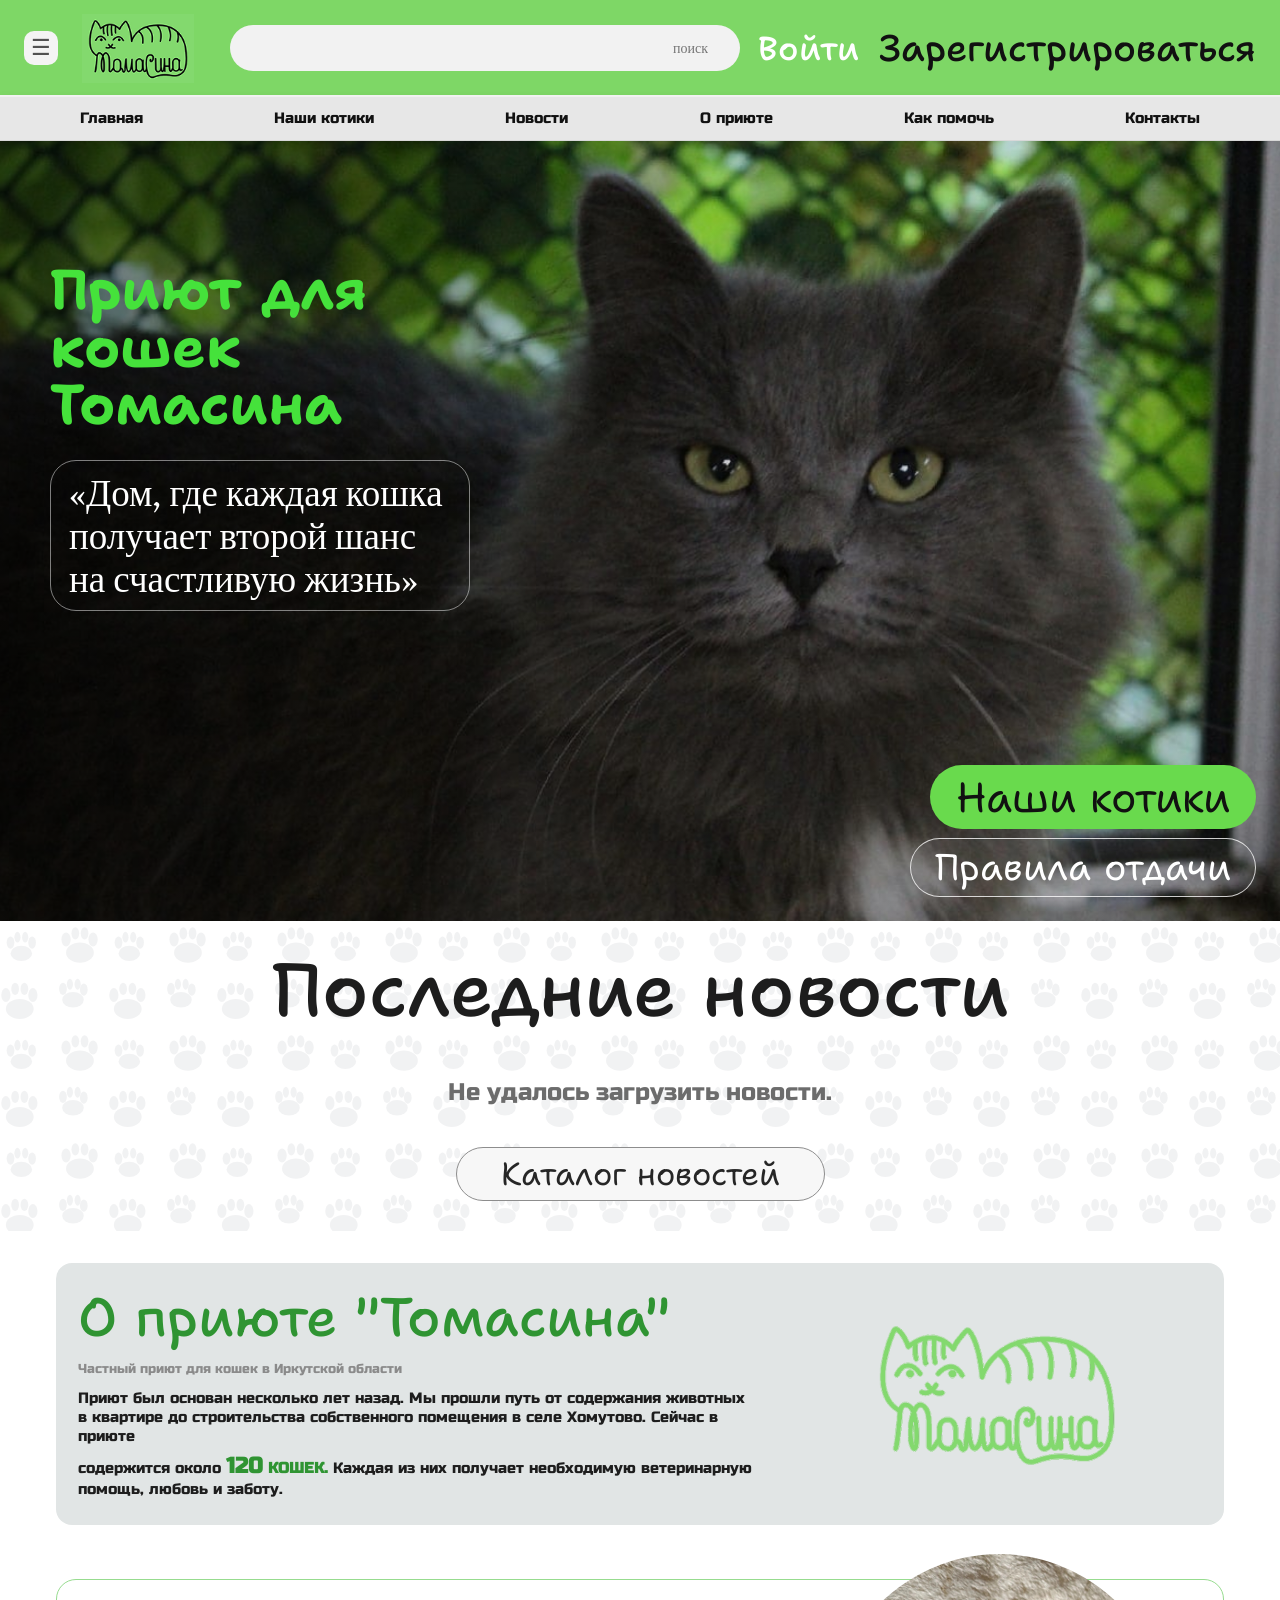
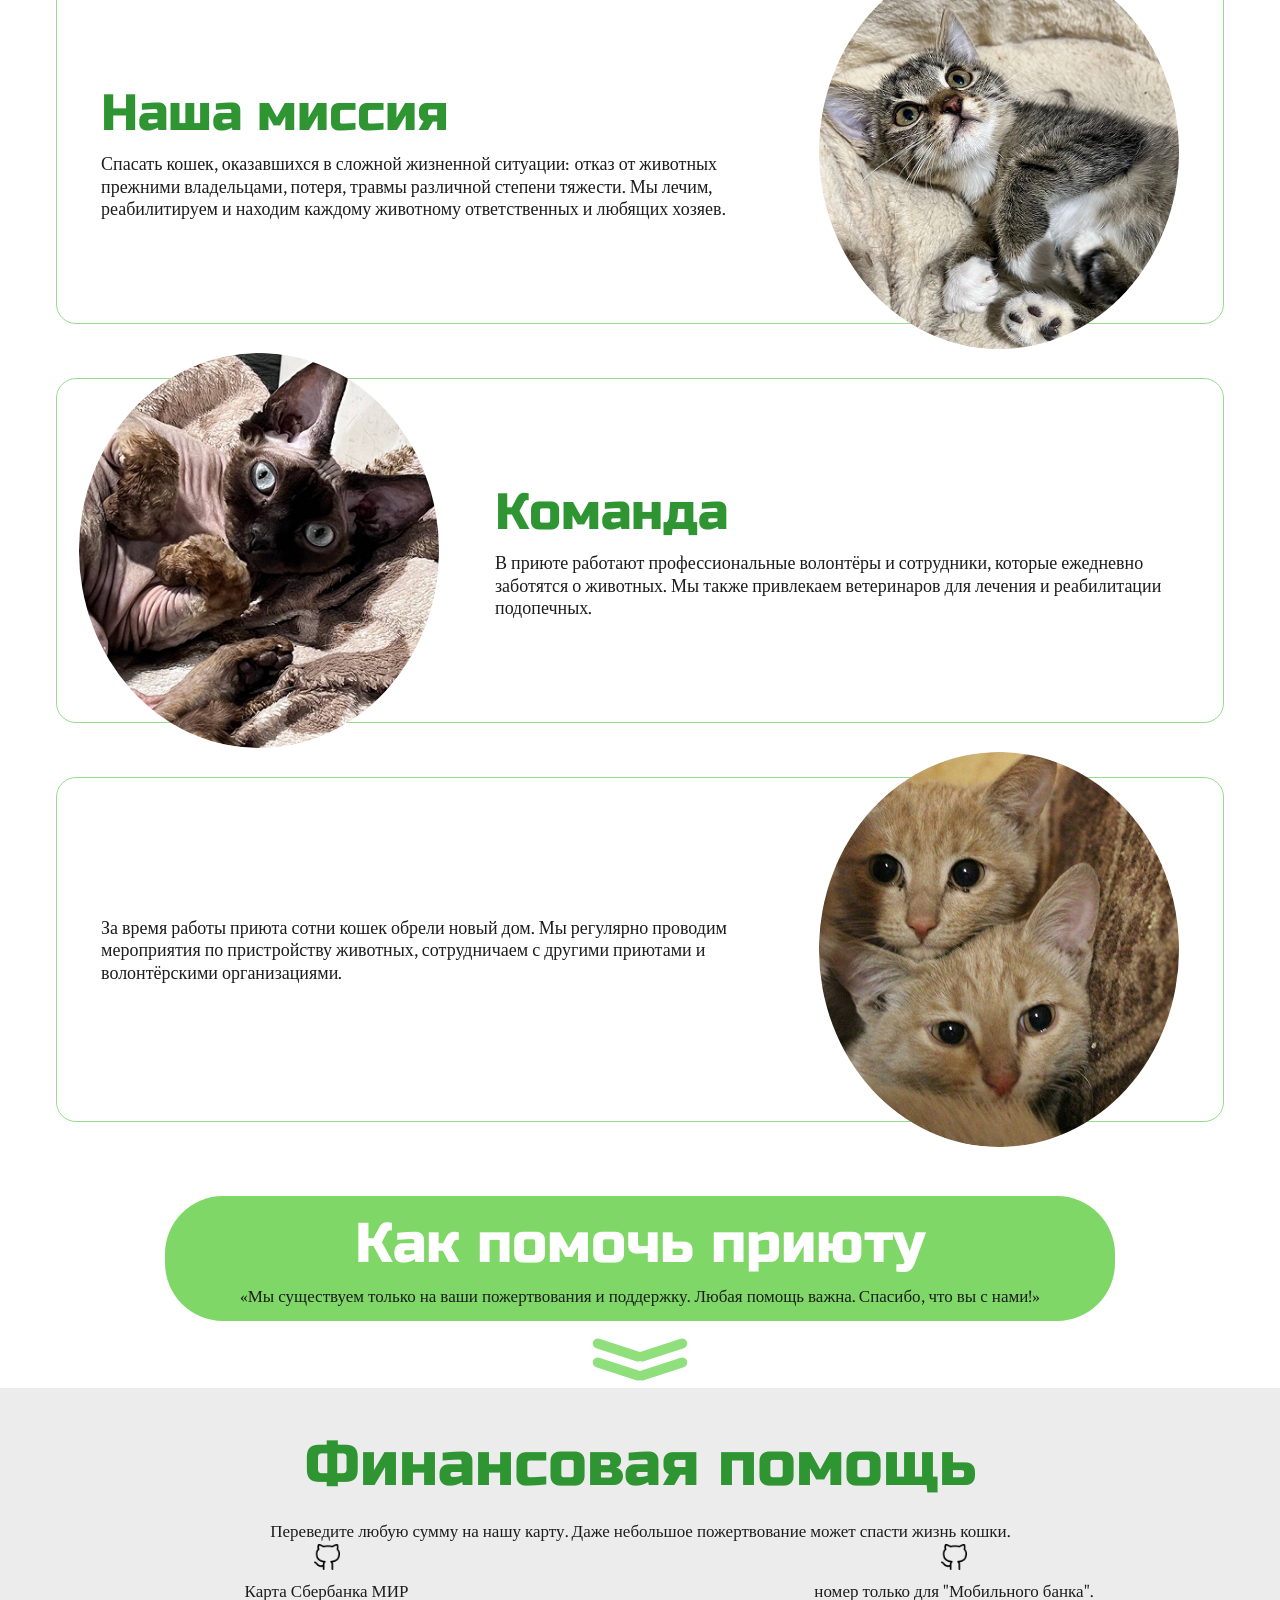
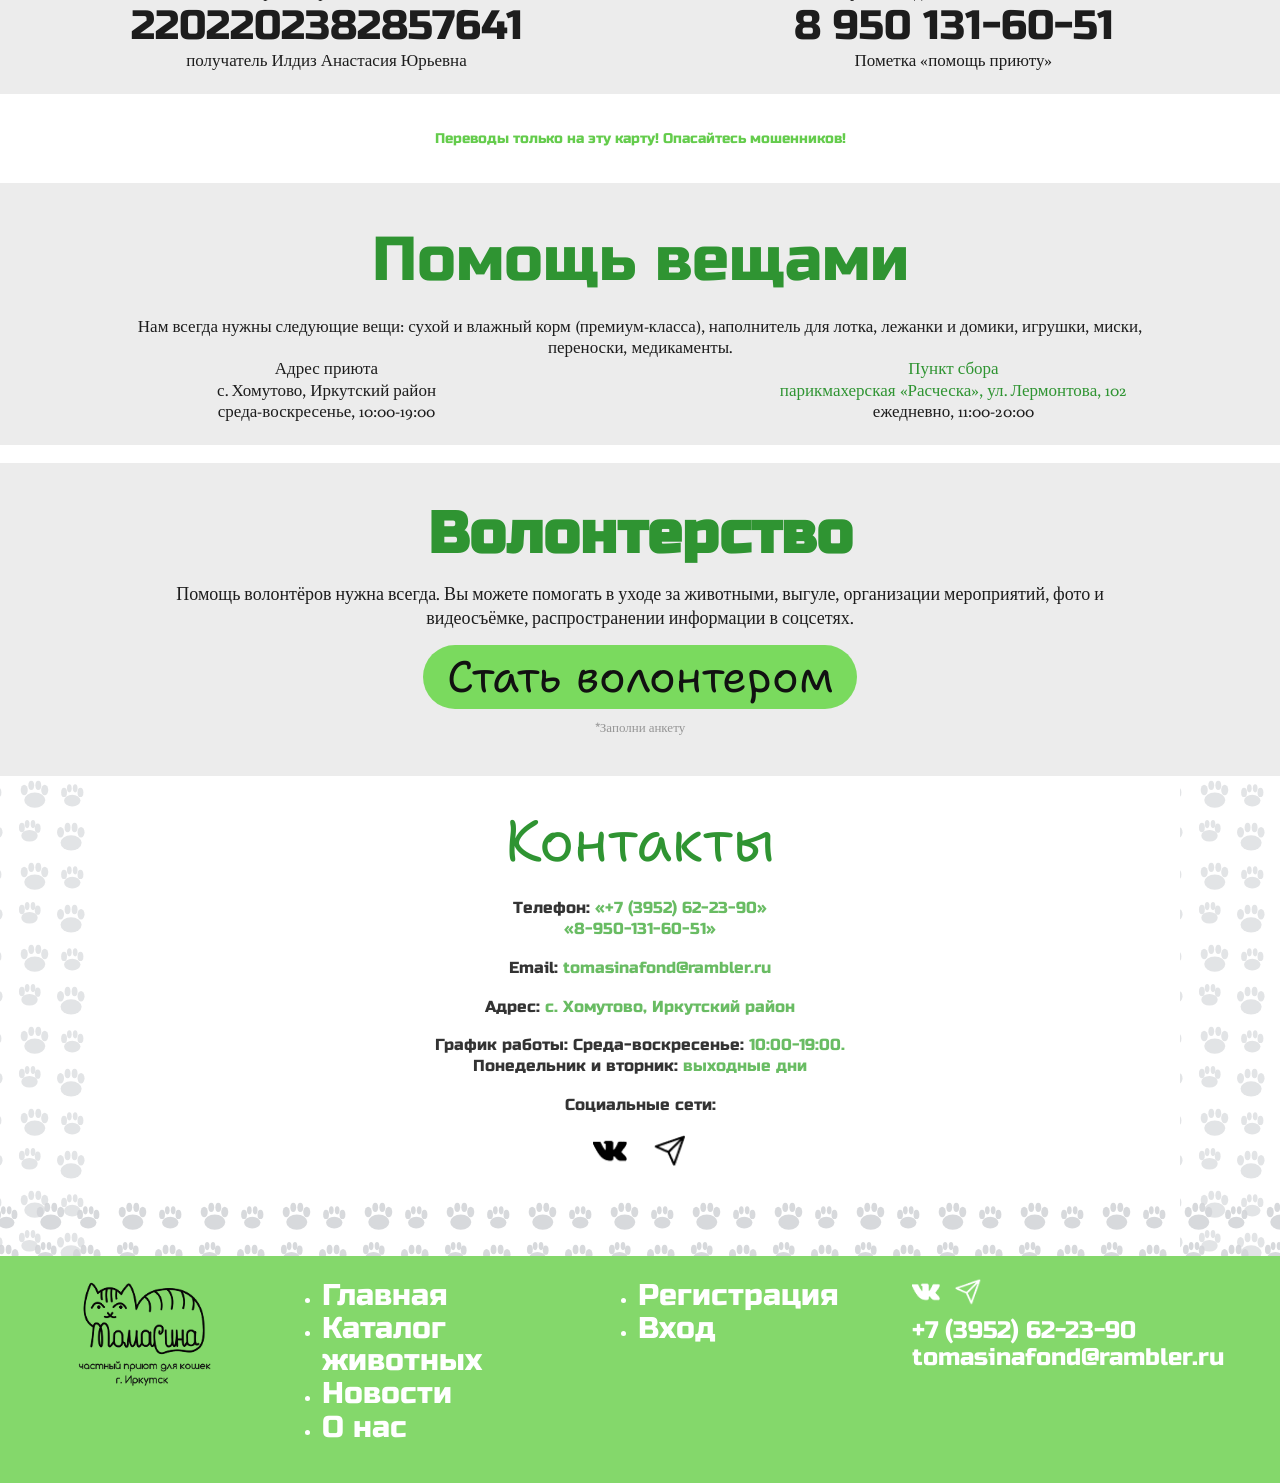
<file: index.html>
﻿<!doctype html>
<html lang="ru">
<head>
  <meta charset="UTF-8" />
  <meta name="viewport" content="width=device-width, initial-scale=1.0" />
  <title>Приют Томасина</title>
  <link rel="preconnect" href="https://fonts.googleapis.com" />
  <link rel="preconnect" href="https://fonts.gstatic.com" crossorigin />
  <link href="https://fonts.googleapis.com/css2?family=Buenard:wght@400;700&family=Russo+One&family=Shantell+Sans:wght@500;700&display=swap" rel="stylesheet" />
  <link rel="stylesheet" href="frontend/styles.css" />
</head>
<body>
  <div class="page-shell">
    <header class="site-header">
      <div class="header-top">
        <button class="burger" aria-label="Открыть меню">☰</button>
        <a href="index.html" class="brand" aria-label="Томасина">
          <img src="frontend/assets/images/logo.png" alt="Логотип Томасина" />
        </a>
        <form class="search-form" role="search">
          <input type="search" placeholder="поиск" aria-label="Поиск" />
        </form>
        <div class="auth-links">
          <a href="frontend/login.html">Войти</a>
          <a href="frontend/register.html">Зарегистрироваться</a>
        </div>
      </div>
      <nav class="main-nav" aria-label="Главное меню">
        <a href="index.html">Главная</a>
        <a href="frontend/pets.html">Наши котики</a>
        <a href="frontend/news.html">Новости</a>
        <a href="#about">О приюте</a>
        <a href="#help">Как помочь</a>
        <a href="#contacts">Контакты</a>
      </nav>
    </header>

    <main>
      <section class="hero section-card">
        <div class="hero-overlay"></div>
        <img class="hero-bg" src="frontend/assets/images/hero-cat.png" alt="Кошка из приюта Томасина" />
        <div class="hero-content">
          <h1>Приют для кошек Томасина</h1>
          <p>«Дом, где каждая кошка получает второй шанс на счастливую жизнь»</p>
        </div>
        <div class="hero-actions">
          <a href="frontend/pets.html" class="btn btn-primary">Наши котики</a>
          <a href="frontend/rules.html" class="btn btn-outline">Правила отдачи</a>
        </div>
      </section>

      <section class="news paws-bg" id="news">
        <h2>Последние новости</h2>
        <div class="news-grid" id="home-news-grid">
          <p class="news-fallback">Загрузка новостей...</p>
        </div>
        <a href="frontend/news.html" class="btn btn-light">Каталог новостей</a>
      </section>

      <section class="about paws-bg" id="about">
        <article class="about-intro">
          <div>
            <h2>О приюте "Томасина"</h2>
            <p class="small">Частный приют для кошек в Иркутской области</p>
            <p class="about-lead">Приют был основан несколько лет назад. Мы прошли путь от содержания животных в квартире до строительства собственного помещения в селе Хомутово. Сейчас в приюте</p>
            <p class="about-lead">содержится около <strong class="about-accent"><span class="about-number">120</span> КОШЕК.</strong> Каждая из них получает необходимую ветеринарную помощь, любовь и заботу.</p>
          </div>
          <img src="frontend/assets/images/logo-1.png" alt="Томасина" class="about-logo" />
        </article>

        <article class="about-row">
          <div class="about-text">
            <h3>Наша миссия</h3>
            <p>Спасать кошек, оказавшихся в сложной жизненной ситуации: отказ от животных прежними владельцами, потеря, травмы различной степени тяжести. Мы лечим, реабилитируем и находим каждому животному ответственных и любящих хозяев.</p>
          </div>
          <img class="about-photo round" src="frontend/assets/images/about-cat-1.png" alt="Фото котика" />
        </article>

        <article class="about-row reverse">
          <img class="about-photo round" src="frontend/assets/images/about-cat-2.png" alt="Фото котика" />
          <div class="about-text">
            <h3>Команда</h3>
            <p>В приюте работают профессиональные волонтёры и сотрудники, которые ежедневно заботятся о животных. Мы также привлекаем ветеринаров для лечения и реабилитации подопечных.</p>
          </div>
        </article>

        <article class="about-row">
          <div class="about-text">
            <p>За время работы приюта сотни кошек обрели новый дом. Мы регулярно проводим мероприятия по пристройству животных, сотрудничаем с другими приютами и волонтёрскими организациями.</p>
          </div>
          <img class="about-photo round" src="frontend/assets/images/about-cat-3.png" alt="Фото котика" />
        </article>
      </section>

      <section class="help paws-bg" id="help">
        <div class="help-title-block">
          <h2>Как помочь приюту</h2>
          <p>«Мы существуем только на ваши пожертвования и поддержку. Любая помощь важна. Спасибо, что вы с нами!»</p>
        </div>
        <div class="help-arrows" aria-hidden="true">
          <span></span>
          <span></span>
        </div>

        <article class="help-panel help-panel-finance">
          <h3>Финансовая помощь</h3>
          <p class="help-lead">Переведите любую сумму на нашу карту. Даже небольшое пожертвование может спасти жизнь кошки.</p>
          <div class="help-columns">
            <div>
              <div class="help-cat"><img class="help-cat-icon" src="frontend/assets/images/cat-icon-1.png" alt="" aria-hidden="true" /></div>
              <p class="muted">Карта Сбербанка МИР</p>
              <p class="big">2202202382857641</p>
              <p class="muted">получатель Илдиз Анастасия Юрьевна</p>
            </div>
            <div>
              <div class="help-cat"><img class="help-cat-icon" src="frontend/assets/images/cat-icon-1.png" alt="" aria-hidden="true" /></div>
              <p class="muted">номер только для "Мобильного банка".</p>
              <p class="big">8 950 131-60-51</p>
              <p class="muted">Пометка «помощь приюту»</p>
            </div>
          </div>
        </article>
        <div class="help-divider-note">Переводы только на эту карту! Опасайтесь мошенников!</div>

        <article class="help-panel">
          <h3>Помощь вещами</h3>
          <p class="help-lead">Нам всегда нужны следующие вещи: сухой и влажный корм (премиум-класса), наполнитель для лотка, лежанки и домики, игрушки, миски, переноски, медикаменты.</p>
          <div class="help-columns">
            <div>
              <p class="muted">Адрес приюта</p>
              <p>с. Хомутово, Иркутский район</p>
              <p class="muted">среда-воскресенье, 10:00-19:00</p>
            </div>
            <div>
              <p class="muted pickup-address">Пункт сбора</p>
              <p class="pickup-address">парикмахерская «Расческа», ул. Лермонтова, 102</p>
              <p class="muted">ежедневно, 11:00-20:00</p>
            </div>
          </div>
        </article>
      </section>

      <section class="volunteer">
        <h2>Волонтерство</h2>
        <p>Помощь волонтёров нужна всегда. Вы можете помогать в уходе за животными, выгуле, организации мероприятий, фото и видеосъёмке, распространении информации в соцсетях.</p>
        <a href="#" class="btn btn-primary">Стать волонтером</a>
        <p class="small">*Заполни анкету</p>
      </section>

      <section class="contacts paws-bg" id="contacts">
        <h2>Контакты</h2>
        <p>Телефон: <a href="tel:+73952622390">«+7 (3952) 62-23-90»</a><br /><a href="tel:+79501316051">«8-950-131-60-51»</a></p>
        <p>Email: <a href="mailto:tomasinafond@rambler.ru">tomasinafond@rambler.ru</a></p>
        <p>Адрес: <span class="contact-accent">с. Хомутово, Иркутский район</span></p>
        <p>График работы: Среда-воскресенье: <span class="contact-accent">10:00-19:00.</span><br />Понедельник и вторник: <span class="contact-accent">выходные дни</span></p>
        <p class="contacts-social-title">Социальные сети:</p>
        <div class="socials">
          <a href="#" aria-label="VK"><img src="frontend/assets/images/vk.png" alt="VK" /></a>
          <a href="#" aria-label="Telegram"><img src="frontend/assets/images/telegram.png" alt="Telegram" /></a>
        </div>
      </section>
    </main>

    <footer class="site-footer paws-bg">
      <div class="footer-inner">
        <img src="frontend/assets/images/logo-footer.png" alt="Томасина" class="footer-logo" />
        <ul class="footer-nav">
          <li><a href="index.html">Главная</a></li>
          <li><a href="frontend/pets.html">Каталог животных</a></li>
          <li><a href="frontend/news.html">Новости</a></li>
          <li><a href="#">О нас</a></li>
        </ul>
        <ul class="footer-nav">
          <li><a href="frontend/register.html">Регистрация</a></li>
          <li><a href="frontend/login.html">Вход</a></li>
        </ul>
        <div class="footer-contacts">
          <div class="footer-socials">
            <a href="#" aria-label="VK"><img src="frontend/assets/images/vk.png" alt="VK" /></a>
            <a href="#" aria-label="Telegram"><img src="frontend/assets/images/telegram.png" alt="Telegram" /></a>
          </div>
          <p>+7 (3952) 62-23-90</p>
          <p>tomasinafond@rambler.ru</p>
        </div>
      </div>
    </footer>
  </div>

  <script src="frontend/main.js"></script>
</body>
</html>
</file>
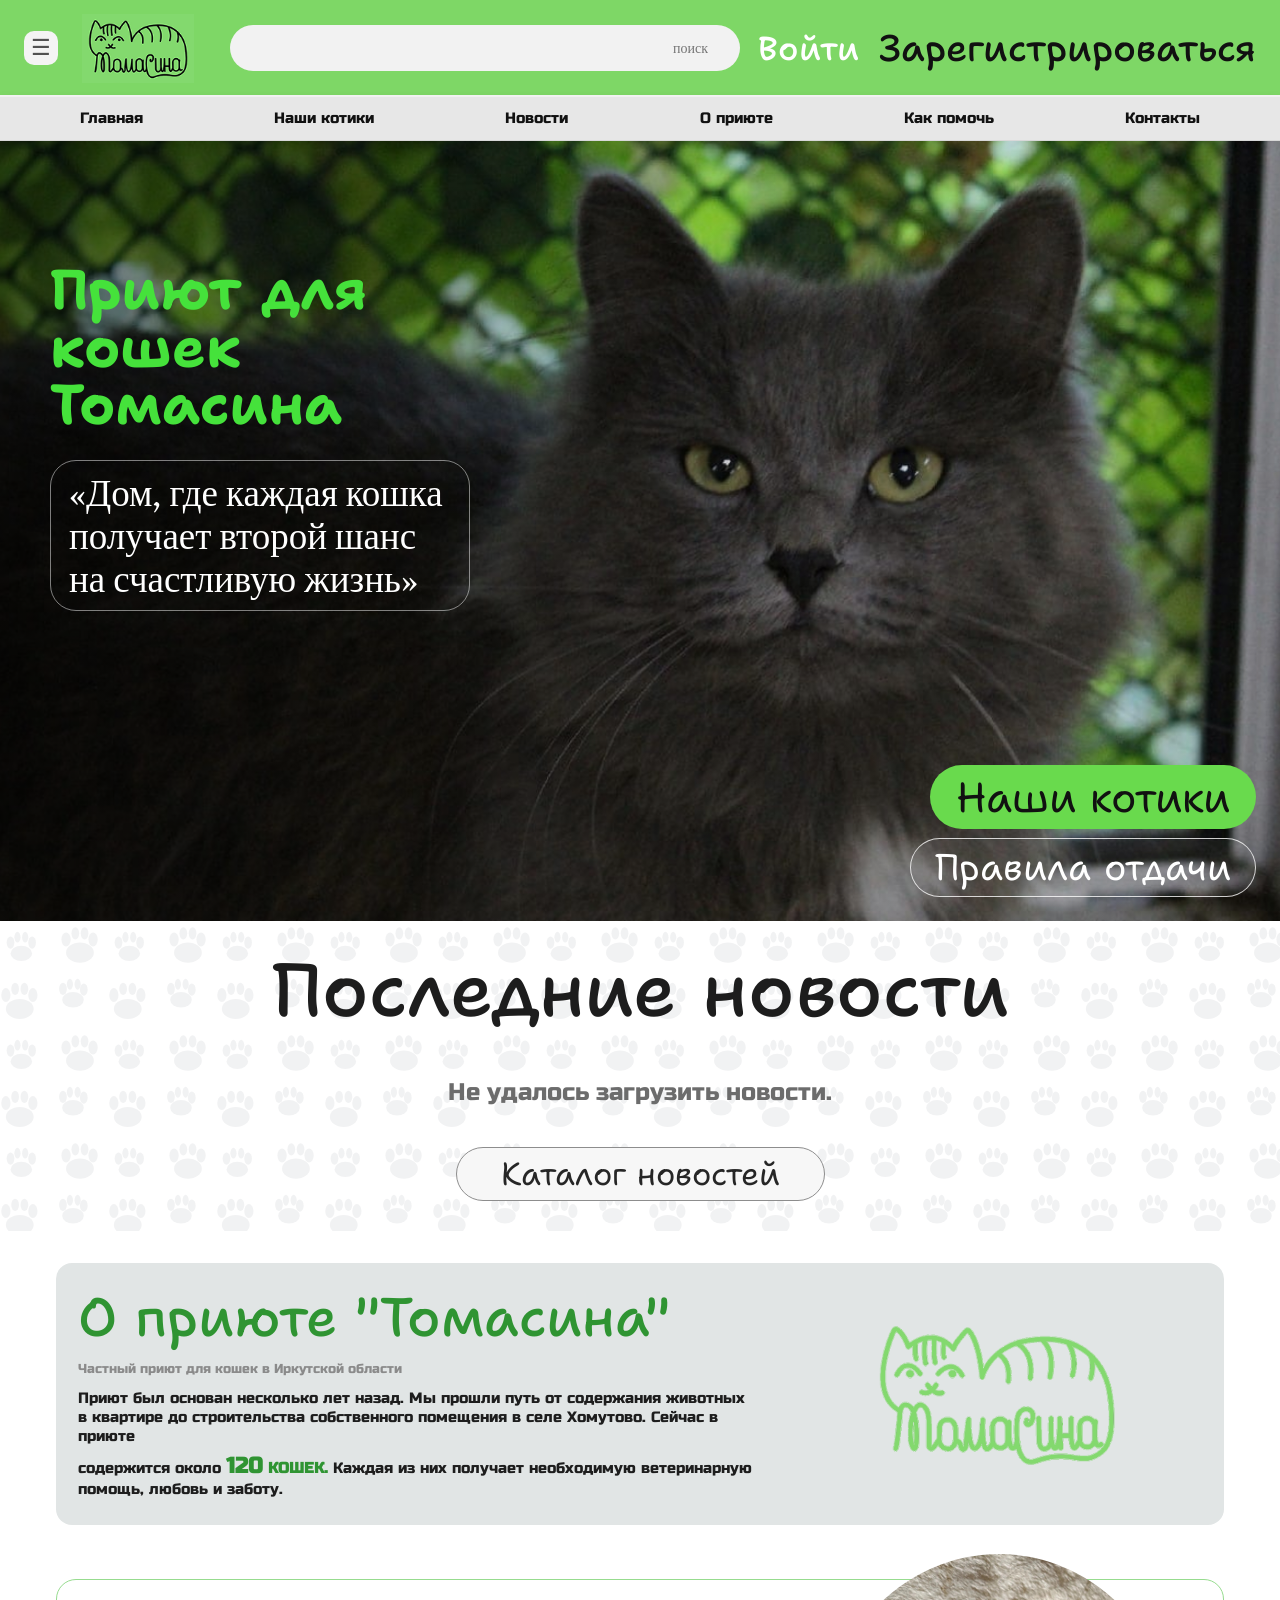
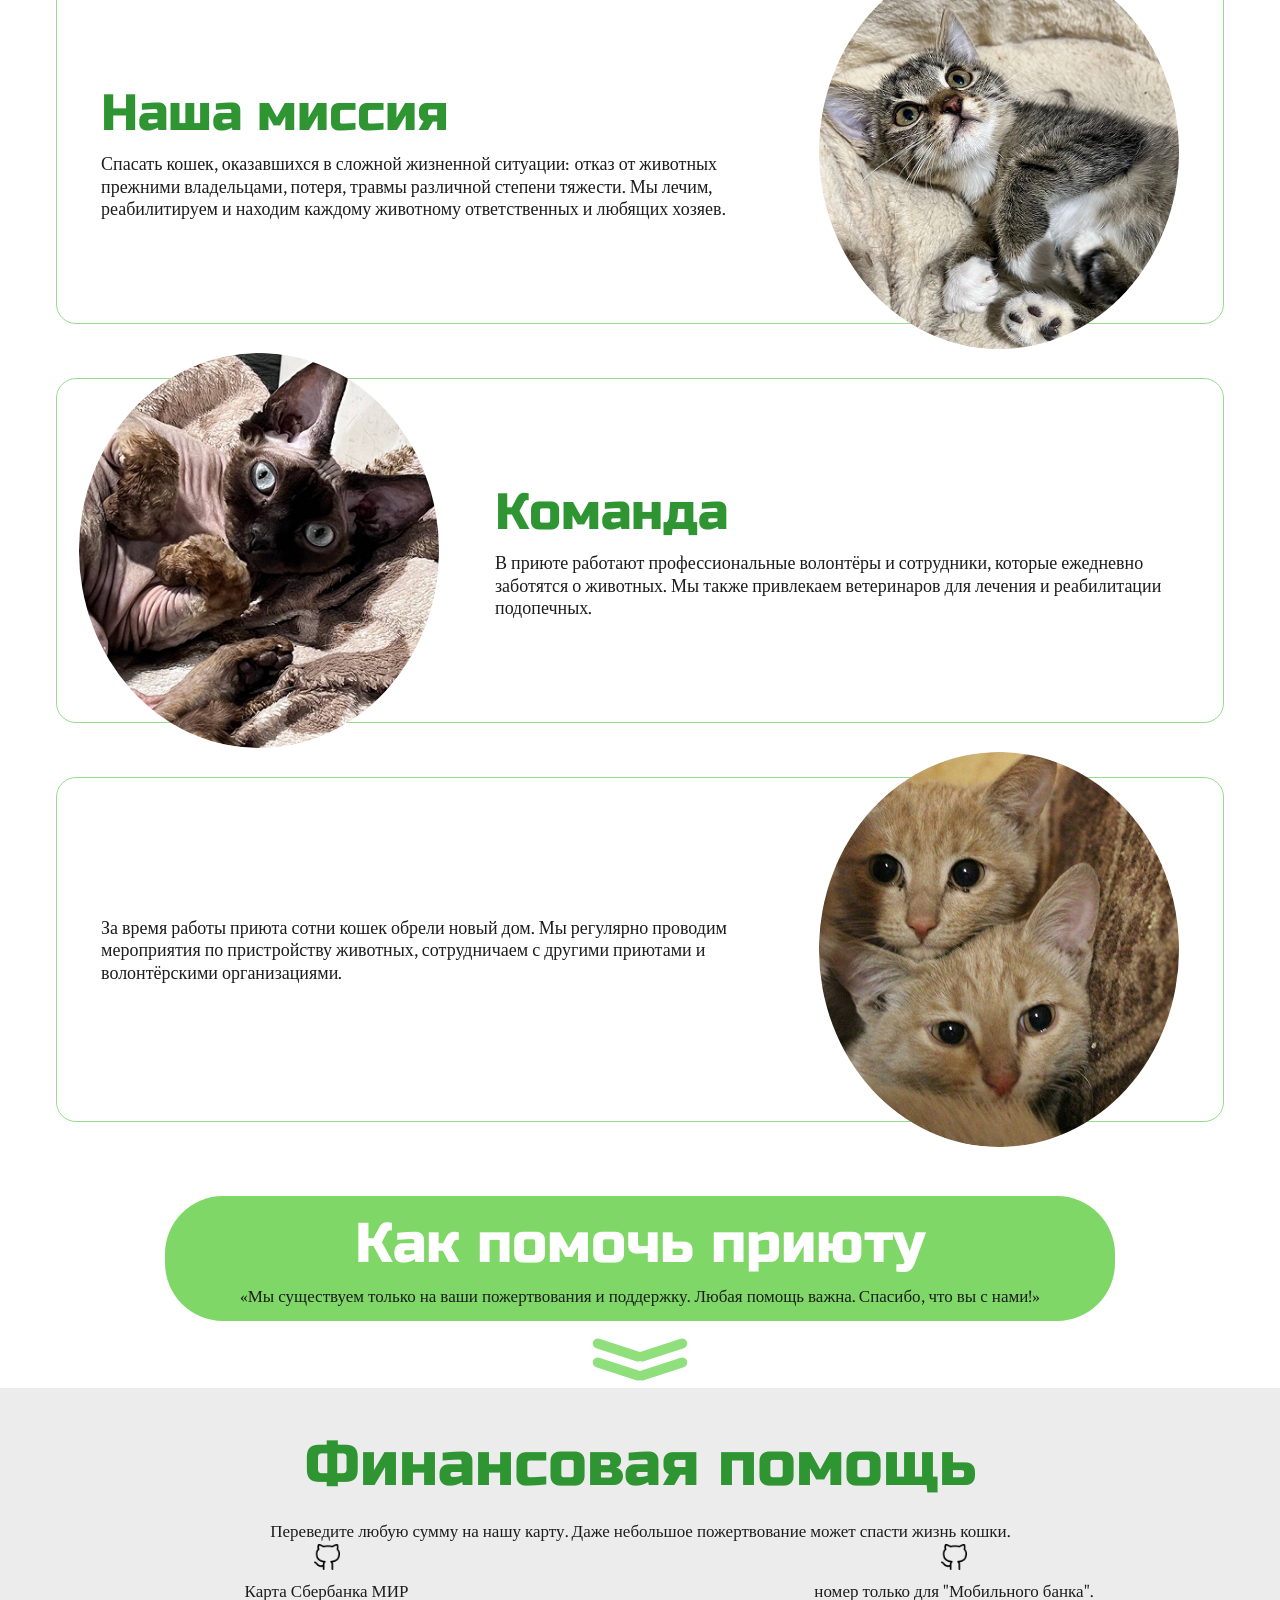
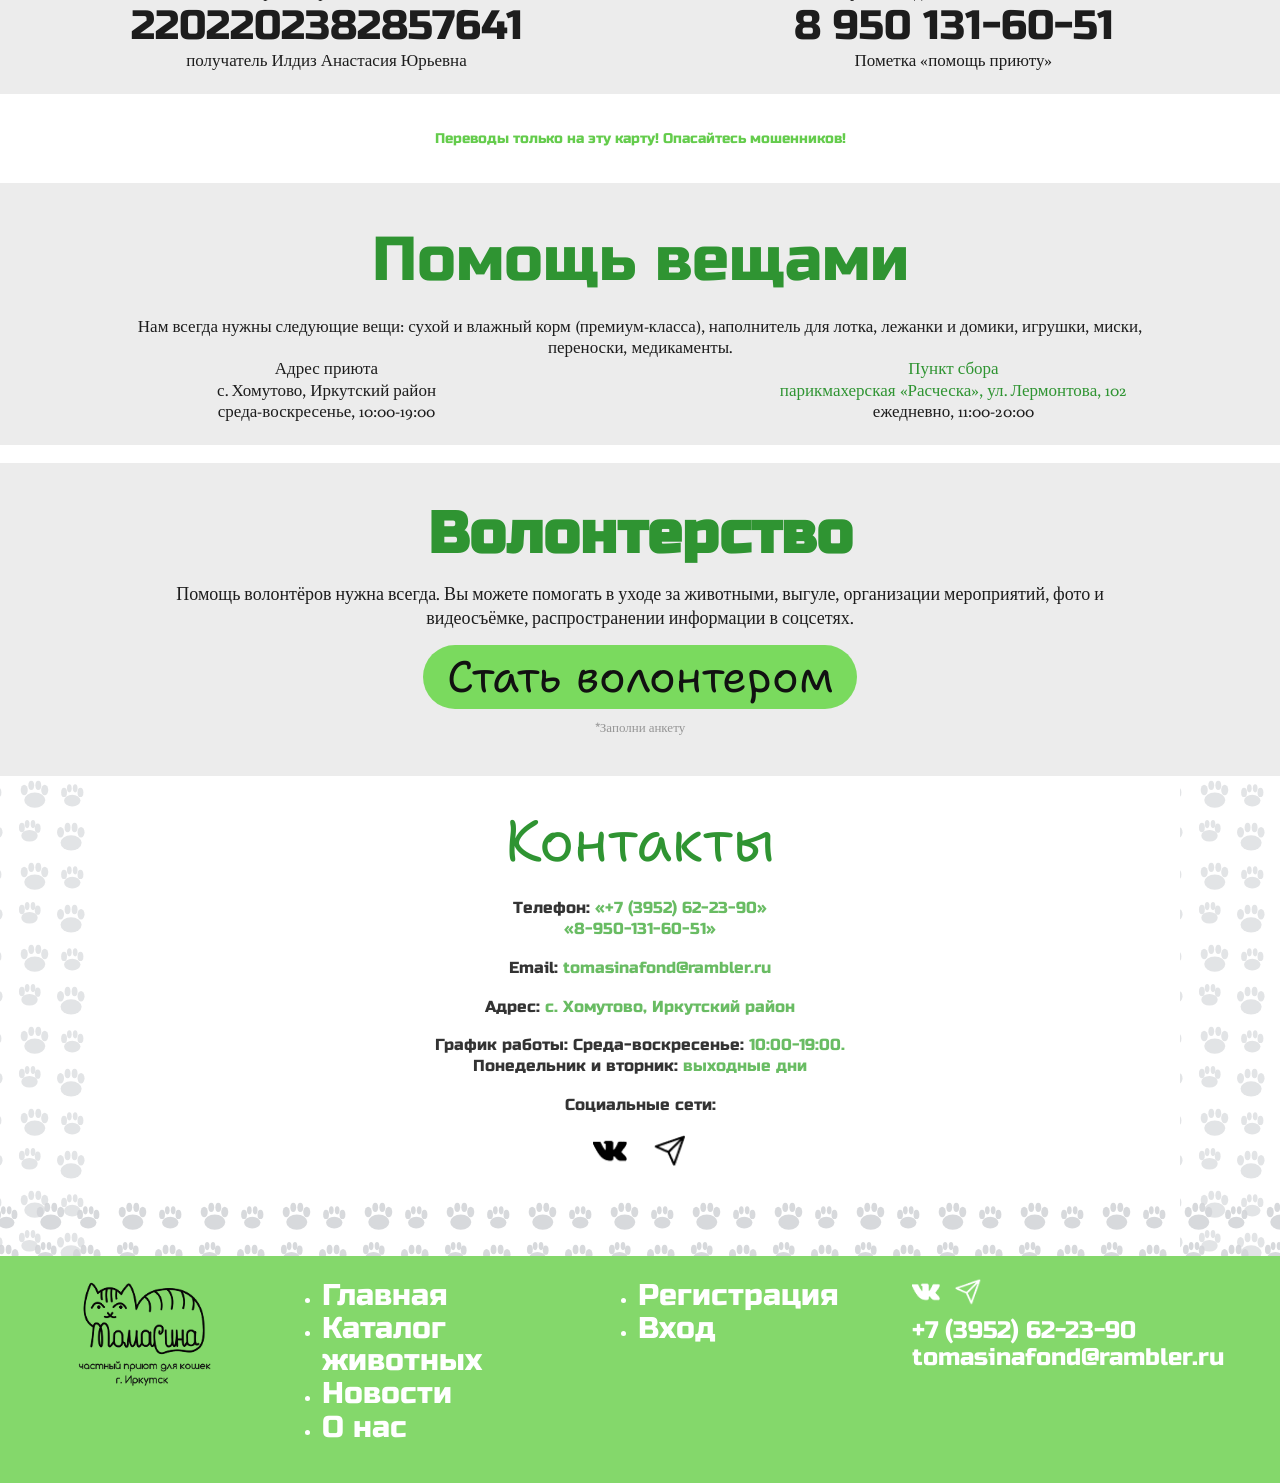
<file: frontend/index.html>
﻿<!doctype html>
<html lang="ru">
<head>
  <meta charset="UTF-8" />
  <meta http-equiv="refresh" content="0; url=../index.html" />
  <meta name="viewport" content="width=device-width, initial-scale=1.0" />
  <title>Переадресация...</title>
</head>
<body>
  <p>Переадресация на главную... <a href="../index.html">Перейти</a></p>
  <script>window.location.replace('../index.html');</script>
</body>
</html>
</file>
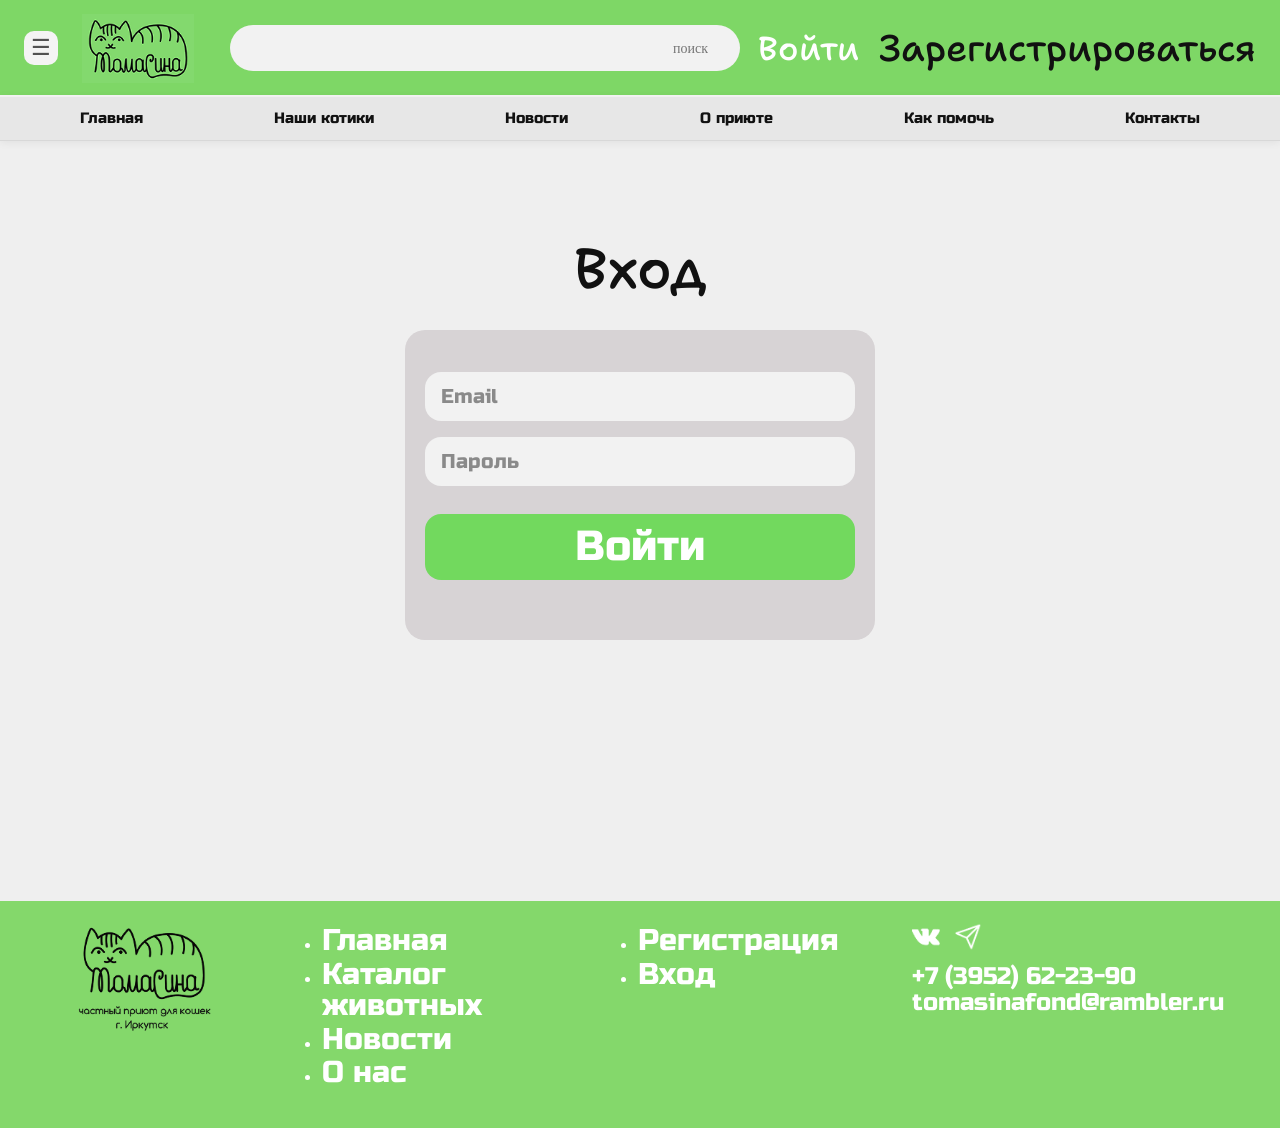
<file: frontend/add-news.html>
﻿<!doctype html>
<html lang="ru">
<head>
  <meta charset="UTF-8" />
  <meta name="viewport" content="width=device-width, initial-scale=1.0" />
  <title>Добавить новость — Приют Томасина</title>
  <link rel="preconnect" href="https://fonts.googleapis.com" />
  <link rel="preconnect" href="https://fonts.gstatic.com" crossorigin />
  <link href="https://fonts.googleapis.com/css2?family=Buenard:wght@400;700&family=Russo+One&family=Shantell+Sans:wght@500;700&display=swap" rel="stylesheet" />
  <link rel="stylesheet" href="styles.css" />
  <link rel="stylesheet" href="add-news.css" />
</head>
<body>
  <div class="page-shell add-news-page">
    <header class="site-header">
      <div class="header-top">
        <button class="burger" aria-label="Открыть меню">☰</button>
        <a href="../index.html" class="brand" aria-label="Томасина"><img src="assets/images/logo.png" alt="Логотип Томасина" /></a>
        <form class="search-form" role="search"><input type="search" placeholder="поиск" aria-label="Поиск" /></form>
        <div class="auth-links"><a href="admin.html">Профиль</a><button type="button" class="auth-logout-btn">Выйти</button></div>
      </div>
    </header>

    <main class="add-news-main">
      <section class="add-news-section">
        <h1>Добавить новость</h1>
        <form id="add-news-form" class="add-news-form" novalidate>
          <input name="title" placeholder="Заголовок" required />
          <select name="type" required>
            <option value="новость">Новость</option>
            <option value="мероприятие">Мероприятие</option>
          </select>
          <textarea name="content" placeholder="Описание новости" required></textarea>
          <input name="photo_1" placeholder="Ссылка на изображение" />
          <input name="photo_2" placeholder="Ссылка на изображение" />
          <input name="photo_3" placeholder="Ссылка на изображение" />
          <button type="submit" class="btn add-news-submit">Добавить</button>
          <p id="add-news-message" class="add-news-message" aria-live="polite"></p>
        </form>
      </section>
    </main>

    <footer class="site-footer paws-bg">
      <div class="footer-inner">
        <img src="assets/images/logo-footer.png" alt="Томасина" class="footer-logo" />
        <ul class="footer-nav"><li><a href="../index.html">Главная</a></li><li><a href="pets.html">Каталог животных</a></li><li><a href="news.html">Новости</a></li><li><a href="../index.html#about">О нас</a></li></ul>
        <ul class="footer-nav"><li><a href="admin.html">Профиль</a></li><li><a href="stats.html">Статистика</a></li></ul>
        <div class="footer-contacts"><div class="footer-socials"><a href="#" aria-label="VK"><img src="assets/images/vk.png" alt="VK" /></a><a href="#" aria-label="Telegram"><img src="assets/images/telegram.png" alt="Telegram" /></a></div><p>+7 (3952) 62-23-90</p><p>tomasinafond@rambler.ru</p></div>
      </div>
    </footer>
  </div>
  <script src="main.js"></script>
</body>
</html>
</file>
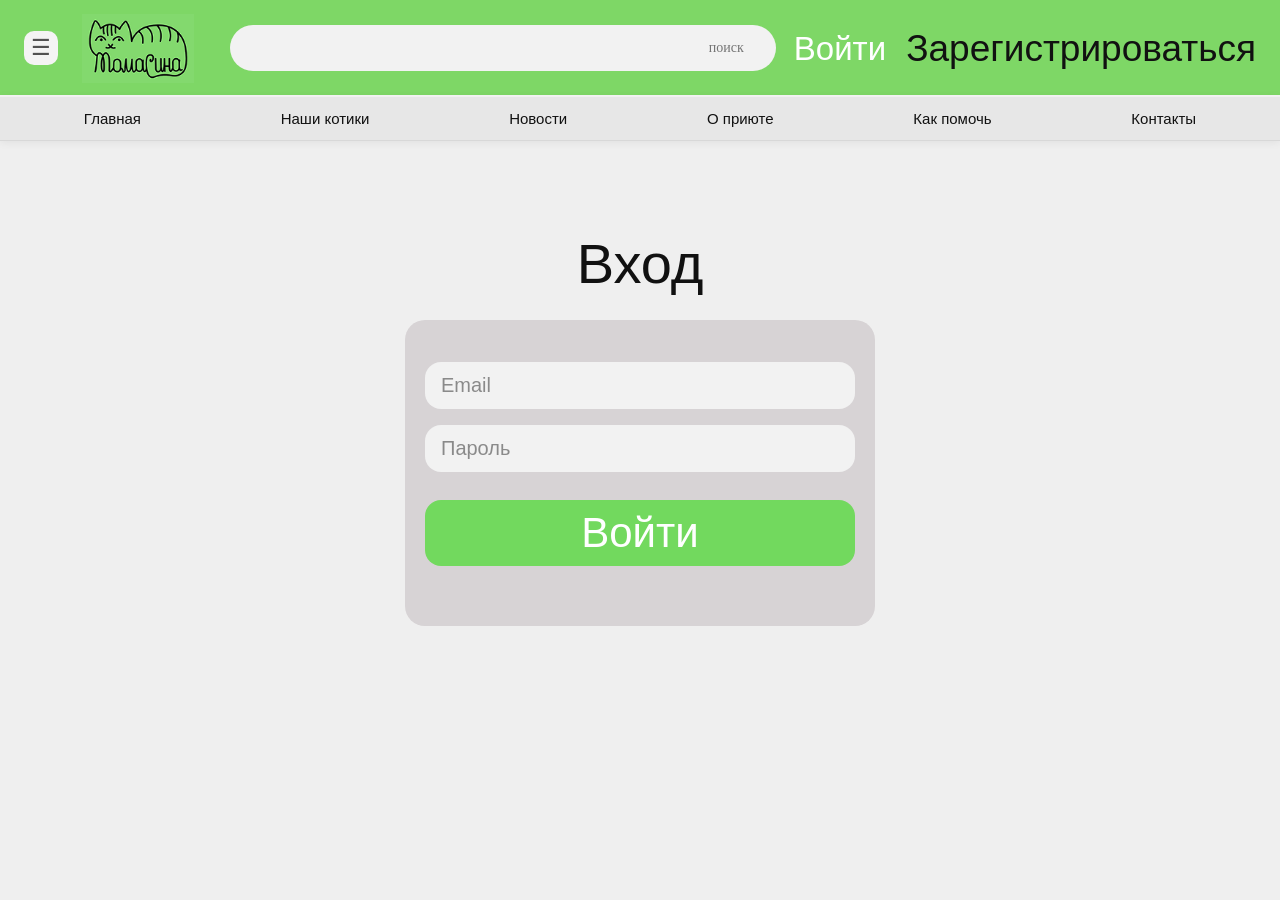
<file: frontend/add-pet.html>
﻿<!doctype html>
<html lang="ru">
<head>
  <meta charset="UTF-8" />
  <meta name="viewport" content="width=device-width, initial-scale=1.0" />
  <title>Добавить питомца — Приют Томасина</title>
  <link rel="preconnect" href="https://fonts.googleapis.com" />
  <link rel="preconnect" href="https://fonts.gstatic.com" crossorigin />
  <link href="https://fonts.googleapis.com/css2?family=Buenard:wght@400;700&family=Russo+One&family=Shantell+Sans:wght@500;700&display=swap" rel="stylesheet" />
  <link rel="stylesheet" href="styles.css" />
  <link rel="stylesheet" href="add-pet.css" />
</head>
<body>
  <div class="page-shell add-pet-page">
    <header class="site-header">
      <div class="header-top">
        <button class="burger" aria-label="Открыть меню">☰</button>
        <a href="../index.html" class="brand" aria-label="Томасина"><img src="assets/images/logo.png" alt="Логотип Томасина" /></a>
        <form class="search-form" role="search"><input type="search" placeholder="поиск" aria-label="Поиск" /></form>
        <div class="auth-links"><a href="admin.html">Профиль</a><a href="#" data-logout-link>Выйти</a></div>
      </div>
      <nav class="main-nav" aria-label="Главное меню">
        <a href="../index.html">Главная</a><a href="pets.html">Наши котики</a><a href="news.html">Новости</a><a href="../index.html#about">О приюте</a><a href="../index.html#help">Как помочь</a><a href="../index.html#contacts">Контакты</a>
      </nav>
    </header>

    <main class="add-pet-main">
      <section class="add-pet-section">
        <h1>Добавить питомца</h1>
        <form id="add-pet-form" class="add-pet-form" novalidate>
          <input name="name" placeholder="Кличка" required />
          <select name="gender" required>
            <option value="">Пол</option>
            <option value="мальчик">Мальчик</option>
            <option value="девочка">Девочка</option>
          </select>
          <select name="age_category" required>
            <option value="">Возрастная категория</option>
            <option value="котенок">Котенок</option>
            <option value="молодой">Молодой</option>
            <option value="взрослый">Взрослый</option>
            <option value="пожилой">Пожилой</option>
          </select>
          <input name="color" placeholder="Окрас" required />
          <input name="photo_url" placeholder="Ссылка на изображение" />
          <textarea name="description" placeholder="Описание питомца" required></textarea>
          <button type="submit" class="btn add-pet-submit">Добавить</button>
          <p id="add-pet-message" class="add-pet-message" aria-live="polite"></p>
        </form>
      </section>
    </main>

    <footer class="site-footer paws-bg">
      <div class="footer-inner">
        <img src="assets/images/logo-footer.png" alt="Томасина" class="footer-logo" />
        <ul class="footer-nav"><li><a href="../index.html">Главная</a></li><li><a href="pets.html">Каталог животных</a></li><li><a href="news.html">Новости</a></li><li><a href="../index.html#about">О нас</a></li></ul>
        <ul class="footer-nav"><li><a href="admin.html">Профиль</a></li></ul>
        <div class="footer-contacts"><div class="footer-socials"><a href="#" aria-label="VK"><img src="assets/images/vk.png" alt="VK" /></a><a href="#" aria-label="Telegram"><img src="assets/images/telegram.png" alt="Telegram" /></a></div><p>+7 (3952) 62-23-90</p><p>tomasinafond@rambler.ru</p></div>
      </div>
    </footer>
  </div>
  <script src="main.js"></script>
</body>
</html>
</file>
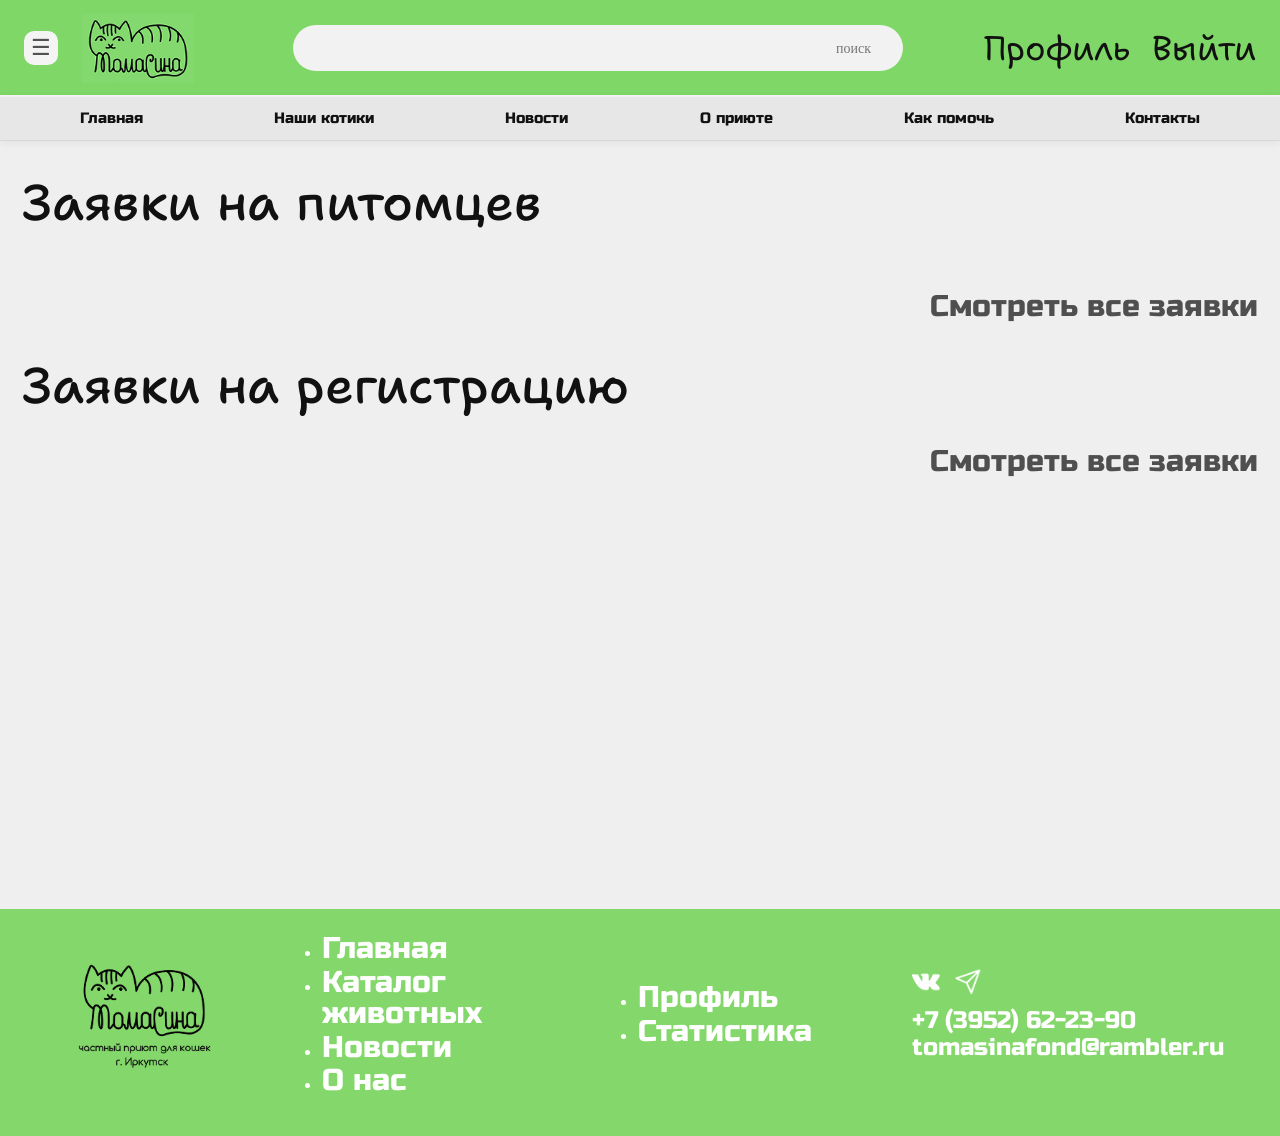
<file: frontend/admin.html>
﻿<!doctype html>
<html lang="ru">
<head>
  <meta charset="UTF-8" />
  <meta name="viewport" content="width=device-width, initial-scale=1.0" />
  <title>Страница админа — Приют Томасина</title>
  <link rel="preconnect" href="https://fonts.googleapis.com" />
  <link rel="preconnect" href="https://fonts.gstatic.com" crossorigin />
  <link href="https://fonts.googleapis.com/css2?family=Buenard:wght@400;700&family=Russo+One&family=Shantell+Sans:wght@500;700&display=swap" rel="stylesheet" />
  <link rel="stylesheet" href="styles.css" />
  <link rel="stylesheet" href="admin.css" />
</head>
<body>
  <div class="page-shell admin-page">
    <header class="site-header">
      <div class="header-top">
        <button class="burger" aria-label="Открыть меню">☰</button>
        <a href="../index.html" class="brand" aria-label="Томасина"><img src="assets/images/logo.png" alt="Логотип Томасина" /></a>
        <form class="search-form" role="search"><input type="search" placeholder="поиск" aria-label="Поиск" /></form>
        <div class="admin-auth-links"><a href="admin.html">Профиль</a><button type="button" id="admin-logout" class="admin-logout-link">Выйти</button></div>
      </div>
      <nav class="main-nav" aria-label="Главное меню">
        <a href="../index.html">Главная</a><a href="pets.html">Наши котики</a><a href="news.html">Новости</a><a href="../index.html#about">О приюте</a><a href="../index.html#help">Как помочь</a><a href="../index.html#contacts">Контакты</a>
      </nav>
    </header>

    <main class="admin-main" id="profile">
      <section class="admin-section" id="pet-requests">
        <h1>Заявки на питомцев</h1>
        <p class="admin-message" id="admin-message" aria-live="polite"></p>
        <div class="pet-requests-grid" id="pet-requests-grid"></div>
        <div class="admin-section-link-wrap"><button type="button" class="admin-section-link" data-toggle-section="pet">Смотреть все заявки</button></div>
      </section>

      <section class="admin-section" id="registration-requests">
        <h2>Заявки на регистрацию</h2>
        <div class="registration-requests-grid" id="registration-requests-grid"></div>
        <div class="admin-section-link-wrap"><button type="button" class="admin-section-link" data-toggle-section="registration">Смотреть все заявки</button></div>
      </section>
      <section id="stats" class="admin-stats-anchor" aria-hidden="true"></section>
    </main>

    <div class="admin-modal" id="pet-request-modal" aria-hidden="true">
      <div class="admin-modal-backdrop" data-modal-close></div>
      <div class="admin-modal-dialog" role="dialog" aria-modal="true" aria-labelledby="pet-request-modal-title">
        <button type="button" class="admin-modal-close" aria-label="Закрыть" data-modal-close>×</button>
        <h3 id="pet-request-modal-title">Детали заявки</h3>
        <p class="admin-modal-message" id="pet-request-modal-message" aria-live="polite"></p>
        <div class="admin-modal-content" id="pet-request-modal-content"></div>
        <div class="admin-modal-actions">
          <button type="button" class="admin-status-btn approve" data-request-status="одобрена">Одобрено</button>
          <button type="button" class="admin-status-btn rejected" data-request-status="отклонена">Отклонено</button>
          <button type="button" class="admin-status-btn processing" data-request-status="в обработке">В обработке</button>
          <button type="button" class="admin-status-btn closed" data-request-status="закрыта">Закрыта</button>
          <button type="button" class="admin-status-btn delete" data-request-delete>Удалить заявку</button>
        </div>
      </div>
    </div>

    <footer class="site-footer paws-bg admin-footer">
      <div class="footer-inner admin-footer-inner">
        <img src="assets/images/logo-footer.png" alt="Томасина" class="footer-logo" />
        <ul class="footer-nav"><li><a href="../index.html">Главная</a></li><li><a href="pets.html">Каталог животных</a></li><li><a href="news.html">Новости</a></li><li><a href="../index.html#about">О нас</a></li></ul>
        <ul class="footer-nav"><li><a href="admin.html#profile">Профиль</a></li><li><a href="stats.html">Статистика</a></li></ul>
        <div class="footer-contacts"><div class="footer-socials"><a href="#" aria-label="VK"><img src="assets/images/vk.png" alt="VK" /></a><a href="#" aria-label="Telegram"><img src="assets/images/telegram.png" alt="Telegram" /></a></div><p>+7 (3952) 62-23-90</p><p>tomasinafond@rambler.ru</p></div>
      </div>
    </footer>
  </div>
  <script src="main.js"></script>
</body>
</html>
</file>
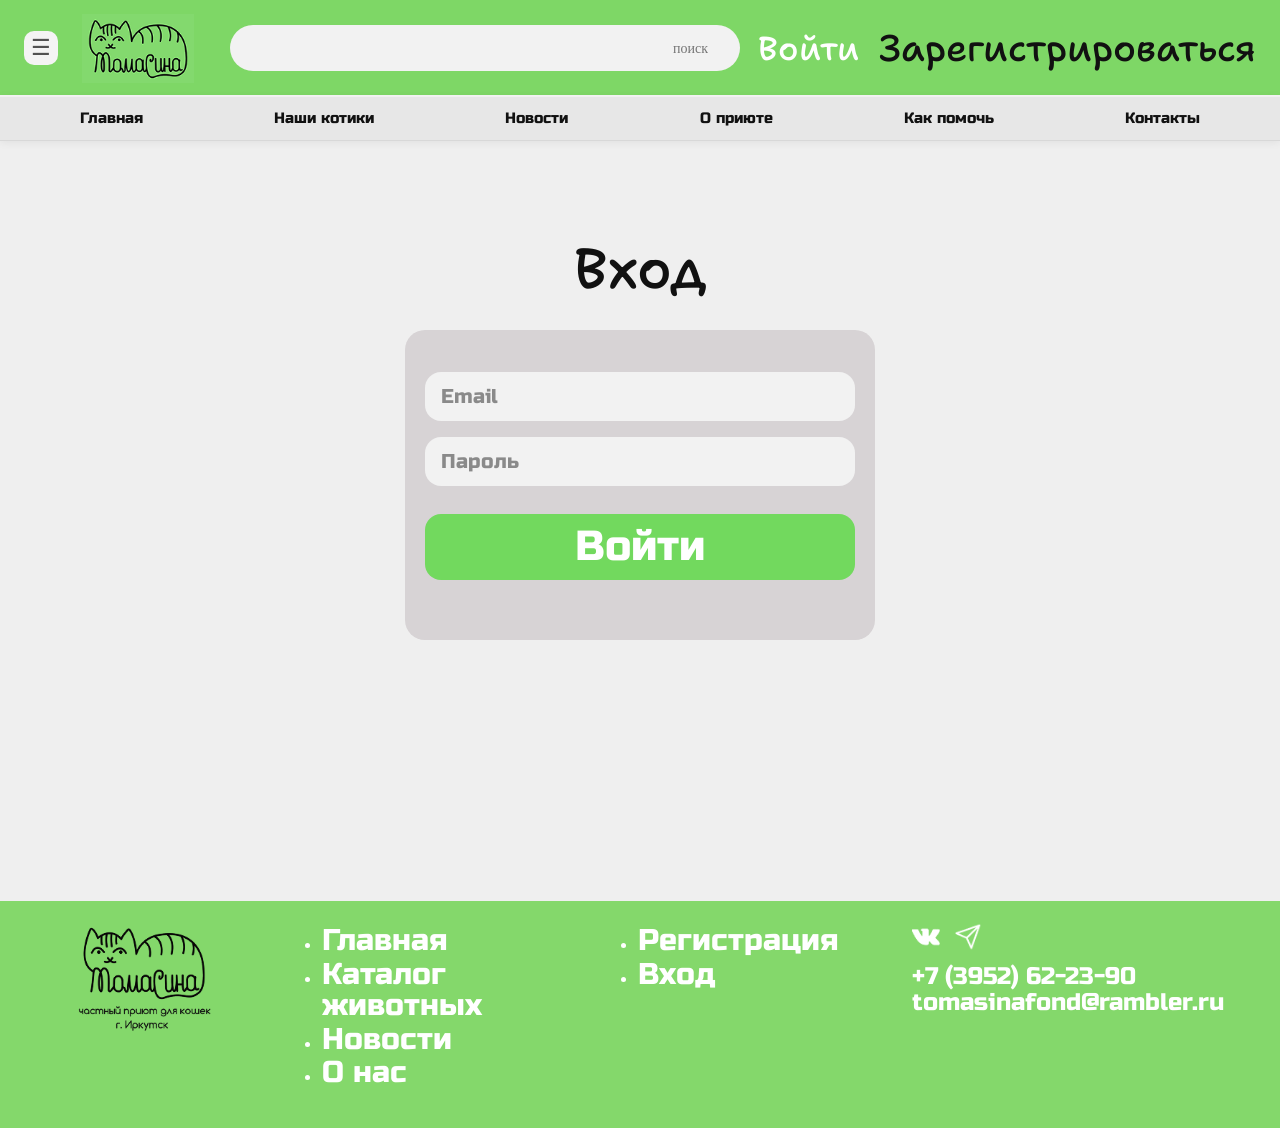
<file: frontend/login.html>
﻿<!doctype html>
<html lang="ru">
<head>
  <meta charset="UTF-8" />
  <meta name="viewport" content="width=device-width, initial-scale=1.0" />
  <title>Вход — Приют Томасина</title>
  <link rel="preconnect" href="https://fonts.googleapis.com" />
  <link rel="preconnect" href="https://fonts.gstatic.com" crossorigin />
  <link href="https://fonts.googleapis.com/css2?family=Buenard:wght@400;700&family=Russo+One&family=Shantell+Sans:wght@500;700&display=swap" rel="stylesheet" />
  <link rel="stylesheet" href="styles.css" />
  <link rel="stylesheet" href="login.css" />
</head>
<body>
  <div class="page-shell login-page">
    <header class="site-header">
      <div class="header-top">
        <button class="burger" aria-label="Открыть меню">☰</button>
        <a href="../index.html" class="brand" aria-label="Томасина">
          <img src="assets/images/logo.png" alt="Логотип Томасина" />
        </a>
        <form class="search-form" role="search">
          <input type="search" placeholder="поиск" aria-label="Поиск" />
        </form>
        <div class="auth-links">
          <a href="login.html">Войти</a>
          <a href="register.html">Зарегистрироваться</a>
        </div>
      </div>
      <nav class="main-nav" aria-label="Главное меню">
        <a href="../index.html">Главная</a>
        <a href="pets.html">Наши котики</a>
        <a href="news.html">Новости</a>
        <a href="../index.html#about">О приюте</a>
        <a href="../index.html#help">Как помочь</a>
        <a href="../index.html#contacts">Контакты</a>
      </nav>
    </header>

    <main class="login-main">
      <section class="login-section">
        <h1>Вход</h1>

        <form class="login-form" id="login-form" novalidate>
          <div class="field-wrap">
            <input type="email" id="login_email" name="login_email" placeholder="Email" required />
            <small class="field-error" data-error-for="login_email"></small>
          </div>

          <div class="field-wrap">
            <input type="password" id="login_password" name="login_password" placeholder="Пароль" required />
            <small class="field-error" data-error-for="login_password"></small>
          </div>

          <button type="submit" class="btn login-submit">Войти</button>
          <p class="login-message" id="login-message" aria-live="polite"></p>
        </form>
      </section>
    </main>

    <footer class="site-footer paws-bg">
      <div class="footer-inner">
        <img src="assets/images/logo-footer.png" alt="Томасина" class="footer-logo" />
        <ul class="footer-nav">
          <li><a href="../index.html">Главная</a></li>
          <li><a href="pets.html">Каталог животных</a></li>
          <li><a href="news.html">Новости</a></li>
          <li><a href="#">О нас</a></li>
        </ul>
        <ul class="footer-nav">
          <li><a href="register.html">Регистрация</a></li>
          <li><a href="login.html">Вход</a></li>
        </ul>
        <div class="footer-contacts">
          <div class="footer-socials">
            <a href="#" aria-label="VK"><img src="assets/images/vk.png" alt="VK" /></a>
            <a href="#" aria-label="Telegram"><img src="assets/images/telegram.png" alt="Telegram" /></a>
          </div>
          <p>+7 (3952) 62-23-90</p>
          <p>tomasinafond@rambler.ru</p>
        </div>
      </div>
    </footer>
  </div>

  <script src="main.js"></script>
</body>
</html>
</file>
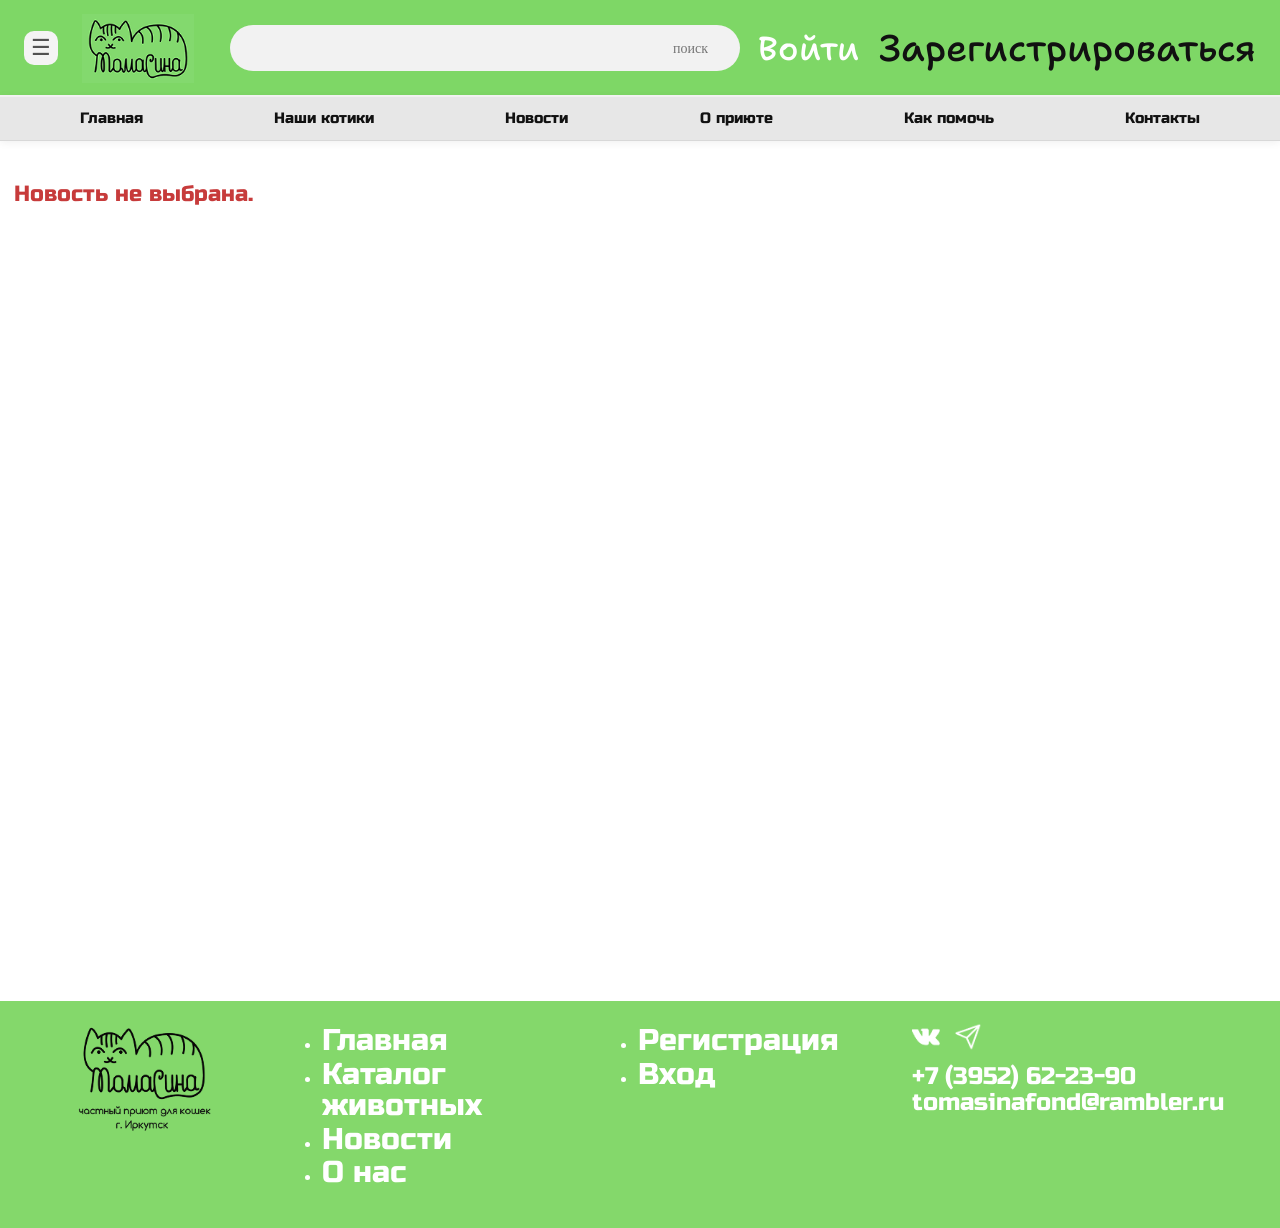
<file: frontend/news-item.html>
﻿<!doctype html>
<html lang="ru">
<head>
  <meta charset="UTF-8" />
  <meta name="viewport" content="width=device-width, initial-scale=1.0" />
  <title>Новость — Приют Томасина</title>
  <link rel="preconnect" href="https://fonts.googleapis.com" />
  <link rel="preconnect" href="https://fonts.gstatic.com" crossorigin />
  <link href="https://fonts.googleapis.com/css2?family=Buenard:wght@400;700&family=Russo+One&family=Shantell+Sans:wght@500;700&display=swap" rel="stylesheet" />
  <link rel="stylesheet" href="styles.css" />
  <link rel="stylesheet" href="news-item.css" />
</head>
<body>
  <div class="page-shell news-item-page">
    <header class="site-header">
      <div class="header-top">
        <button class="burger" aria-label="Открыть меню">☰</button>
        <a href="../index.html" class="brand" aria-label="Томасина"><img src="assets/images/logo.png" alt="Логотип Томасина" /></a>
        <form class="search-form" role="search"><input type="search" placeholder="поиск" aria-label="Поиск" /></form>
        <div class="auth-links"><a href="login.html">Войти</a><a href="register.html">Зарегистрироваться</a></div>
      </div>
      <nav class="main-nav" aria-label="Главное меню">
        <a href="../index.html">Главная</a><a href="pets.html">Наши котики</a><a href="news.html">Новости</a><a href="../index.html#about">О приюте</a><a href="../index.html#help">Как помочь</a><a href="../index.html#contacts">Контакты</a>
      </nav>
    </header>

    <main class="news-item-main">
      <section class="news-item-section" id="news-item-root"></section>
    </main>

    <footer class="site-footer paws-bg">
      <div class="footer-inner">
        <img src="assets/images/logo-footer.png" alt="Томасина" class="footer-logo" />
        <ul class="footer-nav"><li><a href="../index.html">Главная</a></li><li><a href="pets.html">Каталог животных</a></li><li><a href="news.html">Новости</a></li><li><a href="../index.html#about">О нас</a></li></ul>
        <ul class="footer-nav"><li><a href="register.html">Регистрация</a></li><li><a href="login.html">Вход</a></li></ul>
        <div class="footer-contacts"><div class="footer-socials"><a href="#" aria-label="VK"><img src="assets/images/vk.png" alt="VK" /></a><a href="#" aria-label="Telegram"><img src="assets/images/telegram.png" alt="Telegram" /></a></div><p>+7 (3952) 62-23-90</p><p>tomasinafond@rambler.ru</p></div>
      </div>
    </footer>
  </div>
  <script src="main.js"></script>
</body>
</html>
</file>
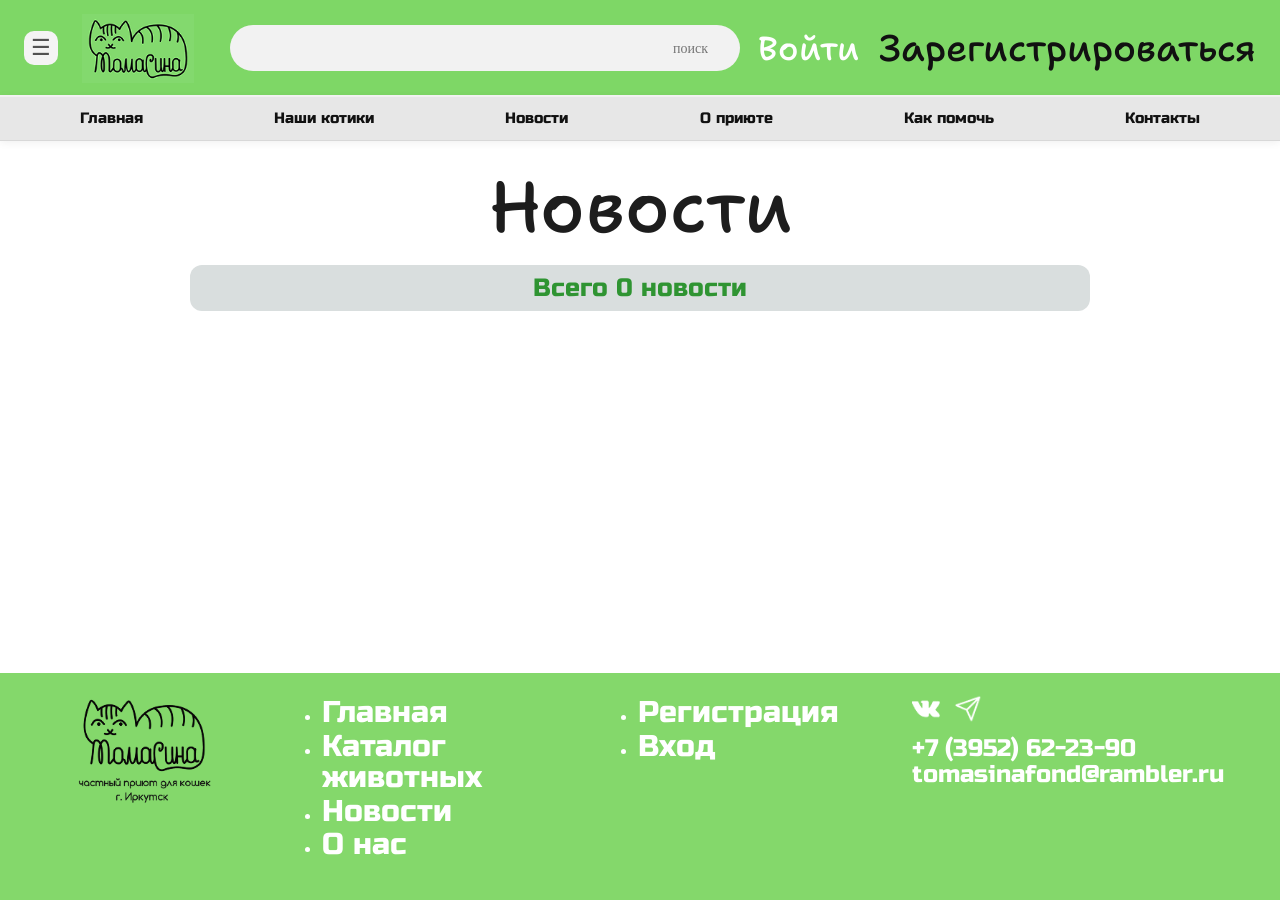
<file: frontend/news.html>
﻿<!doctype html>
<html lang="ru">
<head>
  <meta charset="UTF-8" />
  <meta name="viewport" content="width=device-width, initial-scale=1.0" />
  <title>Новости — Приют Томасина</title>
  <link rel="preconnect" href="https://fonts.googleapis.com" />
  <link rel="preconnect" href="https://fonts.gstatic.com" crossorigin />
  <link href="https://fonts.googleapis.com/css2?family=Buenard:wght@400;700&family=Russo+One&family=Shantell+Sans:wght@500;700&display=swap" rel="stylesheet" />
  <link rel="stylesheet" href="styles.css" />
  <link rel="stylesheet" href="news.css" />
</head>
<body>
  <div class="page-shell news-page">
    <header class="site-header">
      <div class="header-top">
        <button class="burger" aria-label="Открыть меню">☰</button>
        <a href="../index.html" class="brand" aria-label="Томасина"><img src="assets/images/logo.png" alt="Логотип Томасина" /></a>
        <form class="search-form" role="search"><input type="search" placeholder="поиск" aria-label="Поиск" /></form>
        <div class="auth-links"><a href="login.html">Войти</a><a href="register.html">Зарегистрироваться</a></div>
      </div>
      <nav class="main-nav" aria-label="Главное меню">
        <a href="../index.html">Главная</a><a href="pets.html">Наши котики</a><a href="news.html">Новости</a><a href="../index.html#about">О приюте</a><a href="../index.html#help">Как помочь</a><a href="../index.html#contacts">Контакты</a>
      </nav>
    </header>

    <main class="news-main">
      <section class="news-feed-section">
        <h1>Новости</h1>
        <p class="news-total-pill">Всего <span id="news-total-count">0</span> новости</p>

        <div class="news-feed-top">
          <a href="add-news.html" id="add-news-btn" class="btn news-add-btn" data-admin-only hidden>Добавить новость</a>
        </div>

        <div class="news-feed-grid" id="news-feed-grid"></div>
        <p class="news-feed-end" id="news-feed-end" hidden>Новостей больше нет</p>
      </section>
    </main>

    <footer class="site-footer paws-bg">
      <div class="footer-inner">
        <img src="assets/images/logo-footer.png" alt="Томасина" class="footer-logo" />
        <ul class="footer-nav"><li><a href="../index.html">Главная</a></li><li><a href="pets.html">Каталог животных</a></li><li><a href="news.html">Новости</a></li><li><a href="../index.html#about">О нас</a></li></ul>
        <ul class="footer-nav"><li><a href="register.html">Регистрация</a></li><li><a href="login.html">Вход</a></li></ul>
        <div class="footer-contacts"><div class="footer-socials"><a href="#" aria-label="VK"><img src="assets/images/vk.png" alt="VK" /></a><a href="#" aria-label="Telegram"><img src="assets/images/telegram.png" alt="Telegram" /></a></div><p>+7 (3952) 62-23-90</p><p>tomasinafond@rambler.ru</p></div>
      </div>
    </footer>
  </div>
  <script src="main.js"></script>
</body>
</html>
</file>
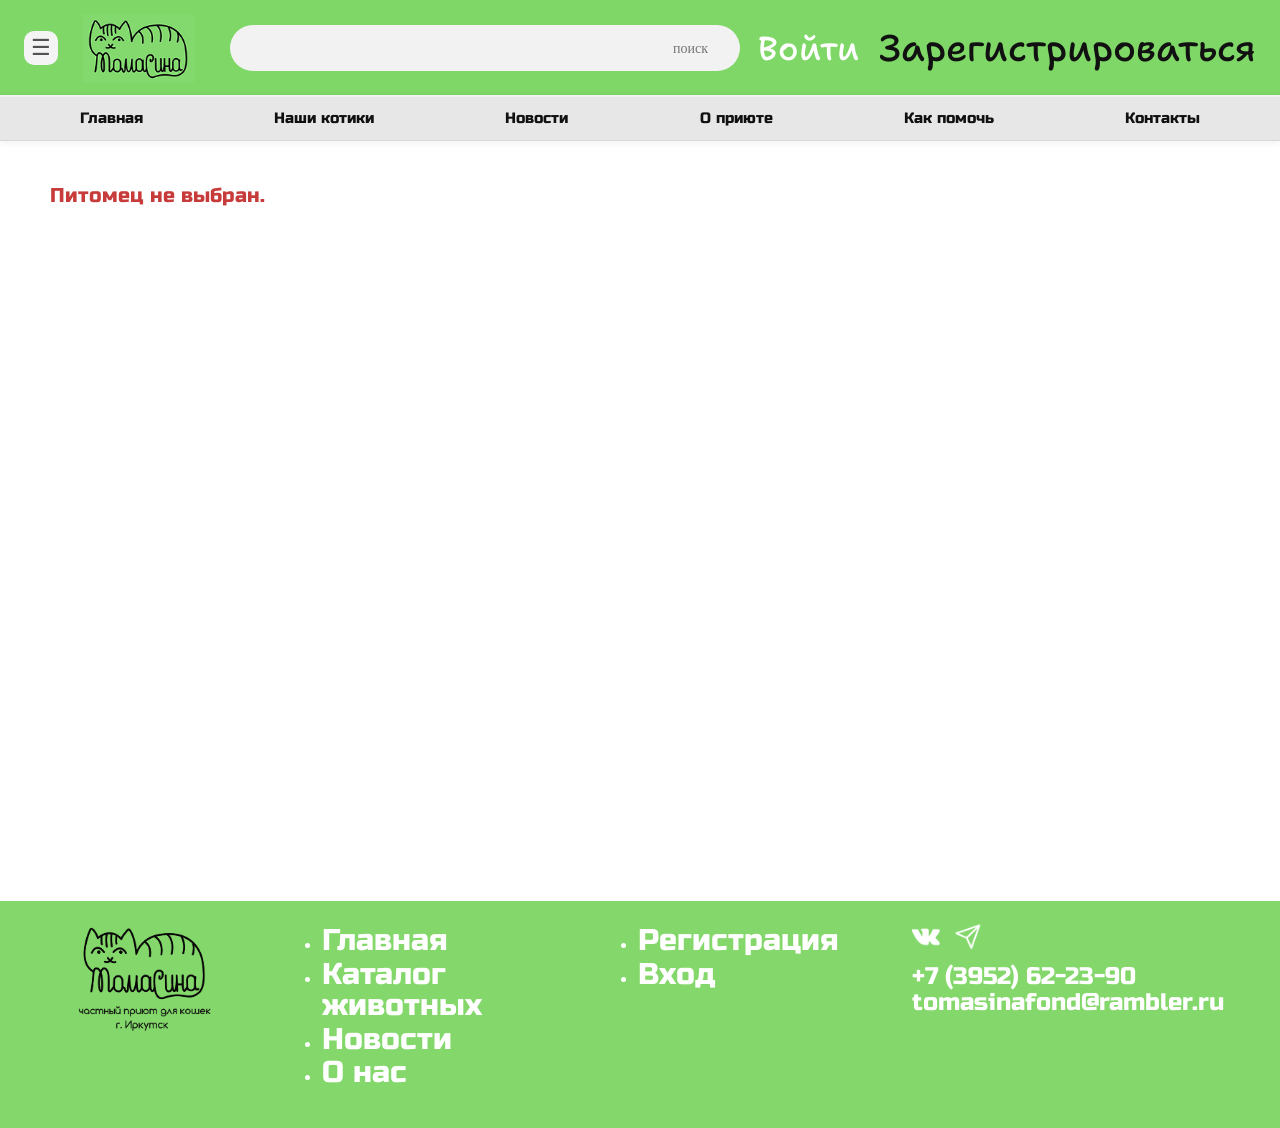
<file: frontend/pet-profile.html>
﻿<!doctype html>
<html lang="ru">
<head><meta charset="UTF-8" /><meta name="viewport" content="width=device-width, initial-scale=1.0" /><title>Профиль питомца — Приют Томасина</title><link rel="preconnect" href="https://fonts.googleapis.com" /><link rel="preconnect" href="https://fonts.gstatic.com" crossorigin /><link href="https://fonts.googleapis.com/css2?family=Buenard:wght@400;700&family=Russo+One&family=Shantell+Sans:wght@500;700&display=swap" rel="stylesheet" /><link rel="stylesheet" href="styles.css" /><link rel="stylesheet" href="pet-profile.css" /></head>
<body>
<div class="page-shell pet-profile-page">
<header class="site-header"><div class="header-top"><button class="burger" aria-label="Открыть меню">☰</button><a href="../index.html" class="brand" aria-label="Томасина"><img src="assets/images/logo.png" alt="Логотип Томасина" /></a><form class="search-form" role="search"><input type="search" placeholder="поиск" aria-label="Поиск" /></form><div class="auth-links"><a href="login.html">Войти</a><a href="register.html">Зарегистрироваться</a></div></div><nav class="main-nav" aria-label="Главное меню"><a href="../index.html">Главная</a><a href="pets.html">Наши котики</a><a href="news.html">Новости</a><a href="../index.html#about">О приюте</a><a href="../index.html#help">Как помочь</a><a href="../index.html#contacts">Контакты</a></nav></header>
<main class="pet-profile-main"><section id="pet-profile-root" class="pet-profile-root"></section></main>
<footer class="site-footer paws-bg"><div class="footer-inner"><img src="assets/images/logo-footer.png" alt="Томасина" class="footer-logo" /><ul class="footer-nav"><li><a href="../index.html">Главная</a></li><li><a href="pets.html">Каталог животных</a></li><li><a href="news.html">Новости</a></li><li><a href="../index.html#about">О нас</a></li></ul><ul class="footer-nav"><li><a href="register.html">Регистрация</a></li><li><a href="login.html">Вход</a></li></ul><div class="footer-contacts"><div class="footer-socials"><a href="#" aria-label="VK"><img src="assets/images/vk.png" alt="VK" /></a><a href="#" aria-label="Telegram"><img src="assets/images/telegram.png" alt="Telegram" /></a></div><p>+7 (3952) 62-23-90</p><p>tomasinafond@rambler.ru</p></div></div></footer>
</div>
<script src="main.js"></script>
</body>
</html>
</file>
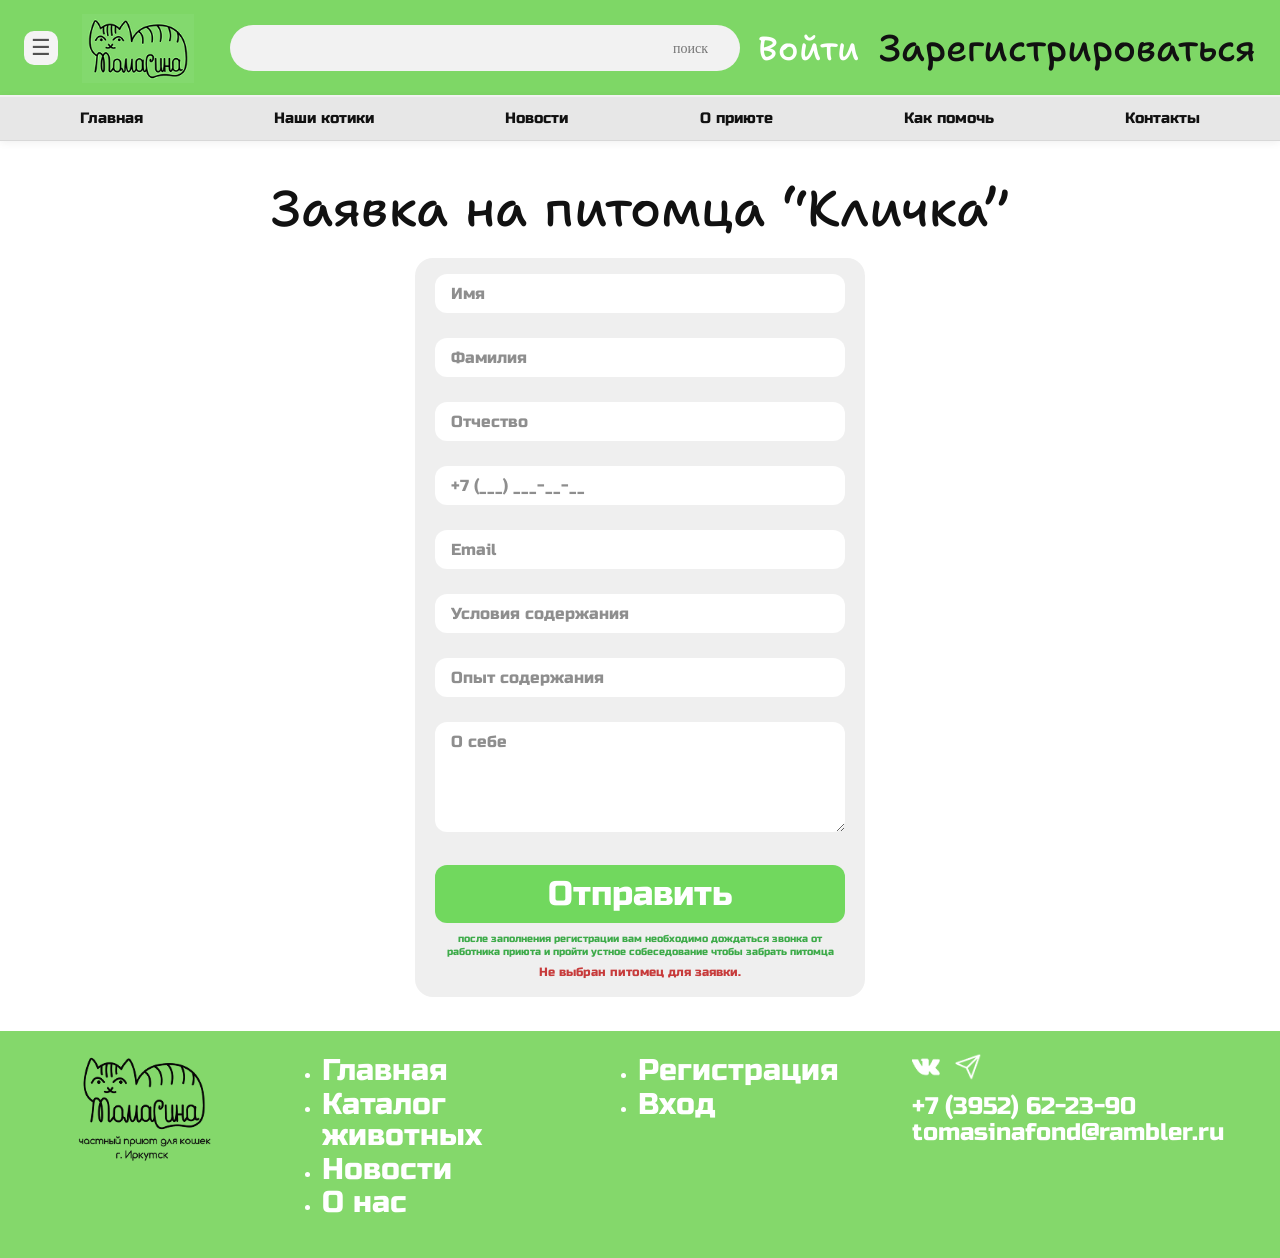
<file: frontend/pet-request.html>
﻿<!doctype html>
<html lang="ru">
<head>
  <meta charset="UTF-8" />
  <meta name="viewport" content="width=device-width, initial-scale=1.0" />
  <title>Заявка на питомца — Приют Томасина</title>
  <link rel="preconnect" href="https://fonts.googleapis.com" />
  <link rel="preconnect" href="https://fonts.gstatic.com" crossorigin />
  <link href="https://fonts.googleapis.com/css2?family=Buenard:wght@400;700&family=Russo+One&family=Shantell+Sans:wght@500;700&display=swap" rel="stylesheet" />
  <link rel="stylesheet" href="styles.css" />
  <link rel="stylesheet" href="pet-request.css" />
</head>
<body>
  <div class="page-shell pet-request-page">
    <header class="site-header">
      <div class="header-top">
        <button class="burger" aria-label="Открыть меню">☰</button>
        <a href="../index.html" class="brand" aria-label="Томасина"><img src="assets/images/logo.png" alt="Логотип Томасина" /></a>
        <form class="search-form" role="search"><input type="search" placeholder="поиск" aria-label="Поиск" /></form>
        <div class="auth-links"><a href="login.html">Войти</a><a href="register.html">Зарегистрироваться</a></div>
      </div>
      <nav class="main-nav" aria-label="Главное меню">
        <a href="../index.html">Главная</a><a href="pets.html">Наши котики</a><a href="news.html">Новости</a><a href="../index.html#about">О приюте</a><a href="../index.html#help">Как помочь</a><a href="../index.html#contacts">Контакты</a>
      </nav>
    </header>

    <main class="pet-request-main">
      <section class="pet-request-section">
        <h1>Заявка на питомца “<span id="pet-request-name">Кличка</span>”</h1>
        <form class="pet-request-form" id="pet-request-form" novalidate>
          <div class="field-wrap"><input type="text" name="pet_first_name" placeholder="Имя" required /><small class="field-error" data-error-for="pet_first_name"></small></div>
          <div class="field-wrap"><input type="text" name="pet_last_name" placeholder="Фамилия" required /><small class="field-error" data-error-for="pet_last_name"></small></div>
          <div class="field-wrap"><input type="text" name="pet_patronymic" placeholder="Отчество" /><small class="field-error" data-error-for="pet_patronymic"></small></div>
          <div class="field-wrap"><input type="tel" name="pet_phone" placeholder="+7 (___) ___-__-__" required /><small class="field-error" data-error-for="pet_phone"></small></div>
          <div class="field-wrap"><input type="email" name="pet_email" placeholder="Email" required /><small class="field-error" data-error-for="pet_email"></small></div>
          <div class="field-wrap"><input type="text" name="living_conditions" placeholder="Условия содержания" required /><small class="field-error" data-error-for="living_conditions"></small></div>
          <div class="field-wrap"><input type="text" name="experience" placeholder="Опыт содержания" /><small class="field-error" data-error-for="experience"></small></div>
          <div class="field-wrap"><textarea name="pet_about" placeholder="О себе"></textarea><small class="field-error" data-error-for="pet_about"></small></div>
          <button type="submit" class="btn pet-request-submit">Отправить</button>
          <p class="pet-request-note">после заполнения регистрации вам необходимо дождаться звонка от работника приюта и пройти устное собеседование чтобы забрать питомца</p>
          <p class="pet-request-message" id="pet-request-message" aria-live="polite"></p>
        </form>
      </section>
    </main>

    <footer class="site-footer paws-bg">
      <div class="footer-inner">
        <img src="assets/images/logo-footer.png" alt="Томасина" class="footer-logo" />
        <ul class="footer-nav"><li><a href="../index.html">Главная</a></li><li><a href="pets.html">Каталог животных</a></li><li><a href="news.html">Новости</a></li><li><a href="../index.html#about">О нас</a></li></ul>
        <ul class="footer-nav"><li><a href="register.html">Регистрация</a></li><li><a href="login.html">Вход</a></li></ul>
        <div class="footer-contacts"><div class="footer-socials"><a href="#" aria-label="VK"><img src="assets/images/vk.png" alt="VK" /></a><a href="#" aria-label="Telegram"><img src="assets/images/telegram.png" alt="Telegram" /></a></div><p>+7 (3952) 62-23-90</p><p>tomasinafond@rambler.ru</p></div>
      </div>
    </footer>
  </div>
  <script src="main.js"></script>
</body>
</html>
</file>
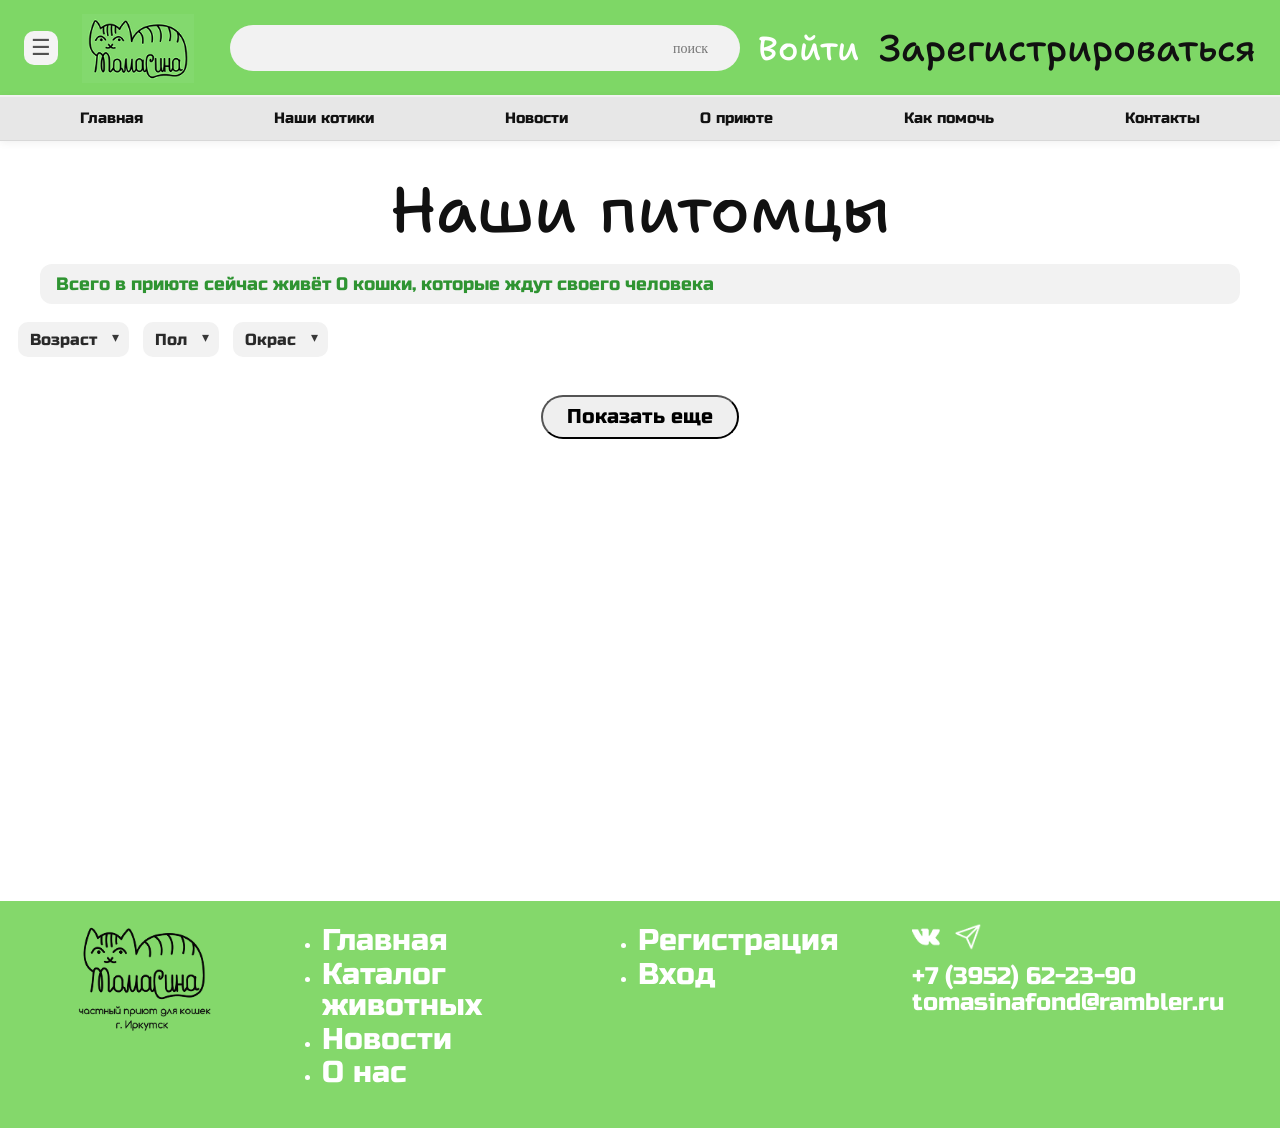
<file: frontend/pets.html>
﻿<!doctype html>
<html lang="ru">
<head>
  <meta charset="UTF-8" />
  <meta name="viewport" content="width=device-width, initial-scale=1.0" />
  <title>Наши питомцы — Приют Томасина</title>
  <link rel="preconnect" href="https://fonts.googleapis.com" />
  <link rel="preconnect" href="https://fonts.gstatic.com" crossorigin />
  <link href="https://fonts.googleapis.com/css2?family=Buenard:wght@400;700&family=Russo+One&family=Shantell+Sans:wght@500;700&display=swap" rel="stylesheet" />
  <link rel="stylesheet" href="styles.css" />
  <link rel="stylesheet" href="pets.css" />
</head>
<body>
  <div class="page-shell pets-page">
    <header class="site-header">
      <div class="header-top">
        <button class="burger" aria-label="Открыть меню">☰</button>
        <a href="../index.html" class="brand" aria-label="Томасина"><img src="assets/images/logo.png" alt="Логотип Томасина" /></a>
        <form class="search-form" role="search"><input type="search" placeholder="поиск" aria-label="Поиск" /></form>
        <div class="auth-links"><a href="login.html">Войти</a><a href="register.html">Зарегистрироваться</a></div>
      </div>
      <nav class="main-nav" aria-label="Главное меню">
        <a href="../index.html">Главная</a><a href="pets.html">Наши котики</a><a href="news.html">Новости</a><a href="../index.html#about">О приюте</a><a href="../index.html#help">Как помочь</a><a href="../index.html#contacts">Контакты</a>
      </nav>
    </header>

    <main class="pets-main">
      <section class="pets-section">
        <h1>Наши питомцы</h1>
        <p class="pets-total">Всего в приюте сейчас живёт <span id="pets-total-count">0</span> кошки, которые ждут своего человека</p>

        <div class="pets-top-row">
          <div class="pets-filters">
            <div class="pets-filter">
              <button type="button" class="pets-filter-toggle">Возраст</button>
              <div class="pets-filter-box" data-filter-group>
                <label><input type="checkbox" data-filter="age" value="котенок" /> Котенок</label>
                <label><input type="checkbox" data-filter="age" value="молодой" /> Молодой</label>
                <label><input type="checkbox" data-filter="age" value="взрослый" /> Взрослый</label>
                <label><input type="checkbox" data-filter="age" value="пожилой" /> Пожилой</label>
              </div>
            </div>
            <div class="pets-filter">
              <button type="button" class="pets-filter-toggle">Пол</button>
              <div class="pets-filter-box" data-filter-group>
                <label><input type="checkbox" data-filter="gender" value="мальчик" /> Мальчик</label>
                <label><input type="checkbox" data-filter="gender" value="девочка" /> Девочка</label>
              </div>
            </div>
            <div class="pets-filter">
              <button type="button" class="pets-filter-toggle">Окрас</button>
              <div class="pets-filter-box" data-filter-group id="pets-color-filter-box">
              </div>
            </div>
          </div>
          <a id="add-pet-btn" data-admin-only hidden href="add-pet.html" class="btn pets-add-btn">Добавить питомца</a>
        </div>

        <div class="pets-grid" id="pets-grid"></div>
        <button type="button" class="btn pets-more-btn" id="pets-load-more">Показать еще</button>
      </section>
    </main>

    <footer class="site-footer paws-bg">
      <div class="footer-inner">
        <img src="assets/images/logo-footer.png" alt="Томасина" class="footer-logo" />
        <ul class="footer-nav"><li><a href="../index.html">Главная</a></li><li><a href="pets.html">Каталог животных</a></li><li><a href="news.html">Новости</a></li><li><a href="../index.html#about">О нас</a></li></ul>
        <ul class="footer-nav"><li><a href="register.html">Регистрация</a></li><li><a href="login.html">Вход</a></li></ul>
        <div class="footer-contacts"><div class="footer-socials"><a href="#" aria-label="VK"><img src="assets/images/vk.png" alt="VK" /></a><a href="#" aria-label="Telegram"><img src="assets/images/telegram.png" alt="Telegram" /></a></div><p>+7 (3952) 62-23-90</p><p>tomasinafond@rambler.ru</p></div>
      </div>
    </footer>
  </div>
  <script src="main.js"></script>
</body>
</html>
</file>
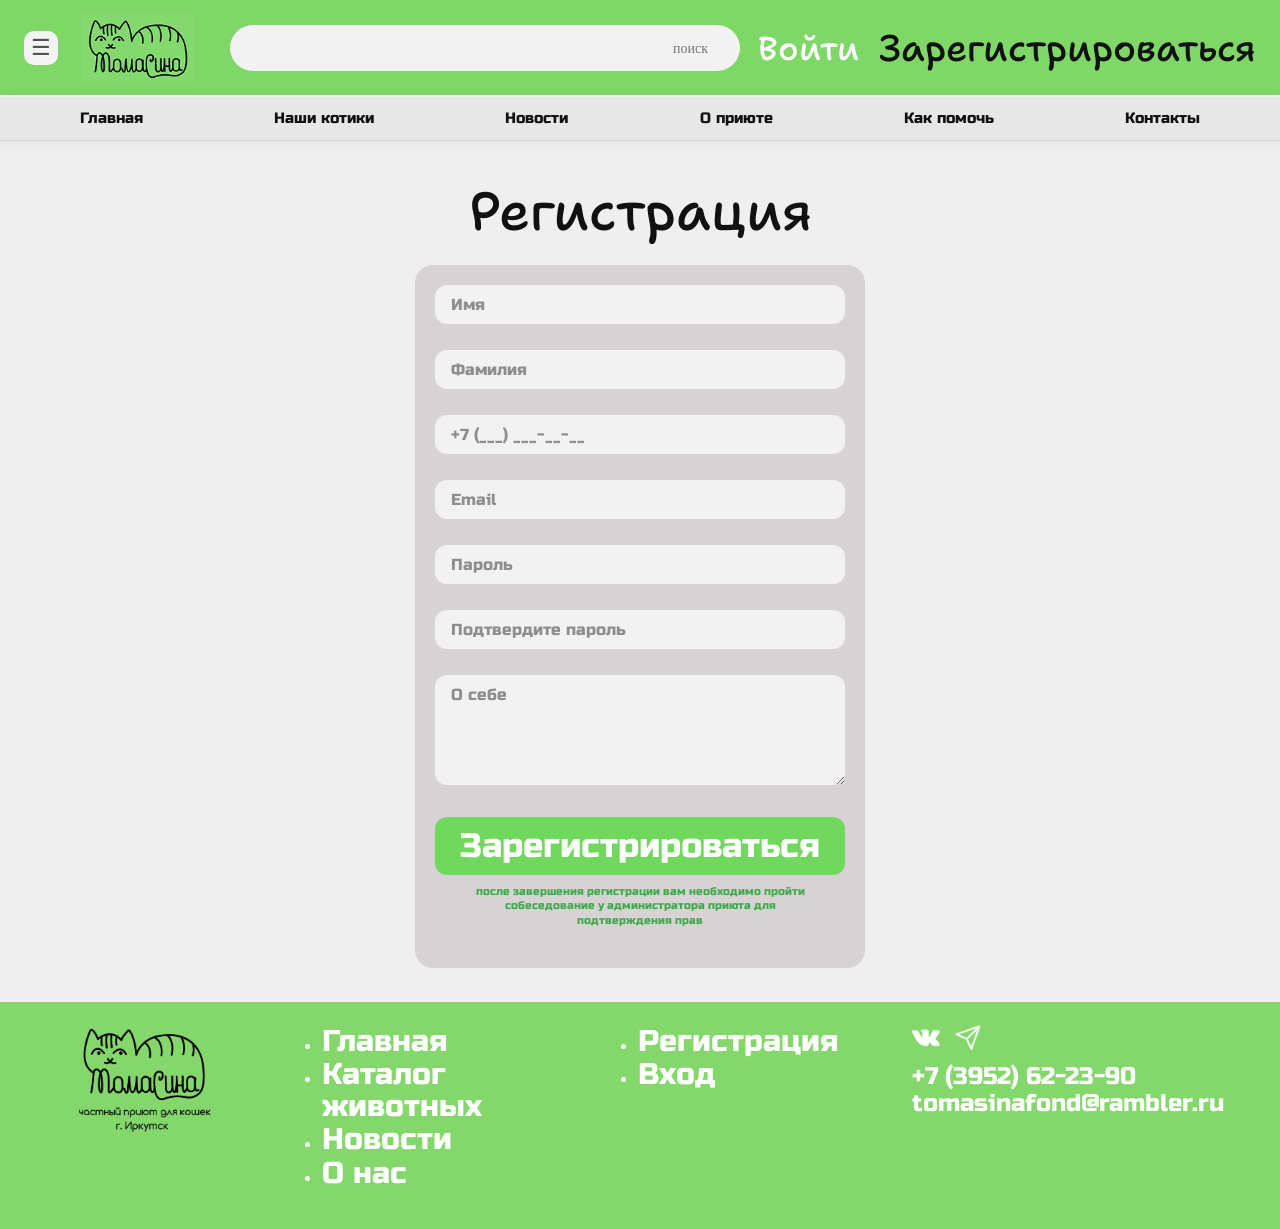
<file: frontend/register.html>
﻿<!doctype html>
<html lang="ru">
<head>
  <meta charset="UTF-8" />
  <meta name="viewport" content="width=device-width, initial-scale=1.0" />
  <title>Регистрация — Приют Томасина</title>
  <link rel="preconnect" href="https://fonts.googleapis.com" />
  <link rel="preconnect" href="https://fonts.gstatic.com" crossorigin />
  <link href="https://fonts.googleapis.com/css2?family=Buenard:wght@400;700&family=Russo+One&family=Shantell+Sans:wght@500;700&display=swap" rel="stylesheet" />
  <link rel="stylesheet" href="styles.css" />
  <link rel="stylesheet" href="register.css" />
</head>
<body>
  <div class="page-shell register-page">
    <header class="site-header">
      <div class="header-top">
        <button class="burger" aria-label="Открыть меню">☰</button>
        <a href="../index.html" class="brand" aria-label="Томасина">
          <img src="assets/images/logo.png" alt="Логотип Томасина" />
        </a>
        <form class="search-form" role="search">
          <input type="search" placeholder="поиск" aria-label="Поиск" />
        </form>
        <div class="auth-links">
          <a href="login.html">Войти</a>
          <a href="register.html">Зарегистрироваться</a>
        </div>
      </div>
      <nav class="main-nav" aria-label="Главное меню">
        <a href="../index.html">Главная</a>
        <a href="pets.html">Наши котики</a>
        <a href="news.html">Новости</a>
        <a href="../index.html#about">О приюте</a>
        <a href="../index.html#help">Как помочь</a>
        <a href="../index.html#contacts">Контакты</a>
      </nav>
    </header>

    <main class="register-main">
      <section class="register-section">
        <h1>Регистрация</h1>

        <form class="register-form" id="register-form" novalidate>
          <div class="field-wrap">
            <input type="text" id="first_name" name="first_name" placeholder="Имя" required />
            <small class="field-error" data-error-for="first_name"></small>
          </div>

          <div class="field-wrap">
            <input type="text" id="last_name" name="last_name" placeholder="Фамилия" required />
            <small class="field-error" data-error-for="last_name"></small>
          </div>

          <div class="field-wrap">
            <input type="tel" id="phone" name="phone" placeholder="+7 (___) ___-__-__" required />
            <small class="field-error" data-error-for="phone"></small>
          </div>

          <div class="field-wrap">
            <input type="email" id="email" name="email" placeholder="Email" required />
            <small class="field-error" data-error-for="email"></small>
          </div>

          <div class="field-wrap">
            <input type="password" id="password" name="password" placeholder="Пароль" required />
            <small class="field-error" data-error-for="password"></small>
          </div>

          <div class="field-wrap">
            <input type="password" id="confirm_password" name="confirm_password" placeholder="Подтвердите пароль" required />
            <small class="field-error" data-error-for="confirm_password"></small>
          </div>

          <div class="field-wrap">
            <textarea id="about" name="about" placeholder="О себе"></textarea>
            <small class="field-error" data-error-for="about"></small>
          </div>

          <button type="submit" class="btn register-submit">Зарегистрироваться</button>
          <p class="register-note">после завершения регистрации вам необходимо пройти<br />собеседование у администратора приюта для<br />подтверждения прав</p>
          <p class="register-message" id="register-message" aria-live="polite"></p>
        </form>
      </section>
    </main>

    <footer class="site-footer paws-bg">
      <div class="footer-inner">
        <img src="assets/images/logo-footer.png" alt="Томасина" class="footer-logo" />
        <ul class="footer-nav">
          <li><a href="../index.html">Главная</a></li>
          <li><a href="pets.html">Каталог животных</a></li>
          <li><a href="news.html">Новости</a></li>
          <li><a href="#">О нас</a></li>
        </ul>
        <ul class="footer-nav">
          <li><a href="register.html">Регистрация</a></li>
          <li><a href="login.html">Вход</a></li>
        </ul>
        <div class="footer-contacts">
          <div class="footer-socials">
            <a href="#" aria-label="VK"><img src="assets/images/vk.png" alt="VK" /></a>
            <a href="#" aria-label="Telegram"><img src="assets/images/telegram.png" alt="Telegram" /></a>
          </div>
          <p>+7 (3952) 62-23-90</p>
          <p>tomasinafond@rambler.ru</p>
        </div>
      </div>
    </footer>
  </div>

  <script src="main.js"></script>
</body>
</html>
</file>
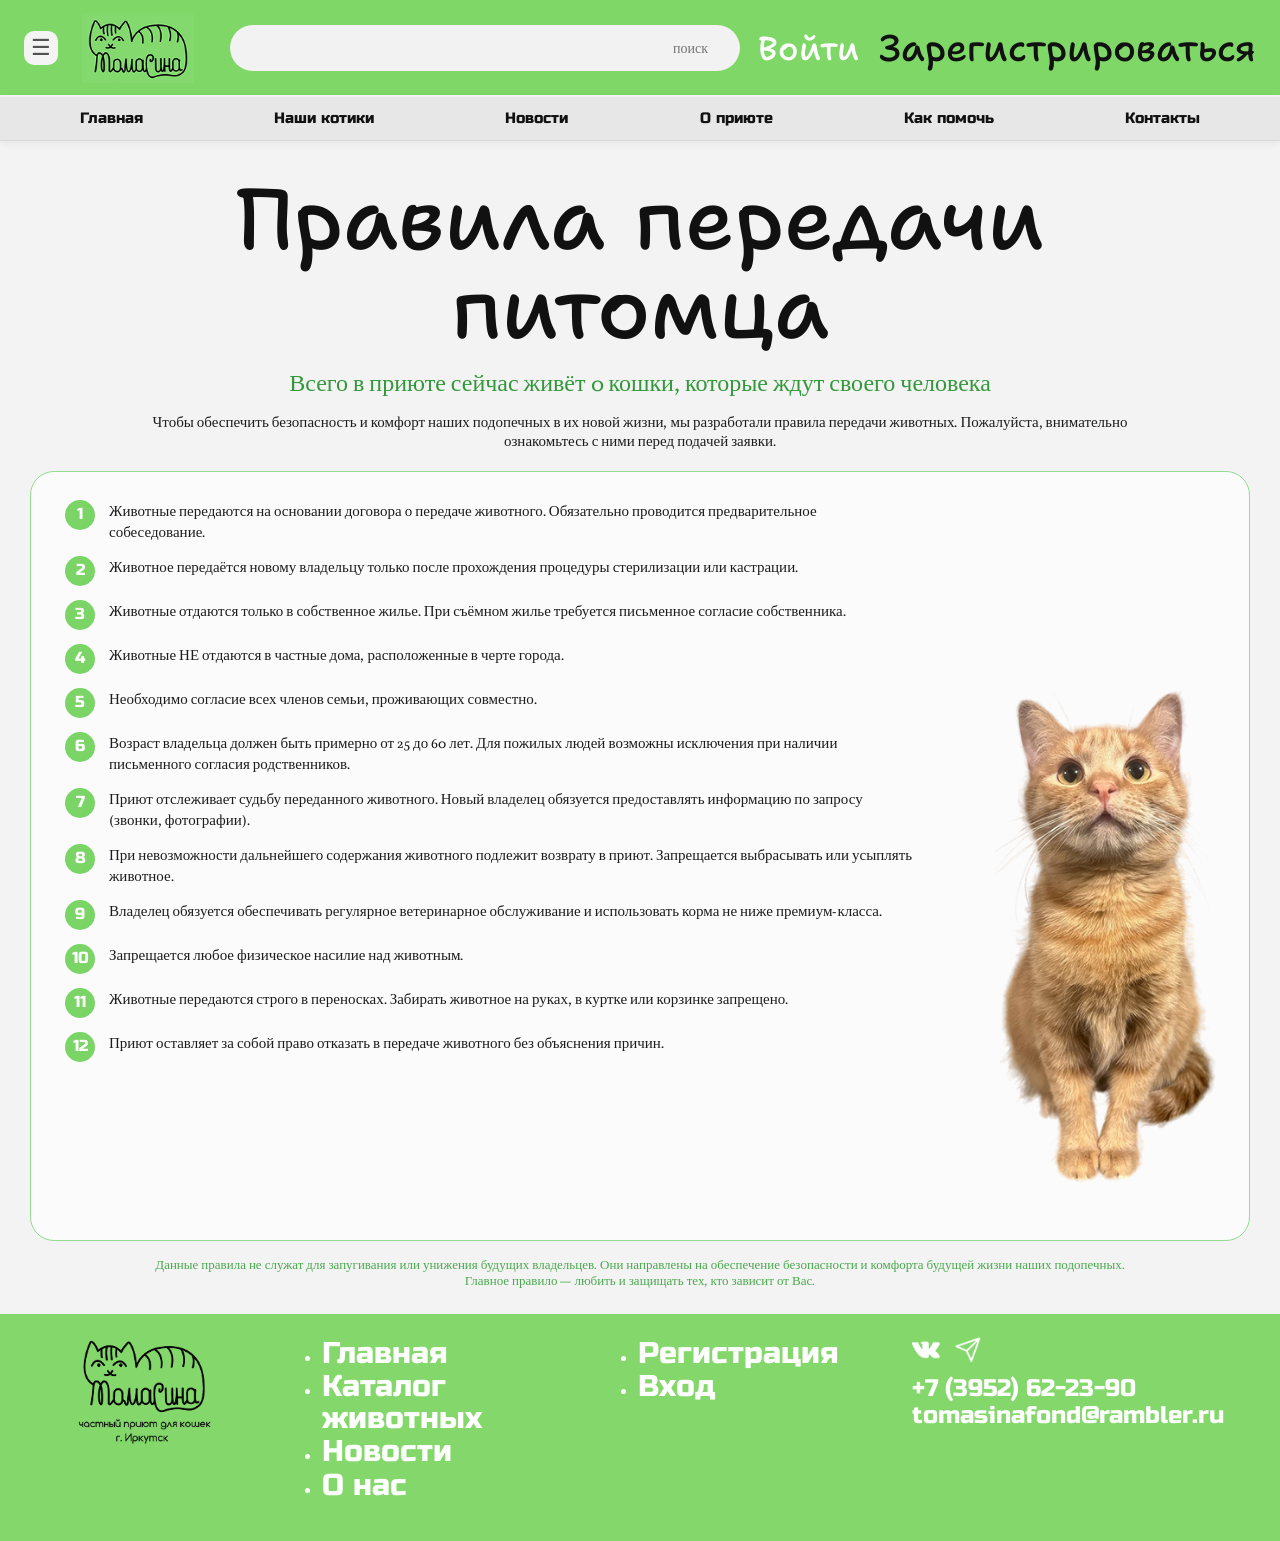
<file: frontend/rules.html>
﻿<!doctype html>
<html lang="ru">
<head>
  <meta charset="UTF-8" />
  <meta name="viewport" content="width=device-width, initial-scale=1.0" />
  <title>Правила передачи животных — Приют Томасина</title>
  <link rel="preconnect" href="https://fonts.googleapis.com" />
  <link rel="preconnect" href="https://fonts.gstatic.com" crossorigin />
  <link href="https://fonts.googleapis.com/css2?family=Buenard:wght@400;700&family=Russo+One&family=Shantell+Sans:wght@500;700&display=swap" rel="stylesheet" />
  <link rel="stylesheet" href="styles.css" />
  <link rel="stylesheet" href="rules.css" />
</head>
<body>
  <div class="page-shell rules-page">
    <header class="site-header">
      <div class="header-top">
        <button class="burger" aria-label="Открыть меню">☰</button>
        <a href="../index.html" class="brand" aria-label="Томасина">
          <img src="assets/images/logo.png" alt="Логотип Томасина" />
        </a>
        <form class="search-form" role="search">
          <input type="search" placeholder="поиск" aria-label="Поиск" />
        </form>
        <div class="auth-links">
          <a href="login.html">Войти</a>
          <a href="register.html">Зарегистрироваться</a>
        </div>
      </div>
      <nav class="main-nav" aria-label="Главное меню">
        <a href="../index.html">Главная</a>
        <a href="pets.html">Наши котики</a>
        <a href="news.html">Новости</a>
        <a href="../index.html#about">О приюте</a>
        <a href="../index.html#help">Как помочь</a>
        <a href="../index.html#contacts">Контакты</a>
      </nav>
    </header>

    <main class="rules-main">
      <section class="rules-section">
        <h1>Правила передачи<br />питомца</h1>
        <p class="rules-highlight">Всего в приюте сейчас живёт <span id="rules-total-count">0</span> кошки, которые ждут своего человека</p>
        <p class="rules-intro">Чтобы обеспечить безопасность и комфорт наших подопечных в их новой жизни, мы разработали правила передачи животных. Пожалуйста, внимательно ознакомьтесь с ними перед подачей заявки.</p>

        <div class="rules-card">
          <ol class="rules-list">
            <li>Животные передаются на основании договора о передаче животного. Обязательно проводится предварительное собеседование.</li>
            <li>Животное передаётся новому владельцу только после прохождения процедуры стерилизации или кастрации.</li>
            <li>Животные отдаются только в собственное жилье. При съёмном жилье требуется письменное согласие собственника.</li>
            <li>Животные НЕ отдаются в частные дома, расположенные в черте города.</li>
            <li>Необходимо согласие всех членов семьи, проживающих совместно.</li>
            <li>Возраст владельца должен быть примерно от 25 до 60 лет. Для пожилых людей возможны исключения при наличии письменного согласия родственников.</li>
            <li>Приют отслеживает судьбу переданного животного. Новый владелец обязуется предоставлять информацию по запросу (звонки, фотографии).</li>
            <li>При невозможности дальнейшего содержания животного подлежит возврату в приют. Запрещается выбрасывать или усыплять животное.</li>
            <li>Владелец обязуется обеспечивать регулярное ветеринарное обслуживание и использовать корма не ниже премиум-класса.</li>
            <li>Запрещается любое физическое насилие над животным.</li>
            <li>Животные передаются строго в переносках. Забирать животное на руках, в куртке или корзинке запрещено.</li>
            <li>Приют оставляет за собой право отказать в передаче животного без объяснения причин.</li>
          </ol>
          <img class="rules-cat" src="assets/images/cat-rules.png" alt="Кот из приюта" />
        </div>

        <p class="rules-note">Данные правила не служат для запугивания или унижения будущих владельцев. Они направлены на обеспечение безопасности и комфорта будущей жизни наших подопечных.<br />Главное правило — любить и защищать тех, кто зависит от Вас.</p>
      </section>
    </main>

    <footer class="site-footer paws-bg">
      <div class="footer-inner">
        <img src="assets/images/logo-footer.png" alt="Томасина" class="footer-logo" />
        <ul class="footer-nav">
          <li><a href="../index.html">Главная</a></li>
          <li><a href="pets.html">Каталог животных</a></li>
          <li><a href="news.html">Новости</a></li>
          <li><a href="#">О нас</a></li>
        </ul>
        <ul class="footer-nav">
          <li><a href="register.html">Регистрация</a></li>
          <li><a href="login.html">Вход</a></li>
        </ul>
        <div class="footer-contacts">
          <div class="footer-socials">
            <a href="#" aria-label="VK"><img src="assets/images/vk.png" alt="VK" /></a>
            <a href="#" aria-label="Telegram"><img src="assets/images/telegram.png" alt="Telegram" /></a>
          </div>
          <p>+7 (3952) 62-23-90</p>
          <p>tomasinafond@rambler.ru</p>
        </div>
      </div>
    </footer>
  </div>

  <script src="main.js"></script>
</body>
</html>
</file>
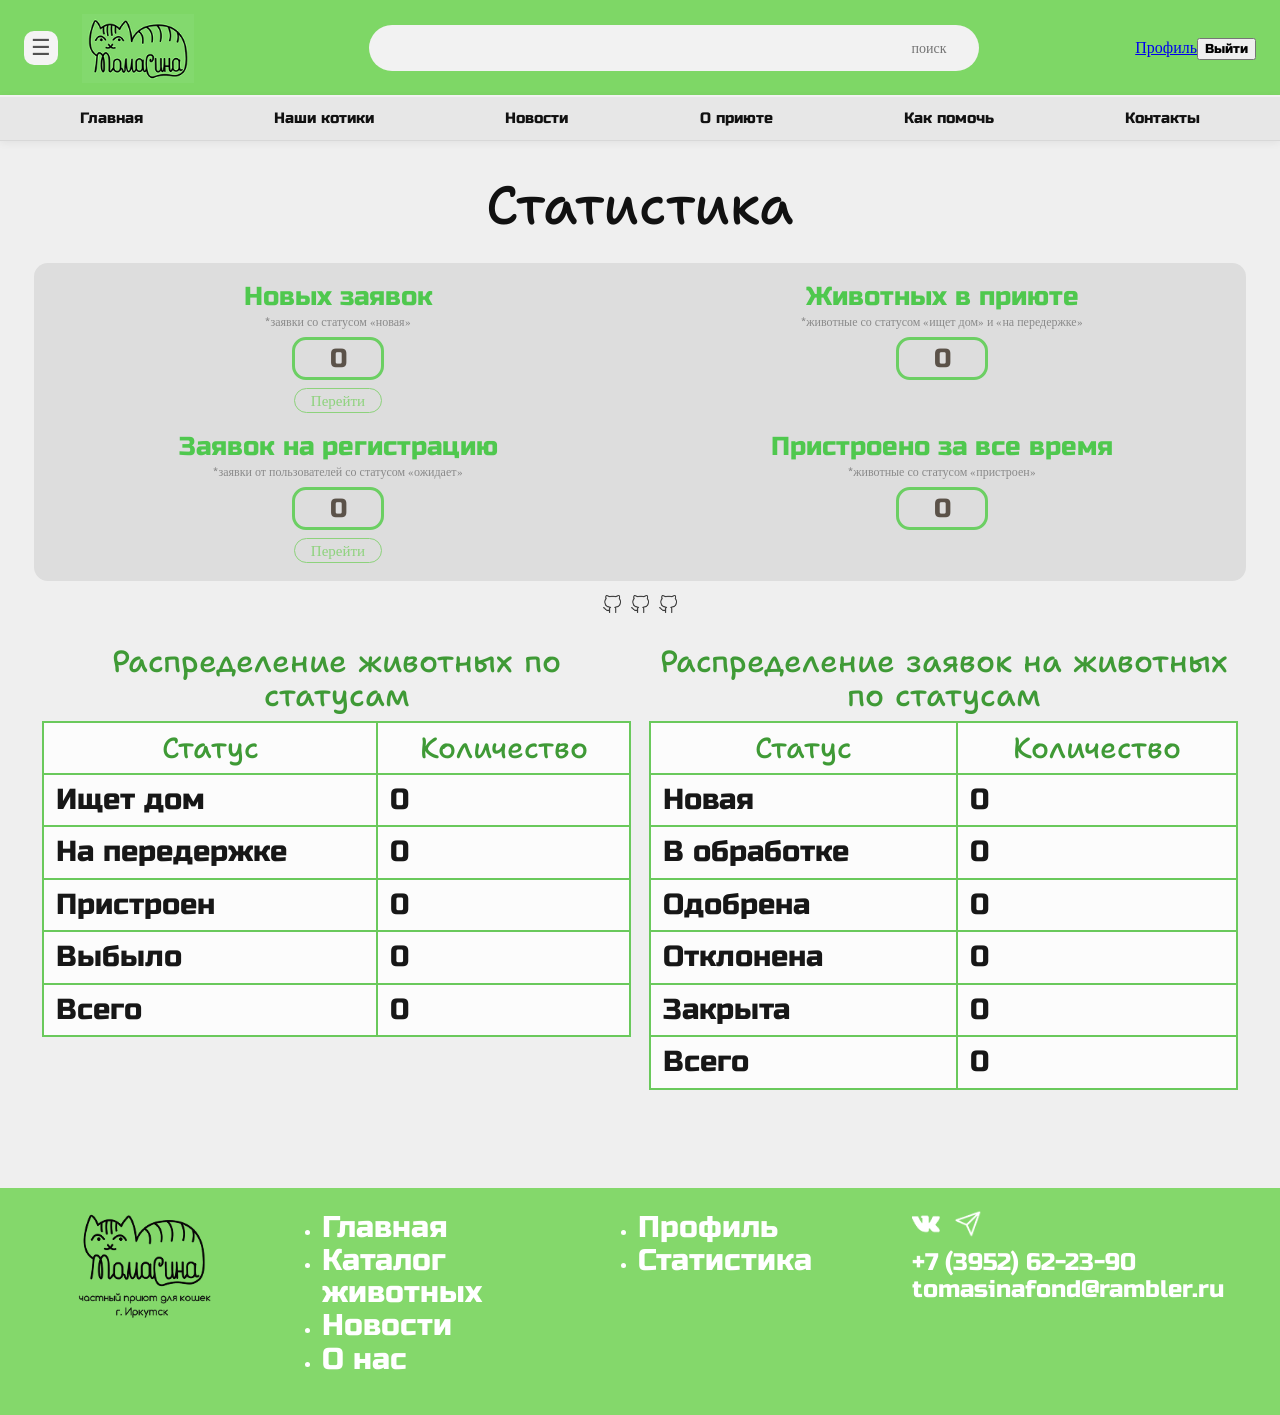
<file: frontend/stats.html>
﻿<!doctype html>
<html lang="ru">
<head>
  <meta charset="UTF-8" />
  <meta name="viewport" content="width=device-width, initial-scale=1.0" />
  <title>Статистика — Приют Томасина</title>
  <link rel="preconnect" href="https://fonts.googleapis.com" />
  <link rel="preconnect" href="https://fonts.gstatic.com" crossorigin />
  <link href="https://fonts.googleapis.com/css2?family=Buenard:wght@400;700&family=Russo+One&family=Shantell+Sans:wght@500;700&display=swap" rel="stylesheet" />
  <link rel="stylesheet" href="styles.css" />
  <link rel="stylesheet" href="stats.css" />
</head>
<body>
  <div class="page-shell stats-page">
    <header class="site-header">
      <div class="header-top">
        <button class="burger" aria-label="Открыть меню">☰</button>
        <a href="../index.html" class="brand" aria-label="Томасина"><img src="assets/images/logo.png" alt="Логотип Томасина" /></a>
        <form class="search-form" role="search"><input type="search" placeholder="поиск" aria-label="Поиск" /></form>
        <div class="admin-auth-links"><a href="admin.html#profile">Профиль</a><button type="button" id="admin-logout" class="admin-logout-link">Выйти</button></div>
      </div>
      <nav class="main-nav" aria-label="Главное меню">
        <a href="../index.html">Главная</a><a href="pets.html">Наши котики</a><a href="news.html">Новости</a><a href="../index.html#about">О приюте</a><a href="../index.html#help">Как помочь</a><a href="../index.html#contacts">Контакты</a>
      </nav>
    </header>

    <main class="stats-main" id="stats-root">
      <section class="stats-head">
        <h1>Статистика</h1>
      </section>

      <section class="stats-kpi-grid">
        <article class="stats-kpi-card">
          <h2>Новых заявок</h2>
          <p class="stats-kpi-note">*заявки со статусом «новая»</p>
          <div class="stats-kpi-row"><span class="stats-kpi-value" id="stats-kpi-new-requests">0</span></div>
          <a href="admin.html#pet-requests" class="stats-kpi-link">Перейти</a>
        </article>

        <article class="stats-kpi-card">
          <h2>Животных в приюте</h2>
          <p class="stats-kpi-note">*животные со статусом «ищет дом» и «на передержке»</p>
          <div class="stats-kpi-row"><span class="stats-kpi-value" id="stats-kpi-animals-shelter">0</span></div>
        </article>

        <article class="stats-kpi-card">
          <h2>Заявок на регистрацию</h2>
          <p class="stats-kpi-note">*заявки от пользователей со статусом «ожидает»</p>
          <div class="stats-kpi-row"><span class="stats-kpi-value" id="stats-kpi-reg-pending">0</span></div>
          <a href="admin.html#registration-requests" class="stats-kpi-link">Перейти</a>
        </article>

        <article class="stats-kpi-card">
          <h2>Пристроено за все время</h2>
          <p class="stats-kpi-note">*животные со статусом «пристроен»</p>
          <div class="stats-kpi-row"><span class="stats-kpi-value" id="stats-kpi-adopted">0</span></div>
        </article>
      </section>

      <section class="stats-divider" aria-hidden="true">
        <img src="assets/images/cat-icon-1.png" alt="" />
        <img src="assets/images/cat-icon-1.png" alt="" />
        <img src="assets/images/cat-icon-1.png" alt="" />
      </section>

      <section class="stats-tables">
        <article class="stats-table-card">
          <h3>Распределение животных по статусам</h3>
          <table>
            <thead><tr><th>Статус</th><th>Количество</th></tr></thead>
            <tbody>
              <tr><td>Ищет дом</td><td id="animals-seeking">0</td></tr>
              <tr><td>На передержке</td><td id="animals-foster">0</td></tr>
              <tr><td>Пристроен</td><td id="animals-adopted">0</td></tr>
              <tr><td>Выбыло</td><td id="animals-left">0</td></tr>
              <tr><td>Всего</td><td id="animals-total">0</td></tr>
            </tbody>
          </table>
        </article>

        <article class="stats-table-card">
          <h3>Распределение заявок на животных по статусам</h3>
          <table>
            <thead><tr><th>Статус</th><th>Количество</th></tr></thead>
            <tbody>
              <tr><td>Новая</td><td id="req-new">0</td></tr>
              <tr><td>В обработке</td><td id="req-processing">0</td></tr>
              <tr><td>Одобрена</td><td id="req-approved">0</td></tr>
              <tr><td>Отклонена</td><td id="req-rejected">0</td></tr>
              <tr><td>Закрыта</td><td id="req-closed">0</td></tr>
              <tr><td>Всего</td><td id="req-total">0</td></tr>
            </tbody>
          </table>
        </article>
      </section>

      <p class="stats-message" id="stats-message" aria-live="polite"></p>
    </main>

    <footer class="site-footer paws-bg admin-footer">
      <div class="footer-inner admin-footer-inner">
        <img src="assets/images/logo-footer.png" alt="Томасина" class="footer-logo" />
        <ul class="footer-nav"><li><a href="../index.html">Главная</a></li><li><a href="pets.html">Каталог животных</a></li><li><a href="news.html">Новости</a></li><li><a href="../index.html#about">О нас</a></li></ul>
        <ul class="footer-nav"><li><a href="admin.html#profile">Профиль</a></li><li><a href="stats.html">Статистика</a></li></ul>
        <div class="footer-contacts"><div class="footer-socials"><a href="#" aria-label="VK"><img src="assets/images/vk.png" alt="VK" /></a><a href="#" aria-label="Telegram"><img src="assets/images/telegram.png" alt="Telegram" /></a></div><p>+7 (3952) 62-23-90</p><p>tomasinafond@rambler.ru</p></div>
      </div>
    </footer>
  </div>

  <script src="main.js"></script>
</body>
</html>
</file>
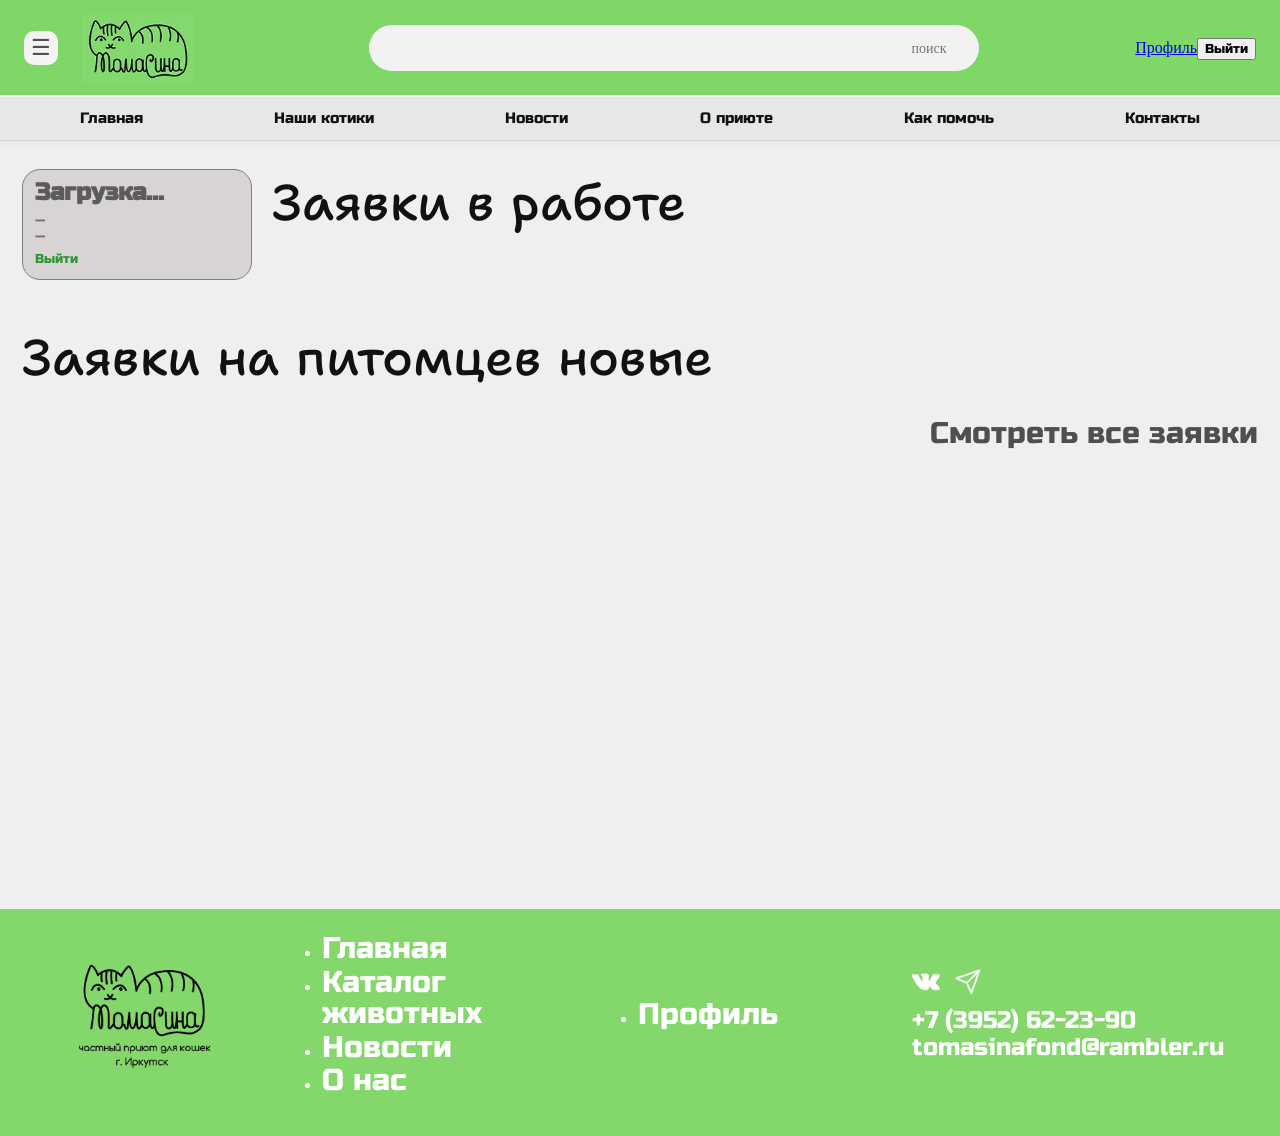
<file: frontend/worker.html>
﻿<!doctype html>
<html lang="ru">
<head>
  <meta charset="UTF-8" />
  <meta name="viewport" content="width=device-width, initial-scale=1.0" />
  <title>Кабинет работника — Приют Томасина</title>
  <link rel="preconnect" href="https://fonts.googleapis.com" />
  <link rel="preconnect" href="https://fonts.gstatic.com" crossorigin />
  <link href="https://fonts.googleapis.com/css2?family=Buenard:wght@400;700&family=Russo+One&family=Shantell+Sans:wght@500;700&display=swap" rel="stylesheet" />
  <link rel="stylesheet" href="styles.css" />
  <link rel="stylesheet" href="worker.css" />
</head>
<body>
  <div class="page-shell worker-page">
    <header class="site-header">
      <div class="header-top">
        <button class="burger" aria-label="Открыть меню">☰</button>
        <a href="../index.html" class="brand" aria-label="Томасина"><img src="assets/images/logo.png" alt="Логотип Томасина" /></a>
        <form class="search-form" role="search"><input type="search" placeholder="поиск" aria-label="Поиск" /></form>
        <div class="admin-auth-links"><a href="worker.html#profile">Профиль</a><button type="button" id="worker-logout" class="admin-logout-link">Выйти</button></div>
      </div>
      <nav class="main-nav" aria-label="Главное меню">
        <a href="../index.html">Главная</a><a href="pets.html">Наши котики</a><a href="news.html">Новости</a><a href="../index.html#about">О приюте</a><a href="../index.html#help">Как помочь</a><a href="../index.html#contacts">Контакты</a>
      </nav>
    </header>

    <main class="worker-main" id="profile">
      <section class="worker-layout">
        <aside class="worker-profile-card" id="worker-profile-card">
          <h2 id="worker-profile-name">Загрузка...</h2>
          <p id="worker-profile-phone">—</p>
          <p id="worker-profile-email">—</p>
          <button type="button" class="worker-profile-logout auth-logout-btn">Выйти</button>
        </aside>

        <section class="worker-section worker-section-processing" id="worker-processing-requests">
          <h1>Заявки в работе</h1>
          <p class="worker-message" id="worker-message" aria-live="polite"></p>
          <div class="worker-requests-grid" id="worker-processing-grid"></div>
        </section>
      </section>

      <section class="worker-section" id="worker-new-requests">
        <h2>Заявки на питомцев новые</h2>
        <div class="worker-requests-grid" id="worker-new-grid"></div>
        <div class="worker-section-link-wrap"><button type="button" class="worker-section-link" data-toggle-section="worker-all">Смотреть все заявки</button></div>
      </section>
    </main>

    <div class="worker-modal" id="worker-request-modal" aria-hidden="true">
      <div class="worker-modal-backdrop" data-modal-close></div>
      <div class="worker-modal-dialog" role="dialog" aria-modal="true" aria-labelledby="worker-request-modal-title">
        <button type="button" class="worker-modal-close" aria-label="Закрыть" data-modal-close>×</button>
        <h3 id="worker-request-modal-title">Детали заявки</h3>
        <p class="worker-modal-message" id="worker-request-modal-message" aria-live="polite"></p>
        <div class="worker-modal-content" id="worker-request-modal-content"></div>
        <div class="worker-modal-actions">
          <button type="button" class="worker-status-btn new" data-request-status="новая">Новая</button>
          <button type="button" class="worker-status-btn processing" data-request-status="в обработке">В обработке</button>
          <button type="button" class="worker-status-btn approve" data-request-status="одобрена">Одобрено</button>
          <button type="button" class="worker-status-btn rejected" data-request-status="отклонена">Отклонено</button>
          <button type="button" class="worker-status-btn closed" data-request-status="закрыта">Закрыта</button>
        </div>
      </div>
    </div>

    <footer class="site-footer paws-bg worker-footer">
      <div class="footer-inner worker-footer-inner">
        <img src="assets/images/logo-footer.png" alt="Томасина" class="footer-logo" />
        <ul class="footer-nav"><li><a href="../index.html">Главная</a></li><li><a href="pets.html">Каталог животных</a></li><li><a href="news.html">Новости</a></li><li><a href="../index.html#about">О нас</a></li></ul>
        <ul class="footer-nav"><li><a href="worker.html#profile">Профиль</a></li></ul>
        <div class="footer-contacts"><div class="footer-socials"><a href="#" aria-label="VK"><img src="assets/images/vk.png" alt="VK" /></a><a href="#" aria-label="Telegram"><img src="assets/images/telegram.png" alt="Telegram" /></a></div><p>+7 (3952) 62-23-90</p><p>tomasinafond@rambler.ru</p></div>
      </div>
    </footer>
  </div>

  <script src="main.js"></script>
</body>
</html>
</file>
<file: frontend/styles.css>
﻿html {
  scroll-behavior: smooth;
}

:root {
  --bg: #ffffff;
  --surface: #e7e7e7;
  --green: #7ed766;
  --green-strong: #2f9834;
  --text: #1d1d1d;
  --font-title: "Shantell Sans", "Segoe UI", sans-serif;
  --font-ui: "Russo One", "Segoe UI", sans-serif;
  --font-body: "Buenard", Georgia, serif;
}

* { box-sizing: border-box; }

img {
  max-width: 100%;
}

body {
  margin: 0;
  font-family: var(--font-body);
  color: var(--text);
  background: #ffffff;
  overflow-x: hidden;
}

.page-shell {
  width: 100%;
  max-width: none;
  margin: 0 auto;
  background: #fff;
  overflow-x: clip;
}

h1, h2 { font-family: var(--font-title); }
h3, h4, h5, h6, .btn, .main-nav a, .footer-inner a { font-family: var(--font-ui); }

.site-header {
  position: sticky;
  top: 0;
  z-index: 30;
  background: #fff;
}

.header-top {
  height: 95px;
  background: var(--green);
  padding: 14px 24px;
  display: grid;
  grid-template-columns: 40px 130px 1fr auto;
  align-items: center;
  gap: 18px;
}

.burger {
  width: 34px;
  height: 34px;
  border: 0;
  border-radius: 10px;
  background: #f4f4f4;
  color: #525252;
  font-size: 22px;
  line-height: 1;
  display: inline-flex;
  align-items: center;
  justify-content: center;
}

.brand img { width: 112px; display: block; }

.search-form {
  width: 100%;
  max-width: 610px;
  justify-self: center;
}

.search-form input {
  width: 100%;
  height: 46px;
  border: 0;
  border-radius: 999px;
  background: #f2f2f2;
  padding: 0 18px;
  font-family: var(--font-body);
  font-size: 14px;
  text-align: right;
}

.auth-links {
  display: flex;
  align-items: center;
  gap: 20px;
}

.auth-links a {
  text-decoration: none;
  line-height: 1;
  font-family: var(--font-title);
  font-weight: 500;
}

.auth-links .auth-logout-btn {
  border: 0;
  background: transparent;
  padding: 0;
  cursor: pointer;
  line-height: 1;
  font-family: var(--font-title);
  font-weight: 500;
  color: #111;
}

.auth-links a:first-child { color: #fff; font-size: 33px; }
.auth-links a:last-child { color: #111; font-size: 37px; }

.auth-links.auth-logged a,
.auth-links.auth-logged .auth-logout-btn {
  color: #111;
  font-size: 34px;
}

.main-nav {
  height: 46px;
  background: var(--surface);
  border-top: 1px solid rgba(255, 255, 255, 0.45);
  border-bottom: 1px solid #d8d8d8;
  box-shadow: inset 0 1px 0 rgba(255, 255, 255, 0.42), 0 2px 8px rgba(0, 0, 0, 0.06);
  display: flex;
  justify-content: space-around;
  align-items: center;
  padding: 0 14px;
}

.main-nav a {
  color: #111;
  text-decoration: none;
  font-size: 15px;
  padding: 4px 10px;
  border-radius: 10px;
  transition: background-color .2s ease, color .2s ease;
}

.main-nav a:hover {
  background: rgba(255, 255, 255, 0.6);
}

.main-nav a:focus-visible {
  outline: 2px solid #2f9432;
  outline-offset: 2px;
  background: rgba(255, 255, 255, 0.75);
}

.hero {
  position: relative;
  min-height: 780px;
  overflow: hidden;
}

.hero-bg {
  width: 100%;
  height: 780px;
  object-fit: cover;
  object-position: 62% top;
  display: block;
}

.hero-overlay {
  position: absolute;
  inset: 0;
  background: linear-gradient(90deg, rgba(0,0,0,.56) 0%, rgba(0,0,0,.15) 58%, rgba(0,0,0,.12) 100%);
}

.hero-content {
  position: absolute;
  left: 50px;
  top: 120px;
  max-width: 420px;
  color: #fff;
}

.hero-content h1 {
  margin: 0 0 26px;
  color: #45e23b;
  font-size: 56px;
  line-height: 1.03;
}

.hero-content p {
  margin: 0;
  padding: 10px 18px;
  border-radius: 26px;
  border: 1px solid rgba(255,255,255,.48);
  font-size: 37px;
  line-height: 1.16;
}

.hero-actions {
  position: absolute;
  right: 24px;
  bottom: 24px;
  display: flex;
  flex-direction: column;
  gap: 9px;
  align-items: flex-end;
}

.btn {
  text-decoration: none;
  border-radius: 999px;
  line-height: 1;
  transition: transform .18s ease, box-shadow .22s ease, filter .22s ease, background-color .22s ease, color .22s ease, border-color .22s ease;
  will-change: transform;
}

.btn:hover {
  transform: translateY(-2px) scale(1.02);
  box-shadow: 0 8px 18px rgba(0, 0, 0, 0.18);
  filter: saturate(1.04);
}

.btn:active {
  transform: translateY(0) scale(0.985);
  box-shadow: 0 3px 8px rgba(0, 0, 0, 0.14);
}

.btn:focus-visible {
  outline: 2px solid #2f9432;
  outline-offset: 2px;
}

.btn-primary {
  background: #69da4d;
  color: #111;
  font-family: var(--font-title);
  font-size: 42px;
  padding: 11px 26px;
}

.btn-outline {
  color: #fff;
  border: 1px solid rgba(255,255,255,.78);
  background: rgba(255,255,255,.05);
  font-family: var(--font-title);
  font-size: 37px;
  padding: 10px 24px;
}

.paws-bg {
  background-color: #ffffff;
  background-image: none;
  background-size: auto;
}

.news {
  position: relative;
  overflow: hidden;
  background-color: #ffffff;
  background-image: linear-gradient(rgba(255,255,255,0.66), rgba(255,255,255,0.66)), url("assets/placeholders/paws-pattern.svg");
  background-repeat: repeat;
  background-size: 108px 108px;
  background-position: center top;
  padding: 16px 36px 30px;
  text-align: center;
}

.news > * {
  position: relative;
  z-index: 1;
}

.news-grid {
  position: relative;
}

.news-grid > * {
  position: relative;
  z-index: 1;
}

.news h2 {
  margin: 2px 0 20px;
  font-size: 75px;
  font-weight: 500;
}

.news-grid {
  display: grid;
  grid-template-columns: repeat(3, 1fr);
  gap: 28px;
  max-width: 1180px;
  margin: 0 auto;
}

.news-card {
  background: #ffffff;
  border-radius: 24px;
  border: 1px solid rgba(120, 120, 120, 0.55);
  padding: 8px;
  text-align: left;
  display: flex;
  flex-direction: column;
  max-width: 335px;
  width: 100%;
  margin: 0 auto;
}

.news-card img {
  width: 100%;
  max-width: 80%;
  margin: 0 auto;
  border-radius: 16px;
  aspect-ratio: 4 / 5;
  object-fit: cover;
  object-position: center;
  background: transparent;
  display: block;
}

.news-card h3 {
  font-size: 46px;
  margin: 10px 0 8px;
  line-height: 1.02;
  overflow-wrap: normal;
  word-break: normal;
  hyphens: none;
  display: -webkit-box;
  -webkit-line-clamp: 3;
  -webkit-box-orient: vertical;
  overflow: hidden;
}

.news-link {
  display: block;
  text-align: center;
  background: #86df70;
  color: #0f3c0f;
  border-radius: 999px;
  font-family: var(--font-body);
  text-decoration: none;
  font-size: 22px;
  margin-top: auto;
  transition: transform .18s ease, box-shadow .22s ease, background-color .22s ease, color .22s ease;
}

.news-link:hover {
  transform: translateY(-1px) scale(1.01);
  box-shadow: 0 6px 14px rgba(0, 0, 0, 0.14);
  background: #79d865;
}

.news-link:active {
  transform: translateY(0) scale(0.99);
}

.news-link:focus-visible {
  outline: 2px solid #2f9432;
  outline-offset: 2px;
}

.news-fallback {
  grid-column: 1 / -1;
  margin: 18px 0;
  text-align: center;
  font-family: var(--font-ui);
  font-size: 24px;
  color: #6c6c6c;
}

.btn-light {
  margin-top: 22px;
  display: inline-block;
  padding: 10px 44px;
  border: 1px solid #8d8d8d;
  background: #f7f7f7;
  color: #262626;
  font-size: 32px;
  font-family: var(--font-title);
}

.about {
  padding: 32px 56px 44px;
  background: #ffffff;
}

.about-intro {
  background: #E1E5E5;
  border-radius: 16px;
  padding: 18px 22px;
  display: grid;
  grid-template-columns: 1.6fr 1fr;
  gap: 24px;
  align-items: center;
}

.about-intro h2 {
  margin: 0 0 8px;
  color: #2f9432;
  font-size: 54px;
  font-weight: 500;
}

.about-intro .small {
  margin: 0 0 12px;
  color: #8a8a8a;
  font-size: 13px;
  font-family: var(--font-ui);
}

.about-lead {
  margin: 0 0 8px;
  font-size: 15px;
  line-height: 1.25;
  font-family: var(--font-ui);
}

.about-accent { color: #2f9432; }
.about-number { font-size: 1.45em; }
.about-logo { width: 100%; max-width: 325px; justify-self: center; }

.about-row {
  margin-top: 54px;
  border: 1px solid #97dc8f;
  border-radius: 20px;
  padding: 22px 44px;
  display: grid;
  grid-template-columns: 1fr 360px;
  column-gap: 34px;
  align-items: center;
  background: transparent;
  overflow: visible;
  position: relative;
}

.about-row.reverse { grid-template-columns: 360px 1fr; }

.about-row h3 {
  margin: 0 0 8px;
  color: #2f9432;
  font-size: 51px;
  font-weight: 400;
}

.about-row p {
  margin: 0;
  font-size: 18px;
  line-height: 1.25;
  font-family: var(--font-body);
  font-weight: 400;
}

.about-text {
  position: relative;
  z-index: 2;
}

.round {
  width: 395px;
  height: 395px;
  border-radius: 50%;
  object-fit: cover;
  margin: -48px 0;
  position: relative;
  z-index: 1;
}

.about-row:not(.reverse) .round { margin-right: -22px; }
.about-row.reverse .round { margin-left: -22px; }

.help {
  padding-top: 30px;
  background-color: #ffffff;
  background-image: none;
  background-size: auto;
}

.help-title-block {
  width: min(950px, 92%);
  margin: 0 auto;
  border-radius: 58px;
  background: #7ed766;
  text-align: center;
  padding: 14px 20px;
}

.help-title-block h2 {
  margin: 0;
  color: #fff;
  font-family: var(--font-ui);
  font-size: 56px;
  font-weight: 400;
}

.help-title-block p {
  margin: 6px 0 0;
  font-size: 17px;
  font-family: var(--font-body);
  font-weight: 400;
}

.help-arrows {
  margin: 14px auto 16px;
  width: 94px;
  display: grid;
  gap: 1px;
}

.help-arrows span {
  width: 94px;
  height: 18px;
  position: relative;
}

.help-arrows span::before,
.help-arrows span::after {
  content: "";
  position: absolute;
  top: 2px;
  width: 52px;
  height: 10px;
  background: #8fe07d;
  border-radius: 99px;
}

.help-arrows span::before { left: 0; transform: rotate(18deg); transform-origin: left center; }
.help-arrows span::after { right: 0; transform: rotate(-18deg); transform-origin: right center; }

.help-panel {
  background: #ececec;
  text-align: center;
  padding: 40px 24px 24px;
}

.help-panel h3 {
  margin: 0 0 18px;
  color: #2f9432;
  font-size: 62px;
  font-weight: 400;
}

.help-panel > p {
  margin: 0 auto 20px;
  max-width: 1080px;
  font-family: var(--font-body);
  font-size: 18px;
  line-height: 1.25;
  overflow-wrap: anywhere;
  font-weight: 400;
  text-align: center;
}

.help-lead {
  width: min(100%, 1020px);
  margin-left: auto !important;
  margin-right: auto !important;
  text-align: center !important;
}

.help-columns {
  display: grid;
  grid-template-columns: 1fr 1fr;
  gap: 22px;
}

.help-columns > div {
  min-width: 0;
  text-align: center;
}

.help-cat { font-size: 28px; margin-bottom: 2px; }
.help-cat-icon {
  width: 26px;
  height: 26px;
  object-fit: contain;
  display: inline-block;
}
.help .muted,
.help-panel p:not(.big) {
  font-size: 17px;
  font-family: var(--font-body);
  margin: 0;
  line-height: 1.25;
  overflow-wrap: anywhere;
  font-weight: 400;
}

.big {
  margin: 2px 0;
  font-size: clamp(24px, 3.2vw, 42px);
  font-family: var(--font-ui);
  line-height: 1.05;
  overflow-wrap: anywhere;
}

.help-divider-note {
  background: #fff;
  text-align: center;
  padding: 18px 16px;
  color: #64cc4c;
  font-size: 14px;
  font-family: var(--font-ui);
  border-top: 18px solid #fff;
  border-bottom: 18px solid #fff;
}

.help .pickup-address { color: #2f9432; }

.volunteer {
  background: #ececec;
  text-align: center;
  padding: 36px 20px 24px;
  border-top: 18px solid #fff;
}

.volunteer h2 {
  margin: 0 0 12px;
  color: #2f9432;
  font-family: var(--font-ui);
  font-size: 58px;
}

.volunteer p {
  margin: 0 auto 16px;
  max-width: 980px;
  font-size: 18px;
  font-family: var(--font-body);
  font-weight: 400;
  text-align: center;
}

.volunteer .btn {
  display: inline-block;
  max-width: 100%;
  text-align: center;
  white-space: normal;
  background: #7ada5e;
  color: #111;
  font-family: var(--font-title);
  font-size: 44px;
  padding: 10px 24px;
}

.volunteer .small {
  margin-top: 10px;
  color: #959595;
  font-size: 13px;
  font-family: var(--font-body);
  font-weight: 400;
}

.contacts {
  padding: 26px 20px 84px;
  text-align: center;
  position: relative;
  background: #ffffff;
  overflow: hidden;
  background-image: url("assets/placeholders/paws-pattern.svg");
  background-repeat: repeat-x;
  background-size: 82px 82px;
  background-position: center calc(100% + 24px);
}

.contacts::before,
.contacts::after {
  content: "";
  position: absolute;
  top: 0;
  bottom: 0;
  width: 100px;
  pointer-events: none;
  opacity: .72;
  background: url("assets/placeholders/paws-pattern.svg") center top / 82px 82px repeat;
}

.contacts::before {
  left: 0;
}

.contacts::after {
  right: 0;
}

.contacts h2 {
  margin: 0 0 18px;
  color: #2f9432;
  font-size: 58px;
  font-weight: 400;
}

.contacts p {
  margin: 0 0 18px;
  font-size: 16px;
  line-height: 1.3;
  color: #333;
  font-family: var(--font-ui);
}

.contacts a, .contact-accent { color: #69bc63; text-decoration: none; }
.contacts-social-title {
  margin-top: 34px;
  margin-bottom: 8px;
}

.socials {
  display: flex;
  justify-content: center;
  gap: 26px;
  margin-top: 0;
}

.socials img {
  width: 34px;
  height: 34px;
  filter: grayscale(100%) brightness(0);
}

.contacts > * {
  position: relative;
  z-index: 1;
}

.contacts .socials,
.contacts .contacts-social-title {
  position: relative;
  z-index: 1;
}

.site-footer {
  background: #84D86B;
  min-height: 227px;
  padding: 22px 56px 18px;
}

.footer-inner {
  display: grid;
  grid-template-columns: 220px 1fr 0.9fr 1.1fr;
  align-items: start;
  gap: 22px;
}

.footer-inner > * {
  min-width: 0;
}

.footer-logo { width: 170px; }
.footer-nav { margin: 0; padding-left: 24px; list-style: disc; color: #fff; }
.footer-nav li { margin: 2px 0; }
.footer-inner a {
  color: #fff;
  text-decoration: none;
  font-size: 30px;
  line-height: 1.05;
  font-family: var(--font-ui);
  font-weight: 400;
  overflow-wrap: anywhere;
}

.footer-contacts { justify-self: end; }
.footer-socials { display: flex; gap: 14px; margin-bottom: 6px; }
.footer-socials img { width: 28px; height: 28px; filter: brightness(0) invert(1); }
.footer-contacts p {
  margin: 0;
  color: #fff;
  font-family: var(--font-ui);
  font-size: 24px;
  line-height: 1.12;
  font-weight: 400;
  overflow-wrap: anywhere;
}

input, button, textarea, select { font-family: var(--font-ui); }

@media (max-width: 1200px) {
  .header-top { grid-template-columns: 38px 110px 1fr auto; }
  .auth-links a:first-child { font-size: 25px; }
  .auth-links a:last-child { font-size: 28px; }
  .auth-links.auth-logged a,
  .auth-links.auth-logged .auth-logout-btn { font-size: 25px; }
  .hero-content h1 { font-size: 44px; }
  .hero-content p { font-size: 28px; }
  .btn-primary { font-size: 32px; }
  .btn-outline { font-size: 28px; }
  .news h2, .about h2, .help h2, .volunteer h2, .contacts h2 { font-size: 44px; }
  .news-card h3 { font-size: 36px; }
  .about-row h3 { font-size: 40px; }
  .footer-inner a { font-size: 22px; font-weight: 400; }
  .footer-contacts p { font-size: 18px; font-weight: 400; }
}

@media (max-width: 992px) {
  .header-top {
    height: auto;
    grid-template-columns: 34px 100px 1fr;
    gap: 12px;
    padding: 10px 14px;
  }
  .auth-links { grid-column: 1 / -1; justify-content: flex-end; }
  .search-form { max-width: none; }

  .main-nav { gap: 8px; height: auto; padding: 10px; }
  .hero, .hero-bg { min-height: 640px; height: 640px; }
  .hero-content { top: 70px; left: 20px; max-width: 56%; }
  .hero-actions { right: 14px; bottom: 12px; }

  .news-grid,
  .help-columns,
  .footer-inner,
  .about-intro,
  .about-row,
  .about-row.reverse {
    grid-template-columns: 1fr;
  }

  .about-row { padding: 16px 18px; text-align: left; }
  .round { width: 280px; height: 280px; margin: 8px auto 0; }
  .about-row:not(.reverse) .round,
  .about-row.reverse .round { margin-left: auto; margin-right: auto; }

  .help-panel { padding: 24px 16px 18px; }
  .help-panel h3 { font-size: 44px; }
  .help-panel > p,
  .help .muted,
  .help-panel p { font-size: 15px; }
  .help-divider-note { font-size: 13px; }
  .volunteer h2 { font-size: 44px; }
  .volunteer p { font-size: 15px; }
  .volunteer .btn { font-size: 30px; padding: 8px 18px; }

  .footer-inner { gap: 12px; }
  .footer-contacts { justify-self: start; }
}

@media (max-width: 768px) {
  .main-nav { display: none; }
  .main-nav.open {
    display: flex;
    flex-direction: column;
    align-items: flex-start;
    background: var(--surface);
    border-top: 1px solid #d8d8d8;
  }

  .hero, .hero-bg { min-height: 560px; height: 560px; }
  .hero-bg { object-position: 68% top; }
  .hero-content { left: 14px; top: 24px; max-width: calc(100% - 28px); }
  .hero-content h1 { font-size: 28px; margin-bottom: 12px; }
  .hero-content p { font-size: 17px; max-width: 280px; }
  .hero-actions { right: 10px; bottom: 10px; gap: 6px; }
  .btn-primary { font-size: 20px; padding: 8px 14px; }
  .btn-outline { font-size: 17px; padding: 7px 12px; }

  .news,
  .about,
  .contacts { padding-left: 12px; padding-right: 12px; }

  .news-card h3 { font-size: 29px; }
  .help-panel h3, .volunteer h2 { font-size: 34px; }
  .big { font-size: 31px; }
  .help-panel > p, .help .muted, .help-panel p, .contacts p, .contacts a, .volunteer p { font-size: 14px; }
  .volunteer .btn { font-size: 24px; padding: 8px 14px; }

  .footer-inner a { font-size: 18px; font-weight: 400; }
  .footer-contacts p { font-size: 14px; font-weight: 400; }
  .footer-logo { width: 130px; }

  .contacts {
    padding-bottom: 70px;
    background: #ffffff;
  }

  .contacts::before,
  .contacts::after {
    width: 82px;
    background-size: 66px 66px;
  }

  .contacts {
    background-size: 66px 66px;
    background-position: center calc(100% + 18px);
  }
}

@media (max-width: 480px) {
  .header-top { grid-template-columns: 34px 90px 1fr; }
  .auth-links { justify-content: flex-start; gap: 10px; }
  .auth-links a:first-child { font-size: 18px; }
  .auth-links a:last-child { font-size: 20px; }
  .auth-links.auth-logged a,
  .auth-links.auth-logged .auth-logout-btn { font-size: 18px; }

  .search-form input { height: 36px; font-size: 12px; }

  .site-footer {
    padding-left: 14px;
    padding-right: 14px;
  }

  .news h2, .about h2, .help h2, .volunteer h2, .contacts h2 { font-size: 30px; }
  .help-title-block { border-radius: 28px; }
  .help-arrows { width: 74px; }
  .help-arrows span { width: 74px; }
  .help-arrows span::before, .help-arrows span::after { width: 40px; }
}
</file>
<file: frontend/add-news.css>
﻿.add-news-page,
.add-news-main {
  background: #efefef;
}

.add-news-main {
  min-height: 760px;
  padding: 56px 14px 44px;
}

.add-news-section {
  max-width: 1240px;
  margin: 0 auto;
}

.add-news-section h1 {
  margin: 0 0 16px;
  text-align: center;
  font-family: var(--font-title);
  font-size: 56px;
  font-weight: 500;
  line-height: 1;
}

.add-news-form {
  max-width: 540px;
  margin: 0 auto;
  background: #d7d3d5;
  border-radius: 20px;
  padding: 18px 18px 22px;
  display: grid;
  gap: 11px;
}

.add-news-form input,
.add-news-form select,
.add-news-form textarea {
  width: 100%;
  border: 0;
  border-radius: 14px;
  background: #efefef;
  padding: 10px 16px;
  font-family: var(--font-ui);
  font-size: 18px;
  line-height: 1;
  color: #8b8b8b;
  font-weight: 400;
  height: 56px;
}

.add-news-form input::placeholder,
.add-news-form textarea::placeholder {
  color: #8b8b8b;
}

.add-news-form textarea {
  min-height: 116px;
  height: 116px;
  padding-top: 12px;
  resize: vertical;
}

.add-news-submit {
  background: #7bd465;
  color: #fff;
  border-radius: 14px;
  font-family: var(--font-ui);
  font-size: 38px;
  line-height: 1;
  padding: 10px 18px;
  min-height: 56px;
}

.add-news-submit:hover,
.add-news-submit:focus-visible {
  background: #67c652;
  color: #fff;
}

.add-news-message {
  min-height: 16px;
  margin: 0;
  text-align: center;
  font-family: var(--font-ui);
  font-size: 12px;
}

.add-news-message.ok { color: #2f9432; }
.add-news-message.error { color: #c73b3b; }

@media (max-width: 992px) {
  .add-news-section h1 { font-size: 46px; }
  .add-news-form { max-width: 520px; }
  .add-news-form input,
  .add-news-form select,
  .add-news-form textarea { font-size: 17px; }
  .add-news-submit { font-size: 32px; }
}

@media (max-width: 768px) {
  .add-news-main { padding: 30px 12px 24px; }
  .add-news-section h1 { font-size: 38px; }
  .add-news-form input,
  .add-news-form select,
  .add-news-form textarea { font-size: 16px; border-radius: 12px; height: 48px; }
  .add-news-form textarea { min-height: 104px; height: 104px; }
  .add-news-form { border-radius: 18px; padding: 14px; }
  .add-news-submit { font-size: 28px; border-radius: 12px; min-height: 48px; }
}

@media (max-width: 480px) {
  .add-news-section h1 { font-size: 32px; }
  .add-news-form input,
  .add-news-form select,
  .add-news-form textarea { font-size: 15px; }
  .add-news-submit { font-size: 24px; }
  .add-news-message { font-size: 14px; }
}
</file>
<file: frontend/add-pet.css>
﻿.add-pet-page,
.add-pet-main {
  background: #ffffff;
}

.add-pet-main {
  padding: 58px 18px 58px;
  min-height: 700px;
}

.add-pet-section {
  max-width: 1240px;
  margin: 0 auto;
}

.add-pet-section h1 {
  text-align: center;
  margin: 0 0 18px;
  font-family: var(--font-title);
  font-size: 58px;
  font-weight: 500;
  color: #121212;
}

.add-pet-form {
  width: 100%;
  max-width: 640px;
  margin: 0 auto;
  background: #efefef;
  border-radius: 22px;
  padding: 22px 22px 26px;
  display: grid;
  gap: 12px;
}

.add-pet-form input,
.add-pet-form select,
.add-pet-form textarea {
  width: 100%;
  border: 0;
  border-radius: 16px;
  background: #ffffff;
  padding: 12px 18px;
  font-family: var(--font-ui);
  font-size: 42px;
  line-height: 1;
  color: #505050;
  font-weight: 400;
}

.add-pet-form input::placeholder,
.add-pet-form textarea::placeholder {
  color: #8f8f8f;
}

.add-pet-form select {
  appearance: none;
  -webkit-appearance: none;
  -moz-appearance: none;
  background-image: linear-gradient(45deg, transparent 50%, #7d7d7d 50%), linear-gradient(135deg, #7d7d7d 50%, transparent 50%);
  background-position: calc(100% - 24px) calc(50% - 3px), calc(100% - 16px) calc(50% - 3px);
  background-size: 8px 8px, 8px 8px;
  background-repeat: no-repeat;
}

.add-pet-form textarea {
  min-height: 154px;
  resize: vertical;
}

.add-pet-submit {
  margin-top: 4px;
  border-radius: 16px;
  font-family: var(--font-ui);
  font-size: 46px;
  padding: 10px 20px;
  color: #ffffff;
  background: #7bd465;
}

.add-pet-submit:hover,
.add-pet-submit:focus-visible {
  background: #66c451;
  color: #ffffff;
}

.add-pet-message {
  min-height: 22px;
  margin: -2px 0 0;
  text-align: center;
  font-family: var(--font-ui);
  font-size: 18px;
  color: #2f9432;
}

.add-pet-message.error {
  color: #c73b3b;
}

@media (max-width: 992px) {
  .add-pet-section h1 {
    font-size: 48px;
  }

  .add-pet-form {
    max-width: 520px;
  }

  .add-pet-form input,
  .add-pet-form select,
  .add-pet-form textarea {
    font-size: 34px;
  }

  .add-pet-submit {
    font-size: 40px;
  }
}

@media (max-width: 768px) {
  .add-pet-main {
    padding: 34px 14px 36px;
  }

  .add-pet-section h1 {
    font-size: 40px;
  }

  .add-pet-form {
    border-radius: 18px;
    padding: 16px;
    gap: 10px;
  }

  .add-pet-form input,
  .add-pet-form select,
  .add-pet-form textarea {
    border-radius: 12px;
    font-size: 26px;
  }

  .add-pet-submit {
    border-radius: 12px;
    font-size: 34px;
  }
}

@media (max-width: 480px) {
  .add-pet-section h1 {
    font-size: 32px;
  }

  .add-pet-form input,
  .add-pet-form select,
  .add-pet-form textarea {
    font-size: 22px;
  }

  .add-pet-submit {
    font-size: 28px;
  }

  .add-pet-message {
    font-size: 14px;
  }
}
</file>
<file: frontend/admin.css>
.admin-page,
.admin-main {
  background: #efefef;
}

.admin-main {
  min-height: 760px;
  padding: 28px 22px 22px;
}

.admin-auth-links {
  display: flex;
  align-items: center;
  gap: 22px;
}

.admin-auth-links a,
.admin-logout-link {
  text-decoration: none;
  border: 0;
  background: transparent;
  color: #111;
  font-family: var(--font-title);
  font-size: 34px;
  line-height: 1;
  cursor: pointer;
  padding: 0;
}

.admin-section {
  width: min(1290px, 100%);
  margin: 0 auto 28px;
}

.admin-section h1,
.admin-section h2 {
  margin: 0 0 14px;
  font-family: var(--font-title);
  font-size: 50px;
  font-weight: 500;
  color: #111;
}

.admin-message {
  min-height: 18px;
  margin: 0 0 10px;
  font-family: var(--font-ui);
  font-size: 13px;
}

.admin-message.error { color: #c73b3b; }
.admin-message.ok { color: #2f9432; }

.pet-requests-grid {
  display: grid;
  grid-template-columns: repeat(3, minmax(0, 1fr));
  gap: 14px 16px;
}

.pet-card {
  background: #d8d4d4;
  border: 1px solid #7e7e7e;
  border-radius: 18px;
  padding: 10px 14px;
  min-width: 0;
}

.pet-card-top {
  display: grid;
  grid-template-columns: minmax(0, 1fr) auto;
  align-items: flex-start;
  gap: 10px;
  min-width: 0;
}

.pet-status {
  font-family: var(--font-ui);
  color: #505050;
  font-size: clamp(24px, 2.1vw, 43px);
  line-height: 1;
  min-width: 0;
  white-space: nowrap;
  overflow-wrap: normal;
  word-break: normal;
  flex-shrink: 1;
  overflow: hidden;
  text-overflow: ellipsis;
}

.pet-status--new {
  color: #6b6b6b;
}

.pet-status--processing {
  color: #d59a00;
}

.pet-status--approved {
  color: #2f9432;
}

.pet-status--rejected {
  color: #d94848;
}

.pet-status--closed {
  color: #4f6f8f;
}

.pet-number {
  font-family: var(--font-ui);
  color: #39d332;
  font-size: 46px;
  line-height: 1;
  white-space: nowrap;
  flex-shrink: 0;
}

.pet-card p {
  margin: 6px 0 0;
  font-family: var(--font-title);
  font-size: 34px;
  color: #222;
  overflow-wrap: anywhere;
  word-break: break-word;
  min-width: 0;
}

.pet-detail {
  margin-top: 8px;
  text-align: right;
  font-family: var(--font-ui);
  font-size: 16px;
  color: #555;
  border: 0;
  background: transparent;
  cursor: pointer;
  width: 100%;
  padding: 0;
}

.registration-requests-grid {
  display: grid;
  grid-template-columns: repeat(4, minmax(0, 1fr));
  gap: 16px;
}

.reg-card {
  background: #d8d4d4;
  border: 1px solid #7e7e7e;
  border-radius: 18px;
  padding: 12px 14px 10px;
  min-height: 260px;
  display: flex;
  flex-direction: column;
}

.reg-name {
  margin: 0;
  font-family: var(--font-ui);
  font-size: 36px;
  line-height: 0.95;
  color: #5c5c5c;
  overflow-wrap: anywhere;
  word-break: break-word;
}

.reg-meta,
.reg-text {
  margin: 8px 0 0;
  color: #666;
  font-family: var(--font-ui);
  font-size: 13px;
  line-height: 1.2;
  overflow-wrap: anywhere;
  word-break: break-word;
}

.reg-text {
  margin-top: 10px;
  min-height: 56px;
}

.reg-actions {
  margin-top: auto;
  display: grid;
  gap: 4px;
  justify-items: center;
}

.reg-btn {
  border: 0;
  background: transparent;
  cursor: pointer;
  font-family: var(--font-ui);
  font-size: 34px;
  line-height: 1;
  padding: 0;
}

.reg-btn.approve { color: #45d63e; }
.reg-btn.reject { color: #ff5454; }
.reg-btn:disabled { opacity: .55; cursor: default; }

.reg-status {
  margin-top: auto;
  text-align: center;
  font-family: var(--font-ui);
  font-size: 22px;
}

.reg-status.pending { color: #e2a300; }
.reg-status.approved { color: #2f9432; }
.reg-status.rejected { color: #c73b3b; }

.admin-section-link-wrap {
  margin-top: 10px;
  text-align: right;
}

.admin-section-link {
  border: 0;
  background: transparent;
  padding: 0;
  cursor: pointer;
  color: #4f4f4f;
  text-decoration: none;
  font-family: var(--font-ui);
  font-size: 30px;
}

.admin-footer {
  margin-top: 8px;
}

.admin-footer-inner {
  align-items: center;
}

.admin-stats-anchor {
  height: 2px;
}

body.modal-open {
  overflow: hidden;
}

.admin-modal {
  position: fixed;
  inset: 0;
  display: none;
  z-index: 1200;
}

.admin-modal.open {
  display: block;
}

.admin-modal-backdrop {
  position: absolute;
  inset: 0;
  background: rgba(0, 0, 0, 0.42);
}

.admin-modal-dialog {
  position: relative;
  width: min(860px, calc(100% - 24px));
  max-height: calc(100vh - 36px);
  overflow: auto;
  margin: 18px auto;
  background: #efefef;
  border-radius: 16px;
  box-shadow: 0 10px 30px rgba(0, 0, 0, 0.28);
  padding: 16px 16px 14px;
}

.admin-modal-close {
  position: absolute;
  right: 10px;
  top: 8px;
  border: 0;
  background: transparent;
  font-family: var(--font-ui);
  font-size: 30px;
  line-height: 1;
  cursor: pointer;
  color: #666;
}

.admin-modal-dialog h3 {
  margin: 0 0 8px;
  font-family: var(--font-title);
  font-size: 36px;
  font-weight: 500;
}

.admin-modal-message {
  min-height: 18px;
  margin: 0 0 8px;
  font-family: var(--font-ui);
  font-size: 13px;
}

.admin-modal-message.ok { color: #2f9432; }
.admin-modal-message.error { color: #c73b3b; }

.admin-modal-content {
  background: #ffffff;
  border-radius: 12px;
  padding: 12px;
}

.admin-modal-grid {
  display: grid;
  grid-template-columns: repeat(2, minmax(0, 1fr));
  gap: 6px 14px;
}

.admin-modal-grid p {
  margin: 0;
  font-family: var(--font-ui);
  font-size: 14px;
  color: #333;
}

.admin-modal-block {
  margin-top: 10px;
  font-family: var(--font-ui);
  font-size: 14px;
  color: #333;
}

.admin-modal-block b {
  display: block;
  margin-bottom: 2px;
}

.admin-modal-current-status {
  margin: 10px 0 0;
  font-family: var(--font-ui);
  font-size: 15px;
}

.admin-modal-current-status span {
  color: #2f9432;
}

.admin-modal-actions {
  display: grid;
  grid-template-columns: repeat(2, minmax(0, 1fr));
  gap: 8px;
  margin-top: 10px;
}

.admin-status-btn {
  border: 0;
  border-radius: 10px;
  padding: 10px 8px;
  font-family: var(--font-ui);
  font-size: 18px;
  cursor: pointer;
  color: #fff;
  transition: transform .15s ease, filter .15s ease;
}

.admin-status-btn.approve { background: #39b64a; }
.admin-status-btn.rejected { background: #de5959; }
.admin-status-btn.processing { background: #6f6f6f; }
.admin-status-btn.closed { background: #4f6f8f; }
.admin-status-btn.delete { background: #8a3f3f; }

.admin-status-btn.active {
  box-shadow: inset 0 0 0 2px #ffffff, 0 0 0 2px rgba(0, 0, 0, 0.2);
}

.admin-status-btn:hover,
.admin-status-btn:focus-visible {
  transform: translateY(-1px);
  filter: brightness(1.03);
}

.admin-status-btn:disabled {
  opacity: .6;
  cursor: default;
  transform: none;
}

@media (max-width: 1200px) {
  .admin-auth-links a,
  .admin-logout-link { font-size: 25px; }

  .admin-section h1,
  .admin-section h2 { font-size: 42px; }

  .pet-status { font-size: 34px; }
  .pet-number { font-size: 37px; }
  .pet-card p { font-size: 28px; }

  .reg-name { font-size: 30px; }
  .reg-btn { font-size: 28px; }
  .admin-section-link { font-size: 24px; }
}

@media (max-width: 992px) {
  .pet-requests-grid {
    grid-template-columns: repeat(2, minmax(0, 1fr));
  }

  .registration-requests-grid {
    grid-template-columns: repeat(2, minmax(0, 1fr));
  }
}

@media (max-width: 768px) {
  .admin-main {
    padding: 18px 12px 18px;
  }

  .admin-auth-links {
    grid-column: 1 / -1;
    justify-content: flex-end;
    gap: 12px;
  }

  .admin-auth-links a,
  .admin-logout-link {
    font-size: 18px;
  }

  .admin-section h1,
  .admin-section h2 {
    font-size: 34px;
  }

  .pet-requests-grid {
    grid-template-columns: 1fr;
  }

  .registration-requests-grid {
    grid-template-columns: minmax(200px, clamp(220px, 62vw, 360px));
    justify-content: center;
  }

  .reg-card {
    width: 100%;
  }

  .pet-status { font-size: 28px; }
  .pet-number { font-size: 30px; }
  .pet-card p { font-size: 24px; }

  .reg-name { font-size: 24px; }
  .reg-btn { font-size: 24px; }

  .admin-section-link {
    font-size: 20px;
  }

  .admin-modal-dialog h3 {
    font-size: 30px;
  }

  .admin-modal-actions {
    grid-template-columns: 1fr;
  }
}

@media (max-width: 480px) {
  .admin-section h1,
  .admin-section h2 { font-size: 28px; }

  .pet-status { font-size: 24px; }
  .pet-number { font-size: 26px; }
  .pet-card p { font-size: 20px; }

  .reg-name { font-size: 20px; }
  .reg-meta,
  .reg-text { font-size: 12px; }

  .admin-modal-grid {
    grid-template-columns: 1fr;
  }
}
</file>
<file: frontend/login.css>
﻿.login-page {
  background: #efefef;
}

.login-main {
  background: #efefef;
  min-height: 760px;
  padding: 90px 16px 34px;
}

.login-section {
  max-width: 820px;
  margin: 0 auto;
  text-align: center;
}

.login-section h1 {
  margin: 0 0 24px;
  color: #111;
  font-family: var(--font-title);
  font-size: 56px;
  font-weight: 500;
}

.login-form {
  width: 100%;
  max-width: 470px;
  margin: 0 auto;
  background: #d7d3d5;
  border-radius: 20px;
  padding: 42px 20px 30px;
}

.login-form .field-wrap {
  margin-bottom: 16px;
  text-align: left;
}

.login-form input {
  width: 100%;
  border: 0;
  border-radius: 16px;
  background: #f2f2f2;
  padding: 12px 16px;
  font-family: var(--font-ui);
  font-size: 20px;
  color: #333;
}

.login-form input::placeholder {
  color: #8a8a8a;
}

.login-submit {
  width: 100%;
  border: 0;
  border-radius: 16px;
  margin-top: 12px;
  padding: 12px 16px;
  background: #72d95e;
  color: #fff;
  font-family: var(--font-ui);
  font-size: 42px;
  cursor: pointer;
}

.login-message {
  min-height: 20px;
  margin: 10px 0 0;
  font-family: var(--font-ui);
  font-size: 12px;
}

.login-message.ok { color: #2f9432; }
.login-message.error { color: #c73b3b; }

.login-form input.invalid {
  outline: 2px solid #d86060;
}

@media (max-width: 1200px) {
  .login-section h1 { font-size: 48px; }
}

@media (max-width: 992px) {
  .login-main { min-height: 650px; padding-top: 60px; }
  .login-form { max-width: 440px; }
}

@media (max-width: 768px) {
  .login-main { padding: 26px 12px 26px; }
  .login-section { display: flex; flex-direction: column; align-items: center; }
  .login-section h1 { font-size: 42px; }
  .login-form {
    width: min(420px, 88vw);
    max-width: 420px;
    margin-left: auto;
    margin-right: auto;
    padding: 30px 14px 20px;
  }
  .login-form input { font-size: 16px; }
  .login-submit {
    font-size: 32px;
    margin-top: 8px;
  }
}

@media (max-width: 480px) {
  .login-main { min-height: 560px; }
  .login-section h1 { font-size: 34px; }
  .login-form {
    width: min(420px, 88vw);
    border-radius: 14px;
  }
  .login-form input,
  .login-submit { border-radius: 10px; }
  .login-submit { font-size: 24px; }
}
</file>
<file: frontend/news-item.css>
﻿.news-item-page,
.news-item-main {
  background: #ffffff;
}

.news-item-page {
  min-height: 100vh;
  display: flex;
  flex-direction: column;
}

.news-item-main {
  flex: 1 0 auto;
  padding: 18px 14px 30px;
  min-height: 860px;
}
.news-item-section {
  max-width: 1320px;
  margin: 0 auto;
}

.news-item-top {
  display: grid;
  grid-template-columns: 520px 1fr;
  gap: 54px;
  align-items: start;
}

.news-item-media {
  position: relative;
  width: 100%;
  height: 460px;
  border-radius: 16px;
  overflow: hidden;
  background: #d7d7d7;
}

.news-item-media img {
  width: 100%;
  height: 100%;
  object-fit: cover;
}

.news-slider-btn {
  position: absolute;
  top: 50%;
  transform: translateY(-50%);
  border: 0;
  background: rgba(0, 0, 0, 0.25);
  color: #fff;
  width: 34px;
  height: 60px;
  cursor: pointer;
  font-size: 30px;
  line-height: 1;
}

.news-slider-btn.prev { left: 0; border-radius: 0 10px 10px 0; }
.news-slider-btn.next { right: 0; border-radius: 10px 0 0 10px; }

.news-item-heading-row {
  display: flex;
  align-items: flex-end;
  justify-content: space-between;
  gap: 16px;
  flex-wrap: wrap;
}

.news-item-admin-actions {
  display: inline-flex;
  align-items: center;
  gap: 10px;
  flex-wrap: wrap;
  justify-content: flex-end;
  max-width: 100%;
}

.news-item-title {
  margin: 0 0 14px;
  font-family: var(--font-title);
  font-size: 56px;
  line-height: 1;
  color: #1a1a1a;
  font-weight: 500;
}

.news-item-edit {
  margin-bottom: 14px;
  color: #2f9432;
  text-decoration: none;
  font-family: var(--font-ui);
  font-size: 35px;
}

.news-item-delete {
  margin-bottom: 14px;
  border: 0;
  border-radius: 999px;
  background: #ff6a6a;
  color: #fff;
  font-family: var(--font-ui);
  font-size: 20px;
  line-height: 1;
  padding: 10px 16px;
  cursor: pointer;
  transition: opacity 0.2s ease, transform 0.2s ease;
}

.news-item-delete:hover {
  opacity: 0.92;
  transform: translateY(-1px);
}

.news-item-delete:disabled {
  opacity: 0.6;
  cursor: not-allowed;
  transform: none;
}

.news-item-text {
  margin: 0;
  max-width: 650px;
  font-family: var(--font-body);
  font-size: 34px;
  line-height: 1.18;
  color: #1e1e1e;
  white-space: pre-wrap;
}

.news-comments {
  margin-top: 20px;
}

.news-comments h2,
.news-comment-form h2 {
  margin: 0 0 10px;
  font-family: var(--font-title);
  font-size: 44px;
  line-height: 1;
  font-weight: 500;
}

.news-comments-grid {
  display: grid;
  grid-template-columns: repeat(3, minmax(0, 1fr));
  gap: 16px;
}

.news-comment-card {
  background: #ffffff;
  border: 1px solid #c8c8c8;
  border-radius: 16px;
  padding: 8px 12px;
}

.news-comment-head {
  display: flex;
  align-items: center;
  justify-content: space-between;
  gap: 10px;
}

.news-comment-name {
  margin: 0 0 4px;
  color: #2f9432;
  font-family: var(--font-ui);
  font-size: 20px;
}

.news-comment-delete {
  border: 0;
  border-radius: 999px;
  background: #ff6a6a;
  color: #fff;
  font-family: var(--font-ui);
  font-size: 12px;
  line-height: 1;
  padding: 6px 10px;
  cursor: pointer;
}

.news-comment-delete:disabled {
  opacity: .6;
  cursor: not-allowed;
}

.news-comment-text {
  margin: 0;
  color: #787878;
  font-family: var(--font-body);
  font-size: 18px;
  line-height: 1.2;
  min-height: 42px;
}

.news-comments-toggle {
  margin-top: 8px;
  text-align: right;
}

.news-comments-toggle button {
  border: 0;
  background: transparent;
  font-family: var(--font-ui);
  color: #4d4d4d;
  font-size: 30px;
  cursor: pointer;
  padding: 0;
}

.news-comment-form {
  margin-top: 24px;
  max-width: 520px;
  margin-left: auto;
  margin-right: auto;
}

.news-comment-form-box {
  background: #d7d3d5;
  border-radius: 18px;
  padding: 14px;
}

.news-comment-form-box input,
.news-comment-form-box textarea {
  width: 100%;
  border: 0;
  border-radius: 12px;
  background: #ffffff;
  padding: 10px 14px;
  font-family: var(--font-ui);
  font-size: 36px;
  color: #8a8a8a;
  margin-bottom: 8px;
}

.news-comment-form-box textarea {
  min-height: 130px;
  resize: vertical;
}

.news-comment-submit {
  width: 100%;
  border: 0;
  border-radius: 12px;
  background: #7bd465;
  color: #fff;
  font-family: var(--font-ui);
  font-size: 38px;
  padding: 10px;
}

.news-comment-message {
  min-height: 16px;
  text-align: center;
  margin: 8px 0 0;
  font-family: var(--font-ui);
  font-size: 12px;
}

.news-comment-message.ok { color: #2f9432; }
.news-comment-message.error { color: #c73b3b; }

.news-item-back {
  display: inline-block;
  margin-top: 12px;
  color: #2f9432;
  text-decoration: none;
  font-family: var(--font-ui);
  font-size: 18px;
}

.news-item-error {
  font-family: var(--font-ui);
  font-size: 22px;
  color: #c73b3b;
}

@media (max-width: 1200px) {
  .news-item-top { grid-template-columns: 460px 1fr; gap: 30px; }
  .news-item-media { height: 400px; }
  .news-item-title { font-size: 48px; }
  .news-item-text { font-size: 26px; }
}

@media (max-width: 992px) {
  .news-item-top { grid-template-columns: 1fr; gap: 18px; }
  .news-item-media { max-width: 620px; height: 430px; }
  .news-comments-grid { grid-template-columns: 1fr 1fr; }
}

@media (max-width: 768px) {
  .news-item-heading-row {
    align-items: flex-start;
  }
  .news-item-admin-actions {
    width: 100%;
    justify-content: flex-start;
  }
  
.news-item-page {
  min-height: 100vh;
  display: flex;
  flex-direction: column;
}

.news-item-main {
  flex: 1 0 auto; padding: 12px 10px 20px; }
  .news-item-title { font-size: 40px; }
  .news-item-edit { font-size: 24px; }
  .news-item-delete {
    font-size: 16px;
    padding: 8px 12px;
  }
  .news-item-text { font-size: 20px; }
  .news-comments h2,
  .news-comment-form h2 { font-size: 36px; }
  .news-comments-grid { grid-template-columns: 1fr; }
  .news-comments-toggle button { font-size: 22px; }
  .news-comment-form-box input,
  .news-comment-form-box textarea { font-size: 24px; }
  .news-comment-submit { font-size: 30px; }
}

@media (max-width: 480px) {
  .news-item-media { height: 290px; }
  .news-item-title { font-size: 32px; }
  .news-item-text { font-size: 17px; }
}
</file>
<file: frontend/news.css>
﻿.news-page,
.news-main {
  background: #ffffff;
}

.news-page {
  min-height: 100vh;
  display: flex;
  flex-direction: column;
}

.news-main {
  flex: 1 0 auto;
  padding: 18px 16px 28px;
  background-image: none;
}
.news-feed-section {
  max-width: 1320px;
  margin: 0 auto;
}

.news-feed-section h1 {
  text-align: center;
  margin: 0 0 10px;
  font-family: var(--font-title);
  font-size: 72px;
  font-weight: 500;
}

.news-total-pill {
  max-width: 900px;
  margin: 0 auto 14px;
  background: #d9dede;
  border-radius: 12px;
  text-align: center;
  color: #2f9432;
  font-family: var(--font-ui);
  font-size: 25px;
  padding: 8px 12px;
}

.news-feed-top {
  display: flex;
  justify-content: flex-end;
  margin-bottom: 12px;
}

.news-add-btn {
  background: #7ddc6a;
  color: #fff;
  border-radius: 8px;
  font-size: 20px;
  padding: 8px 18px;
}

.news-feed-grid {
  display: grid;
  grid-template-columns: repeat(2, minmax(0, 1fr));
  gap: 14px;
}

.news-feed-card {
  display: grid;
  grid-template-columns: 118px 1fr;
  gap: 12px;
  align-items: center;
  background: #ffffff;
  border: 1px solid #b8b8b8;
  border-radius: 20px;
  padding: 9px 10px;
}

.news-feed-card img {
  width: 118px;
  height: 118px;
  object-fit: cover;
  border-radius: 18px;
}

.news-feed-content h3 {
  margin: 0 0 4px;
  font-family: var(--font-ui);
  font-size: 44px;
  line-height: 1;
  color: #4f6b52;
}

.news-feed-content p {
  margin: 0;
  font-family: var(--font-body);
  font-size: 20px;
  line-height: 1.15;
  color: #222;
}

.news-feed-content {
  display: flex;
  flex-direction: column;
  min-height: 118px;
}

.news-feed-link {
  display: inline-block;
  margin-top: auto;
  align-self: flex-end;
  background: #80db6e;
  border-radius: 999px;
  padding: 3px 18px;
  color: #183f18;
  text-decoration: none;
  font-family: var(--font-ui);
  font-size: 15px;
}

.news-feed-end {
  text-align: center;
  margin: 12px 0 0;
  color: #6d6d6d;
  font-family: var(--font-ui);
  font-size: 16px;
}

.news-scroll-sentinel {
  width: 100%;
  height: 1px;
}

@media (max-width: 1200px) {
  .news-feed-section h1 { font-size: 58px; }
  .news-feed-content h3 { font-size: 34px; }
  .news-feed-content p { font-size: 17px; }
}

@media (max-width: 992px) {
  .news-feed-grid { grid-template-columns: 1fr; }
}

@media (max-width: 768px) {
  .news-page {
  min-height: 100vh;
  display: flex;
  flex-direction: column;
}

.news-main {
  flex: 1 0 auto; padding: 12px 10px 20px; }
  .news-feed-section h1 { font-size: 48px; }
  .news-total-pill { font-size: 18px; }
  .news-feed-content h3 { font-size: 28px; }
  .news-feed-content p { font-size: 15px; }
}

@media (max-width: 480px) {
  .news-feed-card { grid-template-columns: 88px 1fr; gap: 10px; border-radius: 14px; }
  .news-feed-card img { width: 88px; height: 88px; border-radius: 12px; }
  .news-feed-content h3 { font-size: 22px; }
  .news-feed-content p { font-size: 13px; }
  .news-feed-link { font-size: 12px; padding: 3px 12px; }
}
</file>
<file: frontend/pet-profile.css>
﻿.pet-profile-page,
.pet-profile-main {
  background: #ffffff;
}

.pet-profile-main {
  padding: 22px 14px 34px;
  min-height: 760px;
}

.pet-profile-root {
  max-width: 1180px;
  margin: 0 auto;
}

.pet-profile-hero {
  display: grid;
  grid-template-columns: 510px 1fr;
  gap: 34px;
  align-items: start;
}

.pet-profile-photo {
  width: 100%;
  aspect-ratio: 1 / 0.83;
  object-fit: cover;
  border-radius: 16px;
  box-shadow: 0 2px 10px rgba(0, 0, 0, 0.15);
}

.pet-profile-topline {
  display: flex;
  align-items: center;
  gap: 26px;
  flex-wrap: wrap;
  margin-bottom: 10px;
}

.pet-profile-topline h1 {
  margin: 0;
  color: #111;
  font-family: var(--font-title);
  font-size: 52px;
  line-height: 1;
  font-weight: 500;
}

.pet-profile-state {
  color: #66b755;
  font-family: var(--font-ui);
  font-size: 24px;
}

.pet-profile-admin-actions {
  display: inline-flex;
  align-items: center;
  gap: 14px;
}

.pet-profile-edit {
  color: #2f9432;
  text-decoration: none;
  font-family: var(--font-ui);
  font-size: 24px;
}

.pet-profile-delete {
  border: 0;
  background: transparent;
  padding: 0;
  width: 26px;
  height: 26px;
  cursor: pointer;
}

.pet-profile-delete svg {
  width: 100%;
  height: 100%;
  fill: #ff5c5c;
}

.pet-profile-meta-card {
  background: #efefef;
  border: 1px solid #a9a9a9;
  border-radius: 16px;
  box-shadow: 0 2px 8px rgba(0, 0, 0, 0.18);
  padding: 18px 18px 16px;
}

.pet-profile-row {
  margin-bottom: 8px;
  color: #3b3b3b;
  font-family: var(--font-ui);
  font-size: 18px;
}

.pet-profile-row span {
  color: #4a4a4a;
}

.pet-profile-row b {
  color: #2f9432;
  font-weight: 400;
  margin-left: 4px;
}

.pet-profile-status-edit {
  margin-top: 10px;
  margin-bottom: 4px;
  display: grid;
  grid-template-columns: auto 1fr auto;
  gap: 8px;
  align-items: center;
}

.pet-profile-status-edit label {
  font-family: var(--font-ui);
  font-size: 16px;
  color: #4a4a4a;
}

.pet-profile-status-edit select {
  min-width: 0;
  height: 34px;
  border: 1px solid #b9b9b9;
  border-radius: 8px;
  background: #fff;
  padding: 0 8px;
  font-family: var(--font-ui);
  font-size: 14px;
  color: #2a2a2a;
}

.pet-status-save {
  border: 0;
  border-radius: 8px;
  background: #69da4d;
  color: #fff;
  padding: 8px 12px;
  font-family: var(--font-ui);
  font-size: 14px;
  cursor: pointer;
}

.pet-status-save:disabled {
  opacity: .65;
  cursor: default;
}

.pet-status-message {
  grid-column: 1 / -1;
  margin: 0;
  min-height: 14px;
  font-family: var(--font-ui);
  font-size: 12px;
}

.pet-status-message.ok { color: #2f9432; }
.pet-status-message.error { color: #c73b3b; }

.pet-profile-cta {
  display: block;
  width: fit-content;
  min-width: 290px;
  text-align: center;
  margin: 16px auto 0;
  background: #7bd465;
  color: #fff;
  border-radius: 12px;
  padding: 8px 16px;
  font-family: var(--font-ui);
  font-size: 34px;
}

.pet-profile-text-block {
  margin-top: 22px;
}

.pet-profile-text-block h2 {
  margin: 0 0 10px;
  color: #202020;
  font-family: var(--font-title);
  font-weight: 500;
  font-size: 42px;
}

.pet-profile-text {
  background: #d5dadb;
  border-radius: 12px;
  padding: 14px 14px;
  font-family: var(--font-body);
  font-size: 16px;
  line-height: 1.35;
  color: #222;
  white-space: pre-wrap;
}

.pet-profile-rules-link {
  display: inline-block;
  margin-top: 14px;
  border: 1px solid #8ac97e;
  color: #4aa446;
  text-decoration: none;
  border-radius: 999px;
  padding: 8px 16px;
  font-family: var(--font-ui);
  font-size: 18px;
  background: #efefef;
}

.profile-error {
  font-family: var(--font-ui);
  font-size: 20px;
  color: #c73b3b;
}

@media (max-width: 1200px) {
  .pet-profile-hero {
    grid-template-columns: 430px 1fr;
    gap: 22px;
  }

  .pet-profile-topline h1 {
    font-size: 44px;
  }

  .pet-profile-state,
  .pet-profile-edit {
    font-size: 20px;
  }
}

@media (max-width: 992px) {
  .pet-profile-hero {
    grid-template-columns: 1fr;
  }

  .pet-profile-photo {
    max-width: 620px;
  }

  .pet-profile-topline h1 {
    font-size: 40px;
  }

  .pet-profile-cta {
    min-width: 260px;
    font-size: 28px;
  }
}

@media (max-width: 768px) {
  .pet-profile-main {
    padding: 16px 10px 26px;
  }

  .pet-profile-topline {
    gap: 10px;
  }

  .pet-profile-topline h1 {
    font-size: 34px;
  }

  .pet-profile-state,
  .pet-profile-edit,
  .pet-profile-row,
  .pet-profile-rules-link {
    font-size: 17px;
  }

  .pet-profile-status-edit {
    grid-template-columns: 1fr;
    gap: 6px;
    align-items: stretch;
  }

  .pet-profile-status-edit label {
    font-size: 15px;
  }

  .pet-profile-text-block h2 {
    font-size: 32px;
  }

  .pet-profile-text {
    font-size: 15px;
  }
}

@media (max-width: 480px) {
  .pet-profile-topline h1 {
    font-size: 30px;
  }

  .pet-profile-cta {
    width: 100%;
    min-width: 0;
    font-size: 24px;
  }

  .pet-profile-text-block h2 {
    font-size: 28px;
  }
}
</file>
<file: frontend/pet-request.css>
.pet-request-page,
.pet-request-main {
  background: #ffffff;
}

.pet-request-main {
  min-height: 760px;
  padding: 34px 16px 34px;
}

.pet-request-section {
  max-width: 860px;
  margin: 0 auto;
  text-align: center;
}

.pet-request-section h1 {
  margin: 0 0 16px;
  color: #111;
  font-family: var(--font-title);
  font-size: 50px;
  font-weight: 500;
}

.pet-request-form {
  width: 100%;
  max-width: 450px;
  margin: 0 auto;
  background: #efefef;
  border-radius: 18px;
  padding: 16px 20px 14px;
}

.field-wrap {
  margin-bottom: 8px;
  text-align: left;
}

.pet-request-form input,
.pet-request-form textarea {
  width: 100%;
  border: 0;
  border-radius: 12px;
  background: #ffffff;
  padding: 10px 16px;
  font-family: var(--font-ui);
  font-size: 16px;
  color: #333;
}

.pet-request-form textarea {
  min-height: 110px;
  resize: vertical;
}

.pet-request-form input::placeholder,
.pet-request-form textarea::placeholder {
  color: #8e8e8e;
}

.pet-request-submit {
  width: 100%;
  border: 0;
  border-radius: 12px;
  margin-top: 4px;
  padding: 12px 16px;
  background: #71d85e;
  color: #fff;
  font-family: var(--font-ui);
  font-size: 34px;
  cursor: pointer;
}

.pet-request-note {
  margin: 10px 0 0;
  color: #3eab4a;
  font-family: var(--font-ui);
  font-size: 10px;
  line-height: 1.3;
}

.field-error {
  display: block;
  min-height: 14px;
  margin-top: 3px;
  color: #c73b3b;
  font-family: var(--font-ui);
  font-size: 11px;
}

.pet-request-message {
  min-height: 18px;
  margin: 6px 0 0;
  font-family: var(--font-ui);
  font-size: 12px;
}

.pet-request-message.ok { color: #2f9432; }
.pet-request-message.error { color: #c73b3b; }

.pet-request-form input.invalid,
.pet-request-form textarea.invalid {
  outline: 2px solid #d86060;
}

@media (max-width: 1200px) {
  .pet-request-section h1 { font-size: 44px; }
}

@media (max-width: 992px) {
  .pet-request-main { min-height: 660px; }
}

@media (max-width: 768px) {
  .pet-request-main { padding: 22px 12px 26px; }
  .pet-request-section h1 { font-size: 36px; }
  .pet-request-form { max-width: 420px; }
  .pet-request-submit { font-size: 28px; }
}

@media (max-width: 480px) {
  .pet-request-section h1 { font-size: 30px; }
  .pet-request-form {
    border-radius: 14px;
    padding: 14px;
  }
  .pet-request-form input,
  .pet-request-form textarea {
    font-size: 14px;
    border-radius: 10px;
  }
  .pet-request-submit {
    font-size: 22px;
    border-radius: 10px;
  }
}
</file>
<file: frontend/pets.css>
﻿.pets-page,
.pets-main {
  background: #ffffff;
}

.pets-main {
  padding: 26px 18px 34px;
  min-height: 760px;
}

.pets-section {
  max-width: 1320px;
  margin: 0 auto;
}

.pets-section h1 {
  margin: 0 0 12px;
  text-align: center;
  font-family: var(--font-title);
  font-size: 64px;
  font-weight: 500;
  color: #111;
}

.pets-total {
  margin: 0 auto 18px;
  max-width: 1200px;
  background: #f2f2f2;
  border-radius: 12px;
  padding: 9px 16px;
  color: #2f9432;
  font-family: var(--font-ui);
  font-size: 18px;
}

.pets-top-row {
  display: flex;
  justify-content: space-between;
  align-items: flex-start;
  gap: 16px;
  margin-bottom: 18px;
}

.pets-filters {
  display: flex;
  gap: 14px;
  flex-wrap: wrap;
}

.pets-filter {
  position: relative;
}

.pets-filter-toggle {
  border: 0;
  border-radius: 10px;
  background: #f2f2f2;
  padding: 8px 32px 8px 12px;
  font-family: var(--font-ui);
  font-size: 16px;
  cursor: pointer;
  color: #2a2a2a;
  position: relative;
}

.pets-filter-toggle::after {
  content: "▾";
  position: absolute;
  right: 10px;
  top: 7px;
  font-size: 14px;
  color: #383838;
}

.pets-filter.open .pets-filter-toggle::after {
  content: "▴";
}

.pets-filter-box {
  display: none;
  position: absolute;
  top: 42px;
  left: 0;
  background: #f2f2f2;
  border: 1px solid #bcbcbc;
  border-radius: 10px;
  padding: 8px 10px;
  min-width: 150px;
  max-width: min(260px, 86vw);
  z-index: 10;
  box-shadow: 0 6px 14px rgba(0, 0, 0, 0.12);
}

.pets-filter.open .pets-filter-box {
  display: grid;
  gap: 6px;
}

.pets-filter-box label {
  font-family: var(--font-ui);
  font-size: 14px;
  display: flex;
  align-items: center;
  gap: 8px;
  overflow-wrap: anywhere;
}

.pets-add-btn {
  font-size: 18px;
  padding: 10px 18px;
  background: #66d84a;
  color: #ffffff;
  border-radius: 8px;
}

.pets-add-btn:hover,
.pets-add-btn:focus-visible {
  background: #58ca3f;
  color: #ffffff;
}

.pets-grid {
  display: grid;
  grid-template-columns: repeat(4, minmax(0, 1fr));
  gap: 18px;
}

.pets-card {
  background: #ffffff;
  border: 1px solid #cfcfcf;
  border-radius: 16px;
  padding: 8px;
  box-shadow: 0 2px 8px rgba(0, 0, 0, 0.10);
}

.pets-card img {
  width: 100%;
  aspect-ratio: 4 / 3;
  border-radius: 12px;
  object-fit: cover;
  display: block;
}

.pets-card h3 {
  margin: 10px 0 8px;
  color: #2f9432;
  font-size: 28px;
  line-height: 1;
  font-family: var(--font-ui);
}

.pets-card p {
  margin: 4px 0;
  font-family: var(--font-ui);
  font-size: 15px;
  color: #333;
  overflow-wrap: anywhere;
  word-break: break-word;
}

.pets-card .pets-field-label {
  color: #333;
  font-weight: 400;
}

.pets-card .pets-field-value {
  color: #2f9432;
  font-weight: 400;
}

.pets-card-link {
  display: block;
  margin-top: 8px;
  background: #8ae06e;
  border-radius: 999px;
  text-align: center;
  padding: 6px 10px;
  color: #183d18;
  text-decoration: none;
  font-family: var(--font-body);
  font-size: 14px;
}

.pets-more-btn {
  display: block;
  margin: 20px auto 0;
  font-size: 20px;
  padding: 10px 24px;
}

@media (max-width: 1200px) {
  .pets-grid {
    grid-template-columns: repeat(3, minmax(0, 1fr));
  }
}

@media (max-width: 992px) {
  .pets-grid {
    grid-template-columns: repeat(2, minmax(0, 1fr));
  }

  .pets-section h1 {
    font-size: 48px;
  }
}

@media (max-width: 768px) {
  .pets-top-row {
    flex-direction: column;
  }

  .pets-grid {
    grid-template-columns: 1fr;
  }

  .pets-total {
    font-size: 14px;
  }

  .pets-section h1 {
    font-size: 38px;
  }

  .pets-filter {
    width: 100%;
  }

  .pets-filter-toggle {
    width: 100%;
    text-align: left;
  }

  .pets-filter-box {
    width: 100%;
    max-width: 100%;
  }
}

@media (max-width: 480px) {
  .pets-main {
    padding: 16px 10px 24px;
  }

  .pets-section h1 {
    font-size: 32px;
  }

  .pets-total {
    padding: 8px 12px;
    font-size: 13px;
  }

  .pets-card h3 {
    font-size: 24px;
  }

  .pets-card p {
    font-size: 14px;
  }
}
</file>
<file: frontend/register.css>
﻿.register-page {
  background: #efefef;
}

.register-main {
  background: #efefef;
  min-height: 760px;
  padding: 34px 16px 34px;
}

.register-section {
  max-width: 840px;
  margin: 0 auto;
  text-align: center;
}

.register-section h1 {
  margin: 0 0 18px;
  color: #111;
  font-family: var(--font-title);
  font-size: 54px;
  font-weight: 500;
}

.register-form {
  width: 100%;
  max-width: 450px;
  margin: 0 auto;
  background: #d7d3d5;
  border-radius: 18px;
  padding: 20px 20px 16px;
}

.field-wrap {
  margin-bottom: 9px;
  text-align: left;
}

.register-form input,
.register-form textarea {
  width: 100%;
  border: 0;
  border-radius: 12px;
  background: #f2f2f2;
  padding: 10px 16px;
  font-family: var(--font-ui);
  font-size: 16px;
  color: #333;
}

.register-form textarea {
  min-height: 110px;
  resize: vertical;
}

.register-form input::placeholder,
.register-form textarea::placeholder {
  color: #8e8e8e;
}

.register-submit {
  width: 100%;
  border: 0;
  border-radius: 12px;
  margin-top: 2px;
  padding: 12px 16px;
  background: #71d85e;
  color: #fff;
  font-family: var(--font-ui);
  font-size: 34px;
  cursor: pointer;
}

.register-note {
  margin: 10px 0 0;
  color: #3eab4a;
  font-family: var(--font-ui);
  font-size: 11px;
  line-height: 1.3;
}

.field-error {
  display: block;
  min-height: 14px;
  margin-top: 3px;
  color: #c73b3b;
  font-family: var(--font-ui);
  font-size: 11px;
}

.register-message {
  min-height: 18px;
  margin: 6px 0 0;
  font-family: var(--font-ui);
  font-size: 12px;
}

.register-message.ok { color: #2f9432; }
.register-message.error { color: #c73b3b; }

.register-form input.invalid,
.register-form textarea.invalid {
  outline: 2px solid #d86060;
}

@media (max-width: 1200px) {
  .register-section h1 { font-size: 46px; }
}

@media (max-width: 992px) {
  .register-main { min-height: 660px; }
}

@media (max-width: 768px) {
  .register-main { padding: 22px 12px 26px; }
  .register-section { display: flex; flex-direction: column; align-items: center; }
  .register-section h1 { font-size: 40px; }
  .register-form {
    width: min(420px, 88vw);
    max-width: 420px;
    margin-left: auto;
    margin-right: auto;
  }
  .register-submit { font-size: 28px; }
}

@media (max-width: 480px) {
  .register-section h1 { font-size: 33px; }
  .register-form {
    width: min(420px, 88vw);
    border-radius: 14px;
    padding: 14px;
  }
  .register-form input,
  .register-form textarea {
    font-size: 14px;
    border-radius: 10px;
  }
  .register-submit {
    font-size: 22px;
    border-radius: 10px;
  }
}
</file>
<file: frontend/rules.css>
﻿.rules-page {
  background: #f0f0f0;
}

.rules-main {
  background: #f3f3f3;
  padding: 16px 26px 0;
}

.rules-section {
  max-width: 1220px;
  margin: 0 auto;
  text-align: center;
  padding: 8px 0 24px;
}

.rules-section h1 {
  margin: 10px 0 12px;
  font-size: 86px;
  line-height: 1.04;
  font-weight: 500;
  color: #111;
}

.rules-highlight {
  margin: 0 auto 16px;
  color: #32983a;
  font-family: var(--font-body);
  font-size: 24px;
  font-weight: 400;
  line-height: 1.3;
}

.rules-intro {
  max-width: 980px;
  margin: 0 auto 20px;
  font-family: var(--font-body);
  font-size: 15px;
  line-height: 1.25;
  font-weight: 400;
}

.rules-card {
  position: relative;
  border: 1px solid #92db8f;
  border-radius: 24px;
  background: rgba(255, 255, 255, 0.72);
  text-align: left;
  padding: 28px 34px 28px;
  min-height: 770px;
}

.rules-list {
  margin: 0;
  padding: 0;
  list-style: none;
  counter-reset: rules-counter;
  max-width: calc(100% - 300px);
  display: grid;
  row-gap: 14px;
}

.rules-list li {
  counter-increment: rules-counter;
  display: grid;
  grid-template-columns: 30px 1fr;
  column-gap: 14px;
  align-items: start;
  margin: 0;
  font-family: var(--font-body);
  font-size: 15px;
  line-height: 1.4;
  font-weight: 400;
}

.rules-list li::before {
  content: counter(rules-counter);
  position: static;
  width: 30px;
  height: 30px;
  border-radius: 50%;
  background: #7ad466;
  color: #fff;
  display: inline-flex;
  align-items: center;
  justify-content: center;
  font-family: var(--font-ui);
  font-size: 16px;
}

.rules-cat {
  position: absolute;
  right: 24px;
  bottom: 30px;
  width: 230px;
  height: auto;
}

.rules-note {
  margin: 16px auto 0;
  color: #49aa4d;
  font-family: var(--font-body);
  font-size: 13px;
  line-height: 1.28;
  font-weight: 400;
}

@media (max-width: 1200px) {
  .rules-section h1 { font-size: 68px; }
  .rules-highlight { font-size: 21px; }
}

@media (max-width: 992px) {
  .rules-main { padding: 8px 12px 0; }
  .rules-section h1 { font-size: 52px; }
  .rules-card {
    min-height: auto;
    padding-bottom: 16px;
  }
  .rules-list {
    max-width: 100%;
  }
  .rules-cat {
    position: static;
    display: block;
    margin: 12px auto 0;
    width: 180px;
  }
}

@media (max-width: 768px) {
  .rules-section h1 { font-size: 40px; }
  .rules-highlight { font-size: 18px; }
  .rules-intro,
  .rules-list li { font-size: 14px; }
  .rules-list li { padding-left: 38px; }
  .rules-list li::before { width: 27px; height: 27px; font-size: 15px; }
}

@media (max-width: 480px) {
  .rules-section h1 { font-size: 32px; }
  .rules-highlight { font-size: 16px; }
  .rules-note { font-size: 12px; }
}
</file>
<file: frontend/stats.css>
﻿.stats-page {
  background: #ffffff;
}

.stats-main {
  background: #efefef;
  padding: 28px 34px 46px;
}

.stats-head h1 {
  margin: 0;
  text-align: center;
  font-family: 'Shantell Sans', cursive;
  font-size: clamp(46px, 4.2vw, 68px);
  font-weight: 500;
  color: #111;
}

.stats-kpi-grid {
  margin-top: 22px;
  display: grid;
  grid-template-columns: 1fr 1fr;
  gap: 18px 28px;
  padding: 18px 16px;
  background: #dddddd;
  border-radius: 14px;
}

.stats-kpi-card {
  text-align: center;
}

.stats-kpi-card h2 {
  margin: 0;
  font-family: 'Russo One', sans-serif;
  font-size: clamp(22px, 2vw, 34px);
  color: #4fc84e;
  font-weight: 400;
}

.stats-kpi-note {
  margin: 2px 0 8px;
  color: #8a8a8a;
  font-size: 12px;
  line-height: 1.25;
}

.stats-kpi-row {
  display: flex;
  justify-content: center;
}

.stats-kpi-value {
  min-width: 92px;
  padding: 3px 14px;
  border: 3px solid #6ccf63;
  border-radius: 14px;
  font-family: 'Russo One', sans-serif;
  font-size: clamp(20px, 2vw, 30px);
  color: #5b5249;
}

.stats-kpi-link {
  margin-top: 8px;
  display: inline-block;
  padding: 2px 16px;
  border: 1px solid #8dd27c;
  border-radius: 999px;
  color: #8dd27c;
  font-size: 15px;
  text-decoration: none;
}

.stats-divider {
  margin: 14px 0 0;
  display: flex;
  justify-content: center;
  align-items: center;
  gap: 10px;
}

.stats-divider img {
  width: 18px;
  height: 18px;
  object-fit: contain;
  opacity: 0.75;
}

.stats-tables {
  margin-top: 12px;
  display: grid;
  grid-template-columns: 1fr 1fr;
  gap: 18px;
  padding: 20px 8px;
  background-image: var(--paw-pattern);
  background-size: 170px 150px;
  border-radius: 16px;
}

.stats-table-card h3 {
  margin: 0 0 8px;
  text-align: center;
  font-family: 'Shantell Sans', cursive;
  font-size: clamp(28px, 2.4vw, 40px);
  color: #3f9a36;
  font-weight: 500;
  line-height: 1.1;
}

.stats-table-card table {
  width: 100%;
  border-collapse: collapse;
  background: rgba(255, 255, 255, 0.82);
}

.stats-table-card {
  min-width: 0;
  overflow-x: auto;
}

.stats-table-card th,
.stats-table-card td {
  border: 2px solid #6ac95c;
  padding: 10px 12px;
  font-size: 29px;
  line-height: 1.05;
}

.stats-table-card th {
  font-family: 'Shantell Sans', cursive;
  color: #3f9a36;
  font-weight: 500;
}

.stats-table-card td {
  font-family: 'Russo One', sans-serif;
  color: #171717;
  font-weight: 400;
}

.stats-message {
  margin: 10px 0 0;
  min-height: 22px;
  text-align: center;
  font-size: 14px;
  color: #666;
}

.stats-message.error {
  color: #c33;
}

@media (max-width: 1200px) {
  .stats-table-card th,
  .stats-table-card td {
    font-size: 24px;
  }
}

@media (max-width: 992px) {
  .stats-main {
    padding: 20px 16px 34px;
  }

  .stats-kpi-grid,
  .stats-tables {
    grid-template-columns: 1fr;
  }

  .stats-head h1 {
    font-size: 54px;
  }
}

@media (max-width: 768px) {
  .stats-head h1 {
    font-size: 44px;
  }

  .stats-kpi-card h2 {
    font-size: 27px;
  }

  .stats-table-card h3 {
    font-size: 32px;
  }

  .stats-table-card th,
  .stats-table-card td {
    font-size: 20px;
    padding: 8px 10px;
  }
}

@media (max-width: 480px) {
  .stats-main {
    padding: 14px 8px 24px;
  }

  .stats-head h1 {
    font-size: 36px;
  }

  .stats-kpi-value {
    min-width: 72px;
    font-size: 22px;
  }

  .stats-table-card h3 {
    font-size: 28px;
  }

  .stats-table-card th,
  .stats-table-card td {
    font-size: 17px;
  }
}

@media (max-width: 360px) {
  .stats-table-card th,
  .stats-table-card td {
    font-size: 15px;
    padding: 6px 8px;
  }
}
</file>
<file: frontend/worker.css>
﻿.worker-page,
.worker-main {
  background: #efefef;
}

.worker-main {
  min-height: 760px;
  padding: 28px 22px 22px;
}

.worker-layout {
  width: min(1290px, 100%);
  margin: 0 auto 22px;
  display: grid;
  grid-template-columns: 230px 1fr;
  gap: 20px;
  align-items: start;
}

.worker-profile-card {
  background: #d8d4d4;
  border: 1px solid #7e7e7e;
  border-radius: 18px;
  padding: 12px;
}

.worker-profile-card h2 {
  margin: 0 0 8px;
  font-family: var(--font-ui);
  font-size: 24px;
  color: #5c5c5c;
  line-height: 0.95;
}

.worker-profile-card p {
  margin: 0;
  font-family: var(--font-ui);
  font-size: 13px;
  color: #666;
  line-height: 1.25;
}

.worker-profile-logout {
  margin-top: 6px;
  border: 0;
  background: transparent;
  color: #2f9432;
  font-family: var(--font-ui);
  font-size: 13px;
  cursor: pointer;
  padding: 0;
}

.worker-section {
  width: min(1290px, 100%);
  margin: 0 auto 24px;
}

.worker-section h1,
.worker-section h2 {
  margin: 0 0 14px;
  font-family: var(--font-title);
  font-size: 50px;
  font-weight: 500;
  color: #111;
}

.worker-message {
  min-height: 18px;
  margin: 0 0 10px;
  font-family: var(--font-ui);
  font-size: 13px;
}

.worker-message.error { color: #c73b3b; }
.worker-message.ok { color: #2f9432; }

.admin-empty {
  font-family: var(--font-ui);
  font-size: 20px;
  color: #666;
}

.worker-requests-grid {
  display: grid;
  grid-template-columns: repeat(3, minmax(0, 1fr));
  gap: 14px 16px;
}

.worker-card {
  background: #d8d4d4;
  border: 1px solid #7e7e7e;
  border-radius: 18px;
  padding: 10px 14px;
  min-width: 0;
}

.worker-card-top {
  display: grid;
  grid-template-columns: minmax(0, 1fr) auto;
  align-items: flex-start;
  gap: 10px;
  min-width: 0;
}

.worker-status {
  font-family: var(--font-ui);
  color: #505050;
  font-size: clamp(24px, 2.2vw, 32px);
  line-height: 0.95;
  min-width: 0;
  white-space: nowrap;
  overflow-wrap: normal;
  word-break: normal;
  flex-shrink: 1;
  overflow: hidden;
  text-overflow: ellipsis;
}

.worker-status--new { color: #6b6b6b; }
.worker-status--processing { color: #d59a00; }
.worker-status--approved { color: #2f9432; }
.worker-status--rejected { color: #d94848; }
.worker-status--closed { color: #4f6f8f; }

.worker-number {
  font-family: var(--font-ui);
  color: #39d332;
  font-size: clamp(24px, 2.3vw, 36px);
  line-height: 0.95;
  flex-shrink: 0;
  white-space: nowrap;
}

.worker-card p {
  margin: 6px 0 0;
  font-family: var(--font-title);
  font-size: clamp(22px, 1.8vw, 28px);
  line-height: 1.08;
  color: #222;
  overflow-wrap: anywhere;
  word-break: break-word;
  min-width: 0;
  max-width: 100%;
}

.worker-detail {
  margin-top: 8px;
  text-align: right;
  font-family: var(--font-ui);
  font-size: 16px;
  color: #555;
  border: 0;
  background: transparent;
  cursor: pointer;
  width: 100%;
  padding: 0;
}

.worker-section-link-wrap {
  margin-top: 10px;
  text-align: right;
}

.worker-section-link {
  border: 0;
  background: transparent;
  padding: 0;
  cursor: pointer;
  color: #4f4f4f;
  text-decoration: none;
  font-family: var(--font-ui);
  font-size: 30px;
}

.worker-footer {
  margin-top: 8px;
}

.worker-footer-inner {
  align-items: center;
}

body.modal-open {
  overflow: hidden;
}

.worker-modal {
  position: fixed;
  inset: 0;
  display: none;
  z-index: 1200;
}

.worker-modal.open {
  display: block;
}

.worker-modal-backdrop {
  position: absolute;
  inset: 0;
  background: rgba(0, 0, 0, 0.42);
}

.worker-modal-dialog {
  position: relative;
  width: min(860px, calc(100% - 24px));
  max-height: calc(100vh - 36px);
  overflow: auto;
  margin: 18px auto;
  background: #efefef;
  border-radius: 16px;
  box-shadow: 0 10px 30px rgba(0, 0, 0, 0.28);
  padding: 16px 16px 14px;
}

.worker-modal-close {
  position: absolute;
  right: 10px;
  top: 8px;
  border: 0;
  background: transparent;
  font-family: var(--font-ui);
  font-size: 30px;
  line-height: 1;
  cursor: pointer;
  color: #666;
}

.worker-modal-dialog h3 {
  margin: 0 0 8px;
  font-family: var(--font-title);
  font-size: 36px;
  font-weight: 500;
}

.worker-modal-message {
  min-height: 18px;
  margin: 0 0 8px;
  font-family: var(--font-ui);
  font-size: 13px;
}

.worker-modal-message.ok { color: #2f9432; }
.worker-modal-message.error { color: #c73b3b; }

.worker-modal-content {
  background: #fff;
  border-radius: 12px;
  padding: 12px;
}

.worker-modal-grid {
  display: grid;
  grid-template-columns: repeat(2, minmax(0, 1fr));
  gap: 6px 14px;
}

.worker-modal-grid p {
  margin: 0;
  font-family: var(--font-ui);
  font-size: 14px;
  color: #333;
}

.worker-modal-block {
  margin-top: 10px;
  font-family: var(--font-ui);
  font-size: 14px;
  color: #333;
}

.worker-modal-block b {
  display: block;
  margin-bottom: 2px;
}

.worker-modal-current-status {
  margin: 10px 0 0;
  font-family: var(--font-ui);
  font-size: 15px;
}

.worker-modal-actions {
  display: grid;
  grid-template-columns: repeat(2, minmax(0, 1fr));
  gap: 8px;
  margin-top: 10px;
}

.worker-status-btn {
  border: 0;
  border-radius: 10px;
  padding: 10px 8px;
  font-family: var(--font-ui);
  font-size: 18px;
  cursor: pointer;
  color: #fff;
}

.worker-status-btn.new { background: #8b8b8b; }
.worker-status-btn.processing { background: #6f6f6f; }
.worker-status-btn.approve { background: #39b64a; }
.worker-status-btn.rejected { background: #de5959; }
.worker-status-btn.closed { background: #4f6f8f; }
.worker-status-btn.delete { background: #8a3f3f; }

.worker-status-btn.active {
  box-shadow: inset 0 0 0 2px #ffffff, 0 0 0 2px rgba(0, 0, 0, 0.2);
}

.worker-status-btn:disabled {
  opacity: .6;
  cursor: default;
}

@media (max-width: 1200px) {
  .worker-section h1,
  .worker-section h2 { font-size: 36px; }
  .worker-status { font-size: 28px; }
  .worker-number { font-size: 34px; }
  .worker-card p { font-size: 26px; }
}

@media (max-width: 992px) {
  .worker-layout {
    grid-template-columns: 1fr;
  }

  .worker-requests-grid {
    grid-template-columns: repeat(2, minmax(0, 1fr));
  }
}

@media (max-width: 768px) {
  .worker-main {
    padding: 18px 12px;
  }

  .worker-section h1,
  .worker-section h2 {
    font-size: 24px;
  }

  .worker-requests-grid {
    grid-template-columns: 1fr;
  }

  .worker-status { font-size: 24px; }
  .worker-number { font-size: 26px; }
  .worker-card p { font-size: 24px; }

  .worker-section-link {
    font-size: 20px;
  }

  .worker-modal-dialog h3 {
    font-size: 26px;
  }

  .worker-modal-actions {
    grid-template-columns: 1fr;
  }
}

@media (max-width: 480px) {
  .worker-section h1,
  .worker-section h2 { font-size: 28px; }

  .worker-status { font-size: 22px; }
  .worker-number { font-size: 24px; }
  .worker-card p { font-size: 20px; }

  .worker-modal-grid {
    grid-template-columns: 1fr;
  }
}
</file>
